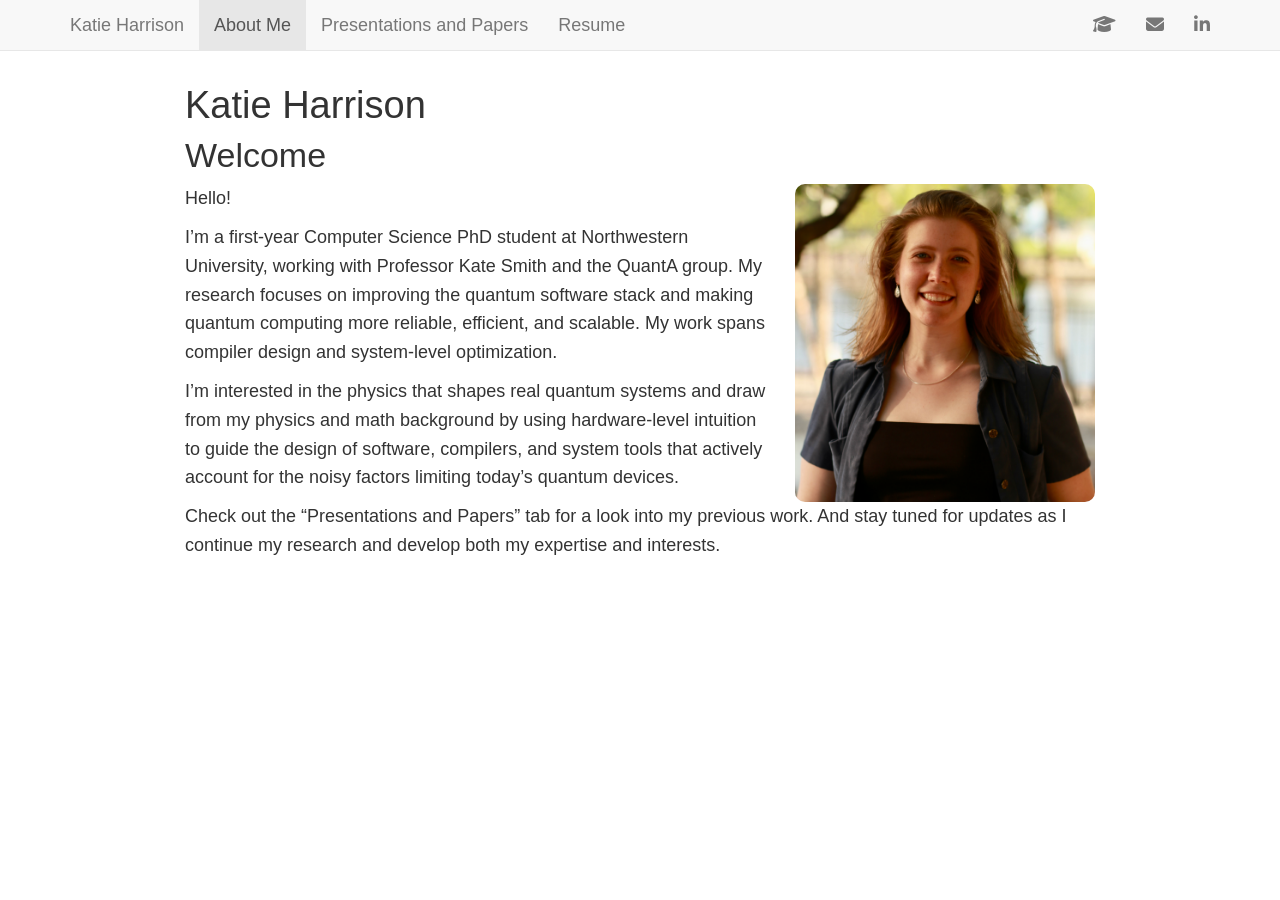
<file: index.html>
<!DOCTYPE html>

<html>

<head>

<meta charset="utf-8" />
<meta name="generator" content="pandoc" />
<meta http-equiv="X-UA-Compatible" content="IE=EDGE" />




<title>Katie Harrison</title>

<script src="site_libs/header-attrs-2.30/header-attrs.js"></script>
<script src="site_libs/jquery-3.6.0/jquery-3.6.0.min.js"></script>
<meta name="viewport" content="width=device-width, initial-scale=1" />
<link href="site_libs/bootstrap-3.3.5/css/bootstrap.min.css" rel="stylesheet" />
<script src="site_libs/bootstrap-3.3.5/js/bootstrap.min.js"></script>
<script src="site_libs/bootstrap-3.3.5/shim/html5shiv.min.js"></script>
<script src="site_libs/bootstrap-3.3.5/shim/respond.min.js"></script>
<style>h1 {font-size: 34px;}
       h1.title {font-size: 38px;}
       h2 {font-size: 30px;}
       h3 {font-size: 24px;}
       h4 {font-size: 18px;}
       h5 {font-size: 16px;}
       h6 {font-size: 12px;}
       code {color: inherit; background-color: rgba(0, 0, 0, 0.04);}
       pre:not([class]) { background-color: white }</style>
<script src="site_libs/navigation-1.1/tabsets.js"></script>
<link href="site_libs/highlightjs-9.12.0/default.css" rel="stylesheet" />
<script src="site_libs/highlightjs-9.12.0/highlight.js"></script>
<link href="site_libs/font-awesome-6.5.2/css/all.min.css" rel="stylesheet" />
<link href="site_libs/font-awesome-6.5.2/css/v4-shims.min.css" rel="stylesheet" />

<style type="text/css">
  code{white-space: pre-wrap;}
  span.smallcaps{font-variant: small-caps;}
  span.underline{text-decoration: underline;}
  div.column{display: inline-block; vertical-align: top; width: 50%;}
  div.hanging-indent{margin-left: 1.5em; text-indent: -1.5em;}
  ul.task-list{list-style: none;}
    </style>

<style type="text/css">code{white-space: pre;}</style>
<script type="text/javascript">
if (window.hljs) {
  hljs.configure({languages: []});
  hljs.initHighlightingOnLoad();
  if (document.readyState && document.readyState === "complete") {
    window.setTimeout(function() { hljs.initHighlighting(); }, 0);
  }
}
</script>






<link rel="stylesheet" href="styles.css" type="text/css" />



<style type = "text/css">
.main-container {
  max-width: 940px;
  margin-left: auto;
  margin-right: auto;
}
img {
  max-width:100%;
}
.tabbed-pane {
  padding-top: 12px;
}
.html-widget {
  margin-bottom: 20px;
}
button.code-folding-btn:focus {
  outline: none;
}
summary {
  display: list-item;
}
details > summary > p:only-child {
  display: inline;
}
pre code {
  padding: 0;
}
</style>


<style type="text/css">
.dropdown-submenu {
  position: relative;
}
.dropdown-submenu>.dropdown-menu {
  top: 0;
  left: 100%;
  margin-top: -6px;
  margin-left: -1px;
  border-radius: 0 6px 6px 6px;
}
.dropdown-submenu:hover>.dropdown-menu {
  display: block;
}
.dropdown-submenu>a:after {
  display: block;
  content: " ";
  float: right;
  width: 0;
  height: 0;
  border-color: transparent;
  border-style: solid;
  border-width: 5px 0 5px 5px;
  border-left-color: #cccccc;
  margin-top: 5px;
  margin-right: -10px;
}
.dropdown-submenu:hover>a:after {
  border-left-color: #adb5bd;
}
.dropdown-submenu.pull-left {
  float: none;
}
.dropdown-submenu.pull-left>.dropdown-menu {
  left: -100%;
  margin-left: 10px;
  border-radius: 6px 0 6px 6px;
}
</style>

<script type="text/javascript">
// manage active state of menu based on current page
$(document).ready(function () {
  // active menu anchor
  href = window.location.pathname
  href = href.substr(href.lastIndexOf('/') + 1)
  if (href === "")
    href = "index.html";
  var menuAnchor = $('a[href="' + href + '"]');

  // mark the anchor link active (and if it's in a dropdown, also mark that active)
  var dropdown = menuAnchor.closest('li.dropdown');
  if (window.bootstrap) { // Bootstrap 4+
    menuAnchor.addClass('active');
    dropdown.find('> .dropdown-toggle').addClass('active');
  } else { // Bootstrap 3
    menuAnchor.parent().addClass('active');
    dropdown.addClass('active');
  }

  // Navbar adjustments
  var navHeight = $(".navbar").first().height() + 15;
  var style = document.createElement('style');
  var pt = "padding-top: " + navHeight + "px; ";
  var mt = "margin-top: -" + navHeight + "px; ";
  var css = "";
  // offset scroll position for anchor links (for fixed navbar)
  for (var i = 1; i <= 6; i++) {
    css += ".section h" + i + "{ " + pt + mt + "}\n";
  }
  style.innerHTML = "body {" + pt + "padding-bottom: 40px; }\n" + css;
  document.head.appendChild(style);
});
</script>

<!-- tabsets -->

<style type="text/css">
.tabset-dropdown > .nav-tabs {
  display: inline-table;
  max-height: 500px;
  min-height: 44px;
  overflow-y: auto;
  border: 1px solid #ddd;
  border-radius: 4px;
}

.tabset-dropdown > .nav-tabs > li.active:before, .tabset-dropdown > .nav-tabs.nav-tabs-open:before {
  content: "\e259";
  font-family: 'Glyphicons Halflings';
  display: inline-block;
  padding: 10px;
  border-right: 1px solid #ddd;
}

.tabset-dropdown > .nav-tabs.nav-tabs-open > li.active:before {
  content: "\e258";
  font-family: 'Glyphicons Halflings';
  border: none;
}

.tabset-dropdown > .nav-tabs > li.active {
  display: block;
}

.tabset-dropdown > .nav-tabs > li > a,
.tabset-dropdown > .nav-tabs > li > a:focus,
.tabset-dropdown > .nav-tabs > li > a:hover {
  border: none;
  display: inline-block;
  border-radius: 4px;
  background-color: transparent;
}

.tabset-dropdown > .nav-tabs.nav-tabs-open > li {
  display: block;
  float: none;
}

.tabset-dropdown > .nav-tabs > li {
  display: none;
}
</style>

<!-- code folding -->




</head>

<body>


<div class="container-fluid main-container">




<div class="navbar navbar-default  navbar-fixed-top" role="navigation">
  <div class="container">
    <div class="navbar-header">
      <button type="button" class="navbar-toggle collapsed" data-toggle="collapse" data-bs-toggle="collapse" data-target="#navbar" data-bs-target="#navbar">
        <span class="icon-bar"></span>
        <span class="icon-bar"></span>
        <span class="icon-bar"></span>
      </button>
      <a class="navbar-brand" href="index.html">Katie Harrison</a>
    </div>
    <div id="navbar" class="navbar-collapse collapse">
      <ul class="nav navbar-nav">
        <li>
  <a href="index.html">About Me</a>
</li>
<li>
  <a href="Research.html">Presentations and Papers</a>
</li>
<li>
  <a href="Kaytlin_Harrison_Resume.pdf">Resume</a>
</li>
      </ul>
      <ul class="nav navbar-nav navbar-right">
        <li>
  <a href="https://scholar.google.com/citations?user=t_hOWIsAAAAJ&amp;hl=en">
    <span class="fa fa-graduation-cap"></span>
     
  </a>
</li>
<li>
  <a href="kaytlinharrison2030@u.northwestern.edu">
    <span class="fa fa-envelope"></span>
     
  </a>
</li>
<li>
  <a href="https://www.linkedin.com/in/katie-harrison-a06537241/">
    <span class="fa fa-linkedin"></span>
     
  </a>
</li>
      </ul>
    </div><!--/.nav-collapse -->
  </div><!--/.container -->
</div><!--/.navbar -->

<div id="header">



<h1 class="title toc-ignore">Katie Harrison</h1>

</div>


<div id="welcome" class="section level1">
<h1>Welcome</h1>
<p><img src="Images/Image copy.jpeg" style="float: right; width: 300px; border-radius: 10px; margin-left: 20px;" /></p>
<p>Hello!</p>
<p>I’m a first-year Computer Science PhD student at Northwestern
University, working with Professor Kate Smith and the QuantA group. My
research focuses on improving the quantum software stack and making
quantum computing more reliable, efficient, and scalable. My work spans
compiler design and system-level optimization.</p>
<p>I’m interested in the physics that shapes real quantum systems and
draw from my physics and math background by using hardware-level
intuition to guide the design of software, compilers, and system tools
that actively account for the noisy factors limiting today’s quantum
devices.</p>
<p>Check out the “Presentations and Papers” tab for a look into my
previous work. And stay tuned for updates as I continue my research and
develop both my expertise and interests.</p>
</div>




</div>

<script>

// add bootstrap table styles to pandoc tables
function bootstrapStylePandocTables() {
  $('tr.odd').parent('tbody').parent('table').addClass('table table-condensed');
}
$(document).ready(function () {
  bootstrapStylePandocTables();
});


</script>

<!-- tabsets -->

<script>
$(document).ready(function () {
  window.buildTabsets("TOC");
});

$(document).ready(function () {
  $('.tabset-dropdown > .nav-tabs > li').click(function () {
    $(this).parent().toggleClass('nav-tabs-open');
  });
});
</script>

<!-- code folding -->


<!-- dynamically load mathjax for compatibility with self-contained -->
<script>
  (function () {
    var script = document.createElement("script");
    script.type = "text/javascript";
    script.src  = "https://mathjax.rstudio.com/latest/MathJax.js?config=TeX-AMS-MML_HTMLorMML";
    document.getElementsByTagName("head")[0].appendChild(script);
  })();
</script>

</body>
</html>
</file>
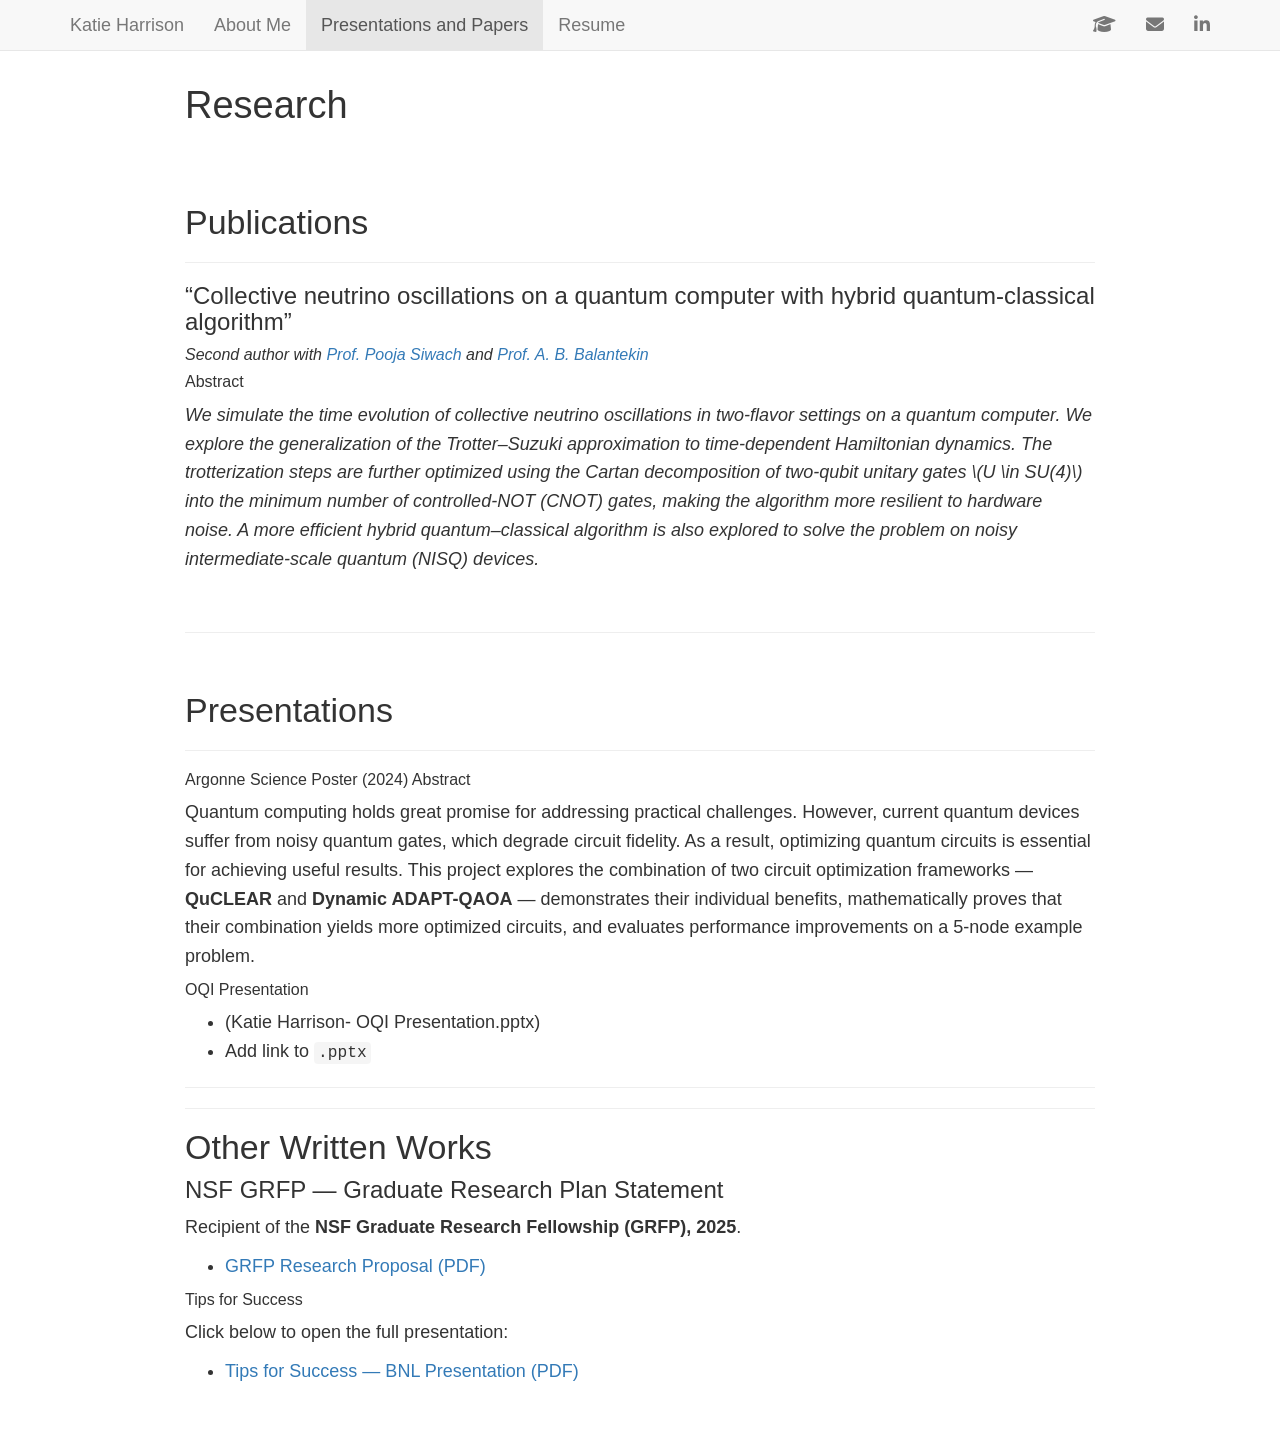
<file: index_p_p.html>
<!DOCTYPE html>

<html>

<head>

<meta charset="utf-8" />
<meta name="generator" content="pandoc" />
<meta http-equiv="X-UA-Compatible" content="IE=EDGE" />




<title>Research</title>

<script src="site_libs/header-attrs-2.30/header-attrs.js"></script>
<script src="site_libs/jquery-3.6.0/jquery-3.6.0.min.js"></script>
<meta name="viewport" content="width=device-width, initial-scale=1" />
<link href="site_libs/bootstrap-3.3.5/css/bootstrap.min.css" rel="stylesheet" />
<script src="site_libs/bootstrap-3.3.5/js/bootstrap.min.js"></script>
<script src="site_libs/bootstrap-3.3.5/shim/html5shiv.min.js"></script>
<script src="site_libs/bootstrap-3.3.5/shim/respond.min.js"></script>
<style>h1 {font-size: 34px;}
       h1.title {font-size: 38px;}
       h2 {font-size: 30px;}
       h3 {font-size: 24px;}
       h4 {font-size: 18px;}
       h5 {font-size: 16px;}
       h6 {font-size: 12px;}
       code {color: inherit; background-color: rgba(0, 0, 0, 0.04);}
       pre:not([class]) { background-color: white }</style>
<script src="site_libs/navigation-1.1/tabsets.js"></script>
<link href="site_libs/highlightjs-9.12.0/default.css" rel="stylesheet" />
<script src="site_libs/highlightjs-9.12.0/highlight.js"></script>
<link href="site_libs/font-awesome-6.5.2/css/all.min.css" rel="stylesheet" />
<link href="site_libs/font-awesome-6.5.2/css/v4-shims.min.css" rel="stylesheet" />

<style type="text/css">
  code{white-space: pre-wrap;}
  span.smallcaps{font-variant: small-caps;}
  span.underline{text-decoration: underline;}
  div.column{display: inline-block; vertical-align: top; width: 50%;}
  div.hanging-indent{margin-left: 1.5em; text-indent: -1.5em;}
  ul.task-list{list-style: none;}
    </style>

<style type="text/css">code{white-space: pre;}</style>
<script type="text/javascript">
if (window.hljs) {
  hljs.configure({languages: []});
  hljs.initHighlightingOnLoad();
  if (document.readyState && document.readyState === "complete") {
    window.setTimeout(function() { hljs.initHighlighting(); }, 0);
  }
}
</script>






<link rel="stylesheet" href="styles.css" type="text/css" />



<style type = "text/css">
.main-container {
  max-width: 940px;
  margin-left: auto;
  margin-right: auto;
}
img {
  max-width:100%;
}
.tabbed-pane {
  padding-top: 12px;
}
.html-widget {
  margin-bottom: 20px;
}
button.code-folding-btn:focus {
  outline: none;
}
summary {
  display: list-item;
}
details > summary > p:only-child {
  display: inline;
}
pre code {
  padding: 0;
}
</style>


<style type="text/css">
.dropdown-submenu {
  position: relative;
}
.dropdown-submenu>.dropdown-menu {
  top: 0;
  left: 100%;
  margin-top: -6px;
  margin-left: -1px;
  border-radius: 0 6px 6px 6px;
}
.dropdown-submenu:hover>.dropdown-menu {
  display: block;
}
.dropdown-submenu>a:after {
  display: block;
  content: " ";
  float: right;
  width: 0;
  height: 0;
  border-color: transparent;
  border-style: solid;
  border-width: 5px 0 5px 5px;
  border-left-color: #cccccc;
  margin-top: 5px;
  margin-right: -10px;
}
.dropdown-submenu:hover>a:after {
  border-left-color: #adb5bd;
}
.dropdown-submenu.pull-left {
  float: none;
}
.dropdown-submenu.pull-left>.dropdown-menu {
  left: -100%;
  margin-left: 10px;
  border-radius: 6px 0 6px 6px;
}
</style>

<script type="text/javascript">
// manage active state of menu based on current page
$(document).ready(function () {
  // active menu anchor
  href = window.location.pathname
  href = href.substr(href.lastIndexOf('/') + 1)
  if (href === "")
    href = "index.html";
  var menuAnchor = $('a[href="' + href + '"]');

  // mark the anchor link active (and if it's in a dropdown, also mark that active)
  var dropdown = menuAnchor.closest('li.dropdown');
  if (window.bootstrap) { // Bootstrap 4+
    menuAnchor.addClass('active');
    dropdown.find('> .dropdown-toggle').addClass('active');
  } else { // Bootstrap 3
    menuAnchor.parent().addClass('active');
    dropdown.addClass('active');
  }

  // Navbar adjustments
  var navHeight = $(".navbar").first().height() + 15;
  var style = document.createElement('style');
  var pt = "padding-top: " + navHeight + "px; ";
  var mt = "margin-top: -" + navHeight + "px; ";
  var css = "";
  // offset scroll position for anchor links (for fixed navbar)
  for (var i = 1; i <= 6; i++) {
    css += ".section h" + i + "{ " + pt + mt + "}\n";
  }
  style.innerHTML = "body {" + pt + "padding-bottom: 40px; }\n" + css;
  document.head.appendChild(style);
});
</script>

<!-- tabsets -->

<style type="text/css">
.tabset-dropdown > .nav-tabs {
  display: inline-table;
  max-height: 500px;
  min-height: 44px;
  overflow-y: auto;
  border: 1px solid #ddd;
  border-radius: 4px;
}

.tabset-dropdown > .nav-tabs > li.active:before, .tabset-dropdown > .nav-tabs.nav-tabs-open:before {
  content: "\e259";
  font-family: 'Glyphicons Halflings';
  display: inline-block;
  padding: 10px;
  border-right: 1px solid #ddd;
}

.tabset-dropdown > .nav-tabs.nav-tabs-open > li.active:before {
  content: "\e258";
  font-family: 'Glyphicons Halflings';
  border: none;
}

.tabset-dropdown > .nav-tabs > li.active {
  display: block;
}

.tabset-dropdown > .nav-tabs > li > a,
.tabset-dropdown > .nav-tabs > li > a:focus,
.tabset-dropdown > .nav-tabs > li > a:hover {
  border: none;
  display: inline-block;
  border-radius: 4px;
  background-color: transparent;
}

.tabset-dropdown > .nav-tabs.nav-tabs-open > li {
  display: block;
  float: none;
}

.tabset-dropdown > .nav-tabs > li {
  display: none;
}
</style>

<!-- code folding -->




</head>

<body>


<div class="container-fluid main-container">




<div class="navbar navbar-default  navbar-fixed-top" role="navigation">
  <div class="container">
    <div class="navbar-header">
      <button type="button" class="navbar-toggle collapsed" data-toggle="collapse" data-bs-toggle="collapse" data-target="#navbar" data-bs-target="#navbar">
        <span class="icon-bar"></span>
        <span class="icon-bar"></span>
        <span class="icon-bar"></span>
      </button>
      <a class="navbar-brand" href="index.html">Katie Harrison</a>
    </div>
    <div id="navbar" class="navbar-collapse collapse">
      <ul class="nav navbar-nav">
        <li>
  <a href="index.html">About Me</a>
</li>
<li>
  <a href="index_p_p.html">Presentations and Papers</a>
</li>
<li>
  <a href="Kaytlin_Harrison_Resume.pdf">Resume</a>
</li>
      </ul>
      <ul class="nav navbar-nav navbar-right">
        <li>
  <a href="https://scholar.google.com/citations?user=t_hOWIsAAAAJ&amp;hl=en">
    <span class="fa fa-graduation-cap"></span>
     
  </a>
</li>
<li>
  <a href="kaytlinharrison2030@u.northwestern.edu">
    <span class="fa fa-envelope"></span>
     
  </a>
</li>
<li>
  <a href="https://www.linkedin.com/in/katie-harrison-a06537241/">
    <span class="fa fa-linkedin"></span>
     
  </a>
</li>
      </ul>
    </div><!--/.nav-collapse -->
  </div><!--/.container -->
</div><!--/.navbar -->

<div id="header">



<h1 class="title toc-ignore">Research</h1>

</div>


<style>
  .two-columns {
    display: flex;
    flex-wrap: wrap;
  }
  .column {
    flex: 50%;
    padding: 10px;
  }
  .column img {
    width: 100%;
    height: auto;
  }
</style>
<p><br><br></p>
<div id="publications" class="section level1">
<h1>Publications</h1>
<hr>
<div
id="collective-neutrino-oscillations-on-a-quantum-computer-with-hybrid-quantum-classical-algorithm"
class="section level3">
<h3>“Collective neutrino oscillations on a quantum computer with hybrid
quantum-classical algorithm”</h3>
<div
id="second-author-with-prof.-pooja-siwach-and-prof.-a.-b.-balantekin"
class="section level5">
<h5><em>Second author with
<a href="https://www.poojasiwach.com/">Prof. Pooja Siwach</a> and
<a href="https://www.physics.wisc.edu/directory/balantekin-a-b/">Prof. A.
B. Balantekin</a></em></h5>
</div>
<div id="abstract" class="section level5">
<h5>Abstract</h5>
<p><em>We simulate the time evolution of collective neutrino
oscillations in two-flavor settings on a quantum computer. We explore
the generalization of the Trotter–Suzuki approximation to time-dependent
Hamiltonian dynamics. The trotterization steps are further optimized
using the Cartan decomposition of two-qubit unitary gates <span
class="math inline">\(U \in SU(4)\)</span> into the minimum number of
controlled-NOT (CNOT) gates, making the algorithm more resilient to
hardware noise. A more efficient hybrid quantum–classical algorithm is
also explored to solve the problem on noisy intermediate-scale quantum
(NISQ) devices.</em></p>
<br>
<hr>
<p><br></p>
</div>
</div>
</div>
<div id="presentations" class="section level1">
<h1>Presentations</h1>
<hr />
<div id="argonne-science-poster-2024-abstract" class="section level5">
<h5>Argonne Science Poster (2024) Abstract</h5>
<p>Quantum computing holds great promise for addressing practical
challenges. However, current quantum devices suffer from noisy quantum
gates, which degrade circuit fidelity. As a result, optimizing quantum
circuits is essential for achieving useful results. This project
explores the combination of two circuit optimization frameworks —
<strong>QuCLEAR</strong> and <strong>Dynamic ADAPT-QAOA</strong> —
demonstrates their individual benefits, mathematically proves that their
combination yields more optimized circuits, and evaluates performance
improvements on a 5-node example problem.</p>
<!-- Poster images -->
<p><a href="ArgonneSciencePoster_page1.jpg" width="600px"></a></p>
</div>
<div id="oqi-presentation" class="section level5">
<h5>OQI Presentation</h5>
<ul>
<li>(Katie Harrison- OQI Presentation.pptx)</li>
<li>Add link to <code>.pptx</code></li>
</ul>
<hr />
<!--
![BNL Presentation Preview](BNL_Preview.jpg){ width=600px }
-->
<hr />
</div>
</div>
<div id="other-written-works" class="section level1">
<h1>Other Written Works</h1>
<div id="nsf-grfp-graduate-research-plan-statement"
class="section level3">
<h3>NSF GRFP — Graduate Research Plan Statement</h3>
<p>Recipient of the <strong>NSF Graduate Research Fellowship (GRFP),
2025</strong>.</p>
<ul>
<li><a href="Kaytlin%20Harrison%20GRFP%20Research%20Proposal.pdf">GRFP
Research Proposal (PDF)</a></li>
</ul>
<div id="tips-for-success" class="section level5">
<h5>Tips for Success</h5>
<p>Click below to open the full presentation:</p>
<ul>
<li><a href="BNL%20Presentation%2007.09.25%20(1).pdf">Tips for Success —
BNL Presentation (PDF)</a></li>
</ul>
</div>
</div>
</div>




</div>

<script>

// add bootstrap table styles to pandoc tables
function bootstrapStylePandocTables() {
  $('tr.odd').parent('tbody').parent('table').addClass('table table-condensed');
}
$(document).ready(function () {
  bootstrapStylePandocTables();
});


</script>

<!-- tabsets -->

<script>
$(document).ready(function () {
  window.buildTabsets("TOC");
});

$(document).ready(function () {
  $('.tabset-dropdown > .nav-tabs > li').click(function () {
    $(this).parent().toggleClass('nav-tabs-open');
  });
});
</script>

<!-- code folding -->


<!-- dynamically load mathjax for compatibility with self-contained -->
<script>
  (function () {
    var script = document.createElement("script");
    script.type = "text/javascript";
    script.src  = "https://mathjax.rstudio.com/latest/MathJax.js?config=TeX-AMS-MML_HTMLorMML";
    document.getElementsByTagName("head")[0].appendChild(script);
  })();
</script>

</body>
</html>
</file>
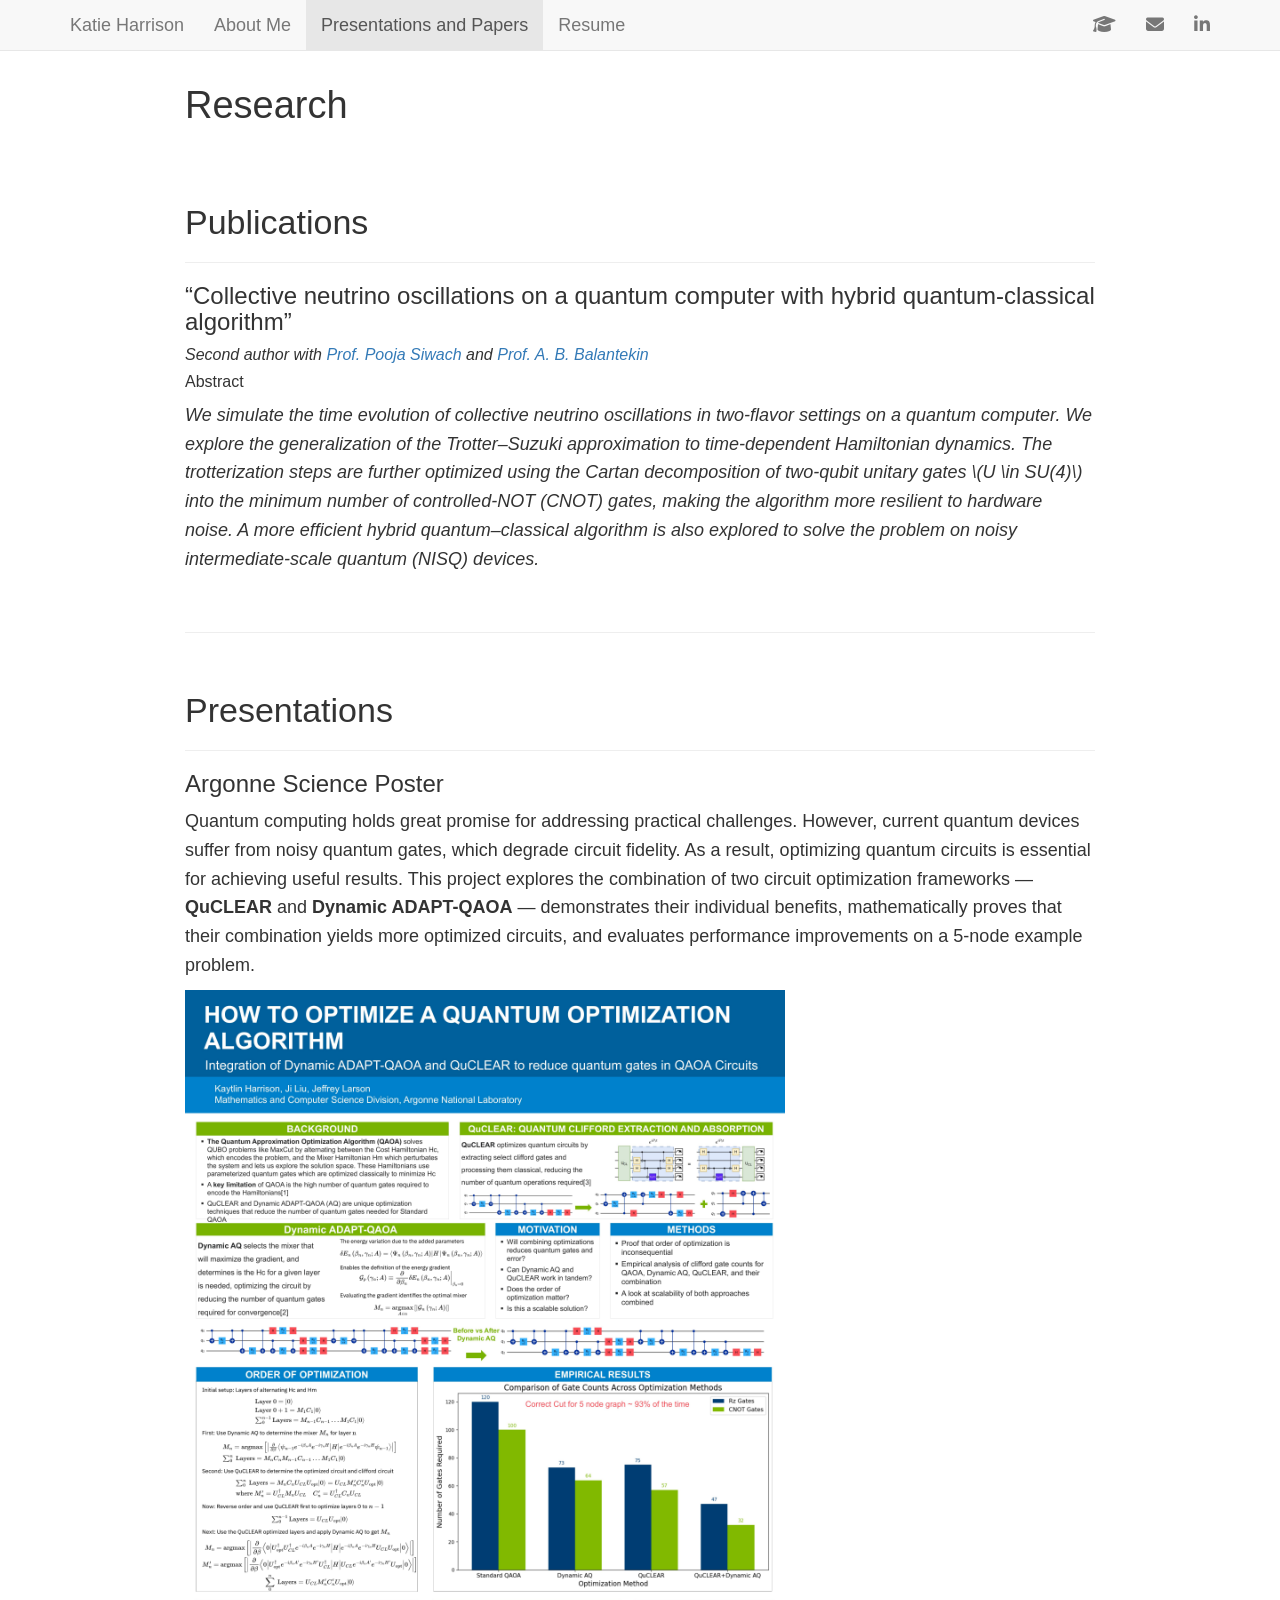
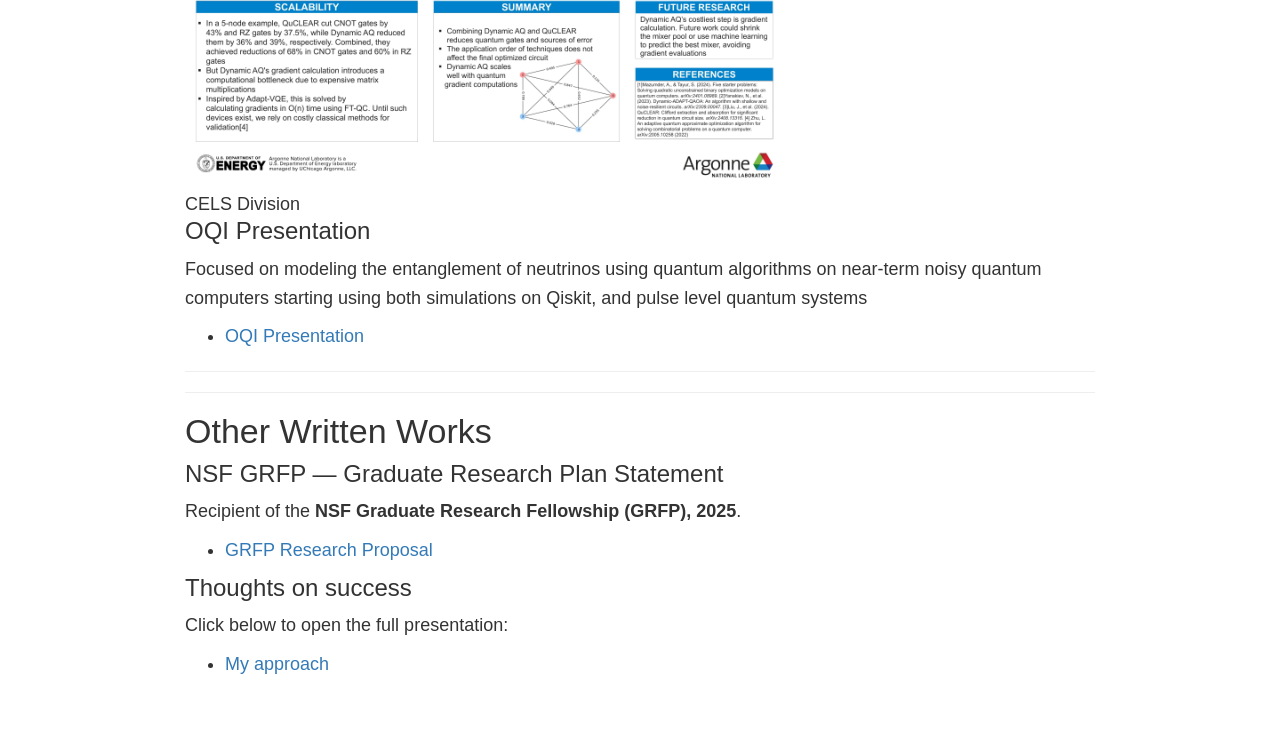
<file: Research.html>
<!DOCTYPE html>

<html>

<head>

<meta charset="utf-8" />
<meta name="generator" content="pandoc" />
<meta http-equiv="X-UA-Compatible" content="IE=EDGE" />




<title>Research</title>

<script src="site_libs/header-attrs-2.30/header-attrs.js"></script>
<script src="site_libs/jquery-3.6.0/jquery-3.6.0.min.js"></script>
<meta name="viewport" content="width=device-width, initial-scale=1" />
<link href="site_libs/bootstrap-3.3.5/css/bootstrap.min.css" rel="stylesheet" />
<script src="site_libs/bootstrap-3.3.5/js/bootstrap.min.js"></script>
<script src="site_libs/bootstrap-3.3.5/shim/html5shiv.min.js"></script>
<script src="site_libs/bootstrap-3.3.5/shim/respond.min.js"></script>
<style>h1 {font-size: 34px;}
       h1.title {font-size: 38px;}
       h2 {font-size: 30px;}
       h3 {font-size: 24px;}
       h4 {font-size: 18px;}
       h5 {font-size: 16px;}
       h6 {font-size: 12px;}
       code {color: inherit; background-color: rgba(0, 0, 0, 0.04);}
       pre:not([class]) { background-color: white }</style>
<script src="site_libs/navigation-1.1/tabsets.js"></script>
<link href="site_libs/highlightjs-9.12.0/default.css" rel="stylesheet" />
<script src="site_libs/highlightjs-9.12.0/highlight.js"></script>
<link href="site_libs/font-awesome-6.5.2/css/all.min.css" rel="stylesheet" />
<link href="site_libs/font-awesome-6.5.2/css/v4-shims.min.css" rel="stylesheet" />

<style type="text/css">
  code{white-space: pre-wrap;}
  span.smallcaps{font-variant: small-caps;}
  span.underline{text-decoration: underline;}
  div.column{display: inline-block; vertical-align: top; width: 50%;}
  div.hanging-indent{margin-left: 1.5em; text-indent: -1.5em;}
  ul.task-list{list-style: none;}
    </style>

<style type="text/css">code{white-space: pre;}</style>
<script type="text/javascript">
if (window.hljs) {
  hljs.configure({languages: []});
  hljs.initHighlightingOnLoad();
  if (document.readyState && document.readyState === "complete") {
    window.setTimeout(function() { hljs.initHighlighting(); }, 0);
  }
}
</script>






<link rel="stylesheet" href="styles.css" type="text/css" />



<style type = "text/css">
.main-container {
  max-width: 940px;
  margin-left: auto;
  margin-right: auto;
}
img {
  max-width:100%;
}
.tabbed-pane {
  padding-top: 12px;
}
.html-widget {
  margin-bottom: 20px;
}
button.code-folding-btn:focus {
  outline: none;
}
summary {
  display: list-item;
}
details > summary > p:only-child {
  display: inline;
}
pre code {
  padding: 0;
}
</style>


<style type="text/css">
.dropdown-submenu {
  position: relative;
}
.dropdown-submenu>.dropdown-menu {
  top: 0;
  left: 100%;
  margin-top: -6px;
  margin-left: -1px;
  border-radius: 0 6px 6px 6px;
}
.dropdown-submenu:hover>.dropdown-menu {
  display: block;
}
.dropdown-submenu>a:after {
  display: block;
  content: " ";
  float: right;
  width: 0;
  height: 0;
  border-color: transparent;
  border-style: solid;
  border-width: 5px 0 5px 5px;
  border-left-color: #cccccc;
  margin-top: 5px;
  margin-right: -10px;
}
.dropdown-submenu:hover>a:after {
  border-left-color: #adb5bd;
}
.dropdown-submenu.pull-left {
  float: none;
}
.dropdown-submenu.pull-left>.dropdown-menu {
  left: -100%;
  margin-left: 10px;
  border-radius: 6px 0 6px 6px;
}
</style>

<script type="text/javascript">
// manage active state of menu based on current page
$(document).ready(function () {
  // active menu anchor
  href = window.location.pathname
  href = href.substr(href.lastIndexOf('/') + 1)
  if (href === "")
    href = "index.html";
  var menuAnchor = $('a[href="' + href + '"]');

  // mark the anchor link active (and if it's in a dropdown, also mark that active)
  var dropdown = menuAnchor.closest('li.dropdown');
  if (window.bootstrap) { // Bootstrap 4+
    menuAnchor.addClass('active');
    dropdown.find('> .dropdown-toggle').addClass('active');
  } else { // Bootstrap 3
    menuAnchor.parent().addClass('active');
    dropdown.addClass('active');
  }

  // Navbar adjustments
  var navHeight = $(".navbar").first().height() + 15;
  var style = document.createElement('style');
  var pt = "padding-top: " + navHeight + "px; ";
  var mt = "margin-top: -" + navHeight + "px; ";
  var css = "";
  // offset scroll position for anchor links (for fixed navbar)
  for (var i = 1; i <= 6; i++) {
    css += ".section h" + i + "{ " + pt + mt + "}\n";
  }
  style.innerHTML = "body {" + pt + "padding-bottom: 40px; }\n" + css;
  document.head.appendChild(style);
});
</script>

<!-- tabsets -->

<style type="text/css">
.tabset-dropdown > .nav-tabs {
  display: inline-table;
  max-height: 500px;
  min-height: 44px;
  overflow-y: auto;
  border: 1px solid #ddd;
  border-radius: 4px;
}

.tabset-dropdown > .nav-tabs > li.active:before, .tabset-dropdown > .nav-tabs.nav-tabs-open:before {
  content: "\e259";
  font-family: 'Glyphicons Halflings';
  display: inline-block;
  padding: 10px;
  border-right: 1px solid #ddd;
}

.tabset-dropdown > .nav-tabs.nav-tabs-open > li.active:before {
  content: "\e258";
  font-family: 'Glyphicons Halflings';
  border: none;
}

.tabset-dropdown > .nav-tabs > li.active {
  display: block;
}

.tabset-dropdown > .nav-tabs > li > a,
.tabset-dropdown > .nav-tabs > li > a:focus,
.tabset-dropdown > .nav-tabs > li > a:hover {
  border: none;
  display: inline-block;
  border-radius: 4px;
  background-color: transparent;
}

.tabset-dropdown > .nav-tabs.nav-tabs-open > li {
  display: block;
  float: none;
}

.tabset-dropdown > .nav-tabs > li {
  display: none;
}
</style>

<!-- code folding -->




</head>

<body>


<div class="container-fluid main-container">




<div class="navbar navbar-default  navbar-fixed-top" role="navigation">
  <div class="container">
    <div class="navbar-header">
      <button type="button" class="navbar-toggle collapsed" data-toggle="collapse" data-bs-toggle="collapse" data-target="#navbar" data-bs-target="#navbar">
        <span class="icon-bar"></span>
        <span class="icon-bar"></span>
        <span class="icon-bar"></span>
      </button>
      <a class="navbar-brand" href="index.html">Katie Harrison</a>
    </div>
    <div id="navbar" class="navbar-collapse collapse">
      <ul class="nav navbar-nav">
        <li>
  <a href="index.html">About Me</a>
</li>
<li>
  <a href="Research.html">Presentations and Papers</a>
</li>
<li>
  <a href="Kaytlin_Harrison_Resume.pdf">Resume</a>
</li>
      </ul>
      <ul class="nav navbar-nav navbar-right">
        <li>
  <a href="https://scholar.google.com/citations?user=t_hOWIsAAAAJ&amp;hl=en">
    <span class="fa fa-graduation-cap"></span>
     
  </a>
</li>
<li>
  <a href="kaytlinharrison2030@u.northwestern.edu">
    <span class="fa fa-envelope"></span>
     
  </a>
</li>
<li>
  <a href="https://www.linkedin.com/in/katie-harrison-a06537241/">
    <span class="fa fa-linkedin"></span>
     
  </a>
</li>
      </ul>
    </div><!--/.nav-collapse -->
  </div><!--/.container -->
</div><!--/.navbar -->

<div id="header">



<h1 class="title toc-ignore">Research</h1>

</div>


<style>
  .two-columns {
    display: flex;
    flex-wrap: wrap;
  }
  .column {
    flex: 50%;
    padding: 10px;
  }
  .column img {
    width: 100%;
    height: auto;
  }
</style>
<p><br><br></p>
<div id="publications" class="section level1">
<h1>Publications</h1>
<hr>
<div
id="collective-neutrino-oscillations-on-a-quantum-computer-with-hybrid-quantum-classical-algorithm"
class="section level3">
<h3>“Collective neutrino oscillations on a quantum computer with hybrid
quantum-classical algorithm”</h3>
<div
id="second-author-with-prof.-pooja-siwach-and-prof.-a.-b.-balantekin"
class="section level5">
<h5><em>Second author with
<a href="https://www.poojasiwach.com/">Prof. Pooja Siwach</a> and
<a href="https://www.physics.wisc.edu/directory/balantekin-a-b/">Prof. A.
B. Balantekin</a></em></h5>
</div>
<div id="abstract" class="section level5">
<h5>Abstract</h5>
<p><em>We simulate the time evolution of collective neutrino
oscillations in two-flavor settings on a quantum computer. We explore
the generalization of the Trotter–Suzuki approximation to time-dependent
Hamiltonian dynamics. The trotterization steps are further optimized
using the Cartan decomposition of two-qubit unitary gates <span
class="math inline">\(U \in SU(4)\)</span> into the minimum number of
controlled-NOT (CNOT) gates, making the algorithm more resilient to
hardware noise. A more efficient hybrid quantum–classical algorithm is
also explored to solve the problem on noisy intermediate-scale quantum
(NISQ) devices.</em></p>
<br>
<hr>
<p><br></p>
</div>
</div>
</div>
<div id="presentations" class="section level1">
<h1>Presentations</h1>
<hr />
<div id="argonne-science-poster" class="section level3">
<h3>Argonne Science Poster</h3>
<p>Quantum computing holds great promise for addressing practical
challenges. However, current quantum devices suffer from noisy quantum
gates, which degrade circuit fidelity. As a result, optimizing quantum
circuits is essential for achieving useful results. This project
explores the combination of two circuit optimization frameworks —
<strong>QuCLEAR</strong> and <strong>Dynamic ADAPT-QAOA</strong> —
demonstrates their individual benefits, mathematically proves that their
combination yields more optimized circuits, and evaluates performance
improvements on a 5-node example problem.</p>
<!-- Poster images -->
<div class="float">
<img src="ArgonneSciencePoster_page1.jpg" width="600"
alt="CELS Division" />
<div class="figcaption">CELS Division</div>
</div>
</div>
<div id="oqi-presentation" class="section level3">
<h3>OQI Presentation</h3>
<p>Focused on modeling the entanglement of neutrinos using quantum
algorithms on near-term noisy quantum computers starting using both
simulations on Qiskit, and pulse level quantum systems</p>
<ul>
<li><a href="OQI_presentation.pdf">OQI Presentation</a></li>
</ul>
<hr />
<!--
![BNL Presentation Preview](BNL_Preview.jpg){ width=600px }
-->
<hr />
</div>
</div>
<div id="other-written-works" class="section level1">
<h1>Other Written Works</h1>
<div id="nsf-grfp-graduate-research-plan-statement"
class="section level3">
<h3>NSF GRFP — Graduate Research Plan Statement</h3>
<p>Recipient of the <strong>NSF Graduate Research Fellowship (GRFP),
2025</strong>.</p>
<ul>
<li><a href="GRFP_research_proposal.pdf">GRFP Research Proposal</a></li>
</ul>
</div>
<div id="thoughts-on-success" class="section level3">
<h3>Thoughts on success</h3>
<p>Click below to open the full presentation:</p>
<ul>
<li><a href="success.pdf">My approach</a></li>
</ul>
</div>
</div>




</div>

<script>

// add bootstrap table styles to pandoc tables
function bootstrapStylePandocTables() {
  $('tr.odd').parent('tbody').parent('table').addClass('table table-condensed');
}
$(document).ready(function () {
  bootstrapStylePandocTables();
});


</script>

<!-- tabsets -->

<script>
$(document).ready(function () {
  window.buildTabsets("TOC");
});

$(document).ready(function () {
  $('.tabset-dropdown > .nav-tabs > li').click(function () {
    $(this).parent().toggleClass('nav-tabs-open');
  });
});
</script>

<!-- code folding -->


<!-- dynamically load mathjax for compatibility with self-contained -->
<script>
  (function () {
    var script = document.createElement("script");
    script.type = "text/javascript";
    script.src  = "https://mathjax.rstudio.com/latest/MathJax.js?config=TeX-AMS-MML_HTMLorMML";
    document.getElementsByTagName("head")[0].appendChild(script);
  })();
</script>

</body>
</html>
</file>
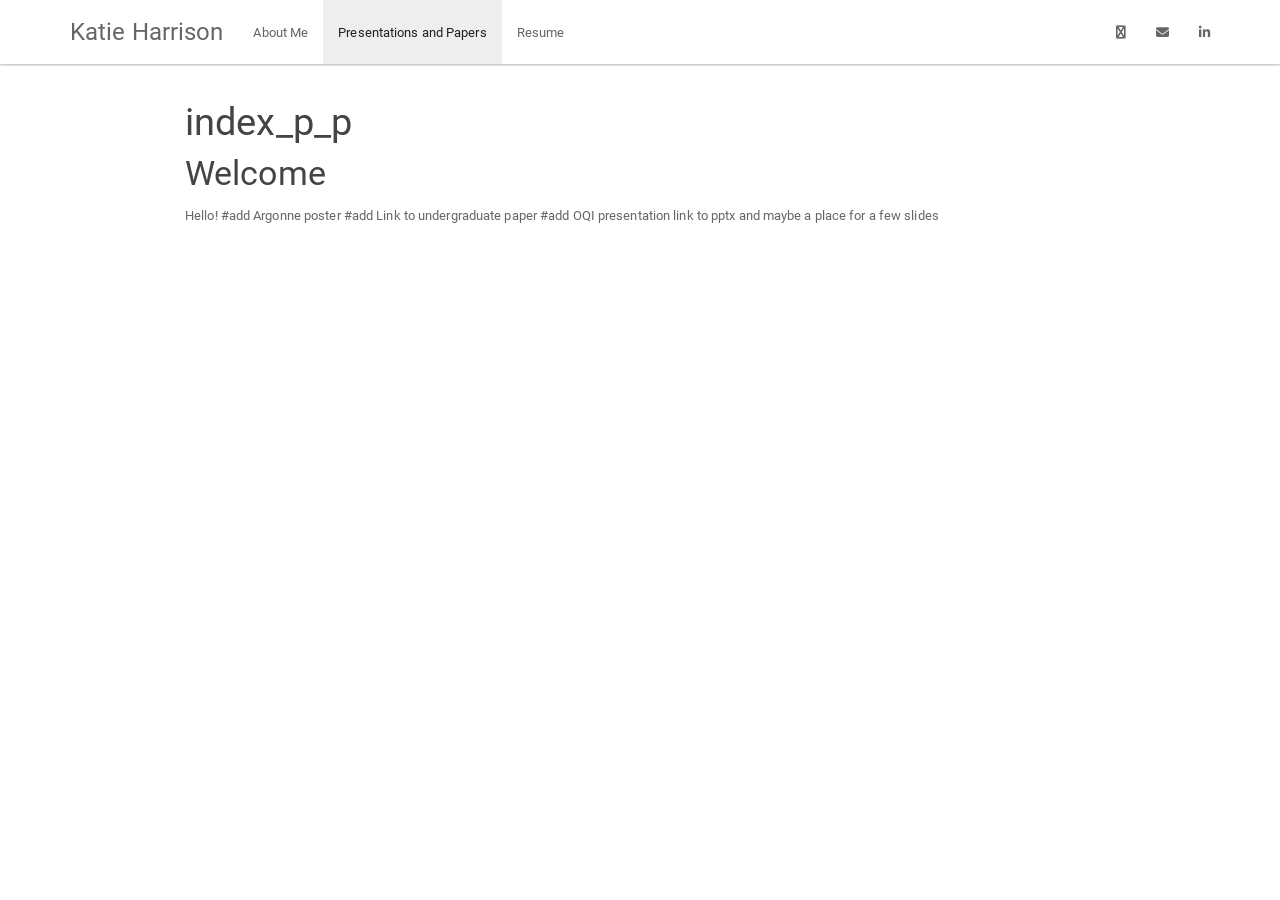
<file: list(css = "styles.css")/index_p_p.html>
<!DOCTYPE html>

<html>

<head>

<meta charset="utf-8" />
<meta name="generator" content="pandoc" />
<meta http-equiv="X-UA-Compatible" content="IE=EDGE" />




<title>index_p_p</title>

<script src="site_libs/header-attrs-2.30/header-attrs.js"></script>
<script src="site_libs/jquery-3.6.0/jquery-3.6.0.min.js"></script>
<meta name="viewport" content="width=device-width, initial-scale=1" />
<link href="site_libs/bootstrap-3.3.5/css/paper.min.css" rel="stylesheet" />
<script src="site_libs/bootstrap-3.3.5/js/bootstrap.min.js"></script>
<script src="site_libs/bootstrap-3.3.5/shim/html5shiv.min.js"></script>
<script src="site_libs/bootstrap-3.3.5/shim/respond.min.js"></script>
<style>h1 {font-size: 34px;}
       h1.title {font-size: 38px;}
       h2 {font-size: 30px;}
       h3 {font-size: 24px;}
       h4 {font-size: 18px;}
       h5 {font-size: 16px;}
       h6 {font-size: 12px;}
       code {color: inherit; background-color: rgba(0, 0, 0, 0.04);}
       pre:not([class]) { background-color: white }</style>
<script src="site_libs/navigation-1.1/tabsets.js"></script>
<link href="site_libs/highlightjs-9.12.0/default.css" rel="stylesheet" />
<script src="site_libs/highlightjs-9.12.0/highlight.js"></script>
<link href="site_libs/font-awesome-6.5.2/css/all.min.css" rel="stylesheet" />
<link href="site_libs/font-awesome-6.5.2/css/v4-shims.min.css" rel="stylesheet" />

<style type="text/css">
  code{white-space: pre-wrap;}
  span.smallcaps{font-variant: small-caps;}
  span.underline{text-decoration: underline;}
  div.column{display: inline-block; vertical-align: top; width: 50%;}
  div.hanging-indent{margin-left: 1.5em; text-indent: -1.5em;}
  ul.task-list{list-style: none;}
    </style>

<style type="text/css">code{white-space: pre;}</style>
<script type="text/javascript">
if (window.hljs) {
  hljs.configure({languages: []});
  hljs.initHighlightingOnLoad();
  if (document.readyState && document.readyState === "complete") {
    window.setTimeout(function() { hljs.initHighlighting(); }, 0);
  }
}
</script>









<style type = "text/css">
.main-container {
  max-width: 940px;
  margin-left: auto;
  margin-right: auto;
}
img {
  max-width:100%;
}
.tabbed-pane {
  padding-top: 12px;
}
.html-widget {
  margin-bottom: 20px;
}
button.code-folding-btn:focus {
  outline: none;
}
summary {
  display: list-item;
}
details > summary > p:only-child {
  display: inline;
}
pre code {
  padding: 0;
}
</style>


<style type="text/css">
.dropdown-submenu {
  position: relative;
}
.dropdown-submenu>.dropdown-menu {
  top: 0;
  left: 100%;
  margin-top: -6px;
  margin-left: -1px;
  border-radius: 0 6px 6px 6px;
}
.dropdown-submenu:hover>.dropdown-menu {
  display: block;
}
.dropdown-submenu>a:after {
  display: block;
  content: " ";
  float: right;
  width: 0;
  height: 0;
  border-color: transparent;
  border-style: solid;
  border-width: 5px 0 5px 5px;
  border-left-color: #cccccc;
  margin-top: 5px;
  margin-right: -10px;
}
.dropdown-submenu:hover>a:after {
  border-left-color: #adb5bd;
}
.dropdown-submenu.pull-left {
  float: none;
}
.dropdown-submenu.pull-left>.dropdown-menu {
  left: -100%;
  margin-left: 10px;
  border-radius: 6px 0 6px 6px;
}
</style>

<script type="text/javascript">
// manage active state of menu based on current page
$(document).ready(function () {
  // active menu anchor
  href = window.location.pathname
  href = href.substr(href.lastIndexOf('/') + 1)
  if (href === "")
    href = "index.html";
  var menuAnchor = $('a[href="' + href + '"]');

  // mark the anchor link active (and if it's in a dropdown, also mark that active)
  var dropdown = menuAnchor.closest('li.dropdown');
  if (window.bootstrap) { // Bootstrap 4+
    menuAnchor.addClass('active');
    dropdown.find('> .dropdown-toggle').addClass('active');
  } else { // Bootstrap 3
    menuAnchor.parent().addClass('active');
    dropdown.addClass('active');
  }

  // Navbar adjustments
  var navHeight = $(".navbar").first().height() + 15;
  var style = document.createElement('style');
  var pt = "padding-top: " + navHeight + "px; ";
  var mt = "margin-top: -" + navHeight + "px; ";
  var css = "";
  // offset scroll position for anchor links (for fixed navbar)
  for (var i = 1; i <= 6; i++) {
    css += ".section h" + i + "{ " + pt + mt + "}\n";
  }
  style.innerHTML = "body {" + pt + "padding-bottom: 40px; }\n" + css;
  document.head.appendChild(style);
});
</script>

<!-- tabsets -->

<style type="text/css">
.tabset-dropdown > .nav-tabs {
  display: inline-table;
  max-height: 500px;
  min-height: 44px;
  overflow-y: auto;
  border: 1px solid #ddd;
  border-radius: 4px;
}

.tabset-dropdown > .nav-tabs > li.active:before, .tabset-dropdown > .nav-tabs.nav-tabs-open:before {
  content: "\e259";
  font-family: 'Glyphicons Halflings';
  display: inline-block;
  padding: 10px;
  border-right: 1px solid #ddd;
}

.tabset-dropdown > .nav-tabs.nav-tabs-open > li.active:before {
  content: "\e258";
  font-family: 'Glyphicons Halflings';
  border: none;
}

.tabset-dropdown > .nav-tabs > li.active {
  display: block;
}

.tabset-dropdown > .nav-tabs > li > a,
.tabset-dropdown > .nav-tabs > li > a:focus,
.tabset-dropdown > .nav-tabs > li > a:hover {
  border: none;
  display: inline-block;
  border-radius: 4px;
  background-color: transparent;
}

.tabset-dropdown > .nav-tabs.nav-tabs-open > li {
  display: block;
  float: none;
}

.tabset-dropdown > .nav-tabs > li {
  display: none;
}
</style>

<!-- code folding -->




</head>

<body>


<div class="container-fluid main-container">




<div class="navbar navbar-default  navbar-fixed-top" role="navigation">
  <div class="container">
    <div class="navbar-header">
      <button type="button" class="navbar-toggle collapsed" data-toggle="collapse" data-bs-toggle="collapse" data-target="#navbar" data-bs-target="#navbar">
        <span class="icon-bar"></span>
        <span class="icon-bar"></span>
        <span class="icon-bar"></span>
      </button>
      <a class="navbar-brand" href="index.html">Katie Harrison</a>
    </div>
    <div id="navbar" class="navbar-collapse collapse">
      <ul class="nav navbar-nav">
        <li>
  <a href="index.html">About Me</a>
</li>
<li>
  <a href="index_p_p.html">Presentations and Papers</a>
</li>
<li>
  <a href="Kaytlin_Harrison_Resume.pdf">Resume</a>
</li>
      </ul>
      <ul class="nav navbar-nav navbar-right">
        <li>
  <a href="https://scholar.google.com/citations?user=t_hOWIsAAAAJ&amp;hl=en">
    <span class="fa fa-google-scholar"></span>
     
  </a>
</li>
<li>
  <a href="kaytlinharrison2030@u.northwestern.edu">
    <span class="fa fa-envelope"></span>
     
  </a>
</li>
<li>
  <a href="https://www.linkedin.com/in/katie-harrison-a06537241/">
    <span class="fa fa-linkedin"></span>
     
  </a>
</li>
      </ul>
    </div><!--/.nav-collapse -->
  </div><!--/.container -->
</div><!--/.navbar -->

<div id="header">



<h1 class="title toc-ignore">index_p_p</h1>

</div>


<div id="welcome" class="section level1">
<h1>Welcome</h1>
<p>Hello! #add Argonne poster #add Link to undergraduate paper #add OQI
presentation link to pptx and maybe a place for a few slides</p>
</div>




</div>

<script>

// add bootstrap table styles to pandoc tables
function bootstrapStylePandocTables() {
  $('tr.odd').parent('tbody').parent('table').addClass('table table-condensed');
}
$(document).ready(function () {
  bootstrapStylePandocTables();
});


</script>

<!-- tabsets -->

<script>
$(document).ready(function () {
  window.buildTabsets("TOC");
});

$(document).ready(function () {
  $('.tabset-dropdown > .nav-tabs > li').click(function () {
    $(this).parent().toggleClass('nav-tabs-open');
  });
});
</script>

<!-- code folding -->


<!-- dynamically load mathjax for compatibility with self-contained -->
<script>
  (function () {
    var script = document.createElement("script");
    script.type = "text/javascript";
    script.src  = "https://mathjax.rstudio.com/latest/MathJax.js?config=TeX-AMS-MML_HTMLorMML";
    document.getElementsByTagName("head")[0].appendChild(script);
  })();
</script>

</body>
</html>
</file>
<file: site_libs/highlightjs-9.12.0/default.css>
.hljs-literal {
  color: #990073;
}

.hljs-number {
  color: #099;
}

.hljs-comment {
  color: #998;
  font-style: italic;
}

.hljs-keyword {
  color: #900;
  font-weight: bold;
}

.hljs-string {
  color: #d14;
}
</file>
<file: styles.css>
body {
  font-size: 18px;    /* change to 19–20px if you want larger */
  line-height: 1.6;
}
</file>
<file: list(css = "styles.css")/site_libs/highlightjs-9.12.0/default.css>
.hljs-literal {
  color: #990073;
}

.hljs-number {
  color: #099;
}

.hljs-comment {
  color: #998;
  font-style: italic;
}

.hljs-keyword {
  color: #900;
  font-weight: bold;
}

.hljs-string {
  color: #d14;
}
</file>
<file: site_libs/font-awesome-6.5.2/css/v4-shims.min.css>
/*!
 * Font Awesome Free 6.5.2 by @fontawesome - https://fontawesome.com
 * License - https://fontawesome.com/license/free (Icons: CC BY 4.0, Fonts: SIL OFL 1.1, Code: MIT License)
 * Copyright 2024 Fonticons, Inc.
 */
.fa.fa-glass:before{content:"\f000"}.fa.fa-envelope-o{font-family:"Font Awesome 6 Free";font-weight:400}.fa.fa-envelope-o:before{content:"\f0e0"}.fa.fa-star-o{font-family:"Font Awesome 6 Free";font-weight:400}.fa.fa-star-o:before{content:"\f005"}.fa.fa-close:before,.fa.fa-remove:before{content:"\f00d"}.fa.fa-gear:before{content:"\f013"}.fa.fa-trash-o{font-family:"Font Awesome 6 Free";font-weight:400}.fa.fa-trash-o:before{content:"\f2ed"}.fa.fa-home:before{content:"\f015"}.fa.fa-file-o{font-family:"Font Awesome 6 Free";font-weight:400}.fa.fa-file-o:before{content:"\f15b"}.fa.fa-clock-o{font-family:"Font Awesome 6 Free";font-weight:400}.fa.fa-clock-o:before{content:"\f017"}.fa.fa-arrow-circle-o-down{font-family:"Font Awesome 6 Free";font-weight:400}.fa.fa-arrow-circle-o-down:before{content:"\f358"}.fa.fa-arrow-circle-o-up{font-family:"Font Awesome 6 Free";font-weight:400}.fa.fa-arrow-circle-o-up:before{content:"\f35b"}.fa.fa-play-circle-o{font-family:"Font Awesome 6 Free";font-weight:400}.fa.fa-play-circle-o:before{content:"\f144"}.fa.fa-repeat:before,.fa.fa-rotate-right:before{content:"\f01e"}.fa.fa-refresh:before{content:"\f021"}.fa.fa-list-alt{font-family:"Font Awesome 6 Free";font-weight:400}.fa.fa-list-alt:before{content:"\f022"}.fa.fa-dedent:before{content:"\f03b"}.fa.fa-video-camera:before{content:"\f03d"}.fa.fa-picture-o{font-family:"Font Awesome 6 Free";font-weight:400}.fa.fa-picture-o:before{content:"\f03e"}.fa.fa-photo{font-family:"Font Awesome 6 Free";font-weight:400}.fa.fa-photo:before{content:"\f03e"}.fa.fa-image{font-family:"Font Awesome 6 Free";font-weight:400}.fa.fa-image:before{content:"\f03e"}.fa.fa-map-marker:before{content:"\f3c5"}.fa.fa-pencil-square-o{font-family:"Font Awesome 6 Free";font-weight:400}.fa.fa-pencil-square-o:before{content:"\f044"}.fa.fa-edit{font-family:"Font Awesome 6 Free";font-weight:400}.fa.fa-edit:before{content:"\f044"}.fa.fa-share-square-o:before{content:"\f14d"}.fa.fa-check-square-o{font-family:"Font Awesome 6 Free";font-weight:400}.fa.fa-check-square-o:before{content:"\f14a"}.fa.fa-arrows:before{content:"\f0b2"}.fa.fa-times-circle-o{font-family:"Font Awesome 6 Free";font-weight:400}.fa.fa-times-circle-o:before{content:"\f057"}.fa.fa-check-circle-o{font-family:"Font Awesome 6 Free";font-weight:400}.fa.fa-check-circle-o:before{content:"\f058"}.fa.fa-mail-forward:before{content:"\f064"}.fa.fa-expand:before{content:"\f424"}.fa.fa-compress:before{content:"\f422"}.fa.fa-eye,.fa.fa-eye-slash{font-family:"Font Awesome 6 Free";font-weight:400}.fa.fa-warning:before{content:"\f071"}.fa.fa-calendar:before{content:"\f073"}.fa.fa-arrows-v:before{content:"\f338"}.fa.fa-arrows-h:before{content:"\f337"}.fa.fa-bar-chart-o:before,.fa.fa-bar-chart:before{content:"\e0e3"}.fa.fa-twitter-square{font-family:"Font Awesome 6 Brands";font-weight:400}.fa.fa-twitter-square:before{content:"\f081"}.fa.fa-facebook-square{font-family:"Font Awesome 6 Brands";font-weight:400}.fa.fa-facebook-square:before{content:"\f082"}.fa.fa-gears:before{content:"\f085"}.fa.fa-thumbs-o-up{font-family:"Font Awesome 6 Free";font-weight:400}.fa.fa-thumbs-o-up:before{content:"\f164"}.fa.fa-thumbs-o-down{font-family:"Font Awesome 6 Free";font-weight:400}.fa.fa-thumbs-o-down:before{content:"\f165"}.fa.fa-heart-o{font-family:"Font Awesome 6 Free";font-weight:400}.fa.fa-heart-o:before{content:"\f004"}.fa.fa-sign-out:before{content:"\f2f5"}.fa.fa-linkedin-square{font-family:"Font Awesome 6 Brands";font-weight:400}.fa.fa-linkedin-square:before{content:"\f08c"}.fa.fa-thumb-tack:before{content:"\f08d"}.fa.fa-external-link:before{content:"\f35d"}.fa.fa-sign-in:before{content:"\f2f6"}.fa.fa-github-square{font-family:"Font Awesome 6 Brands";font-weight:400}.fa.fa-github-square:before{content:"\f092"}.fa.fa-lemon-o{font-family:"Font Awesome 6 Free";font-weight:400}.fa.fa-lemon-o:before{content:"\f094"}.fa.fa-square-o{font-family:"Font Awesome 6 Free";font-weight:400}.fa.fa-square-o:before{content:"\f0c8"}.fa.fa-bookmark-o{font-family:"Font Awesome 6 Free";font-weight:400}.fa.fa-bookmark-o:before{content:"\f02e"}.fa.fa-facebook,.fa.fa-twitter{font-family:"Font Awesome 6 Brands";font-weight:400}.fa.fa-facebook:before{content:"\f39e"}.fa.fa-facebook-f{font-family:"Font Awesome 6 Brands";font-weight:400}.fa.fa-facebook-f:before{content:"\f39e"}.fa.fa-github{font-family:"Font Awesome 6 Brands";font-weight:400}.fa.fa-credit-card{font-family:"Font Awesome 6 Free";font-weight:400}.fa.fa-feed:before{content:"\f09e"}.fa.fa-hdd-o{font-family:"Font Awesome 6 Free";font-weight:400}.fa.fa-hdd-o:before{content:"\f0a0"}.fa.fa-hand-o-right{font-family:"Font Awesome 6 Free";font-weight:400}.fa.fa-hand-o-right:before{content:"\f0a4"}.fa.fa-hand-o-left{font-family:"Font Awesome 6 Free";font-weight:400}.fa.fa-hand-o-left:before{content:"\f0a5"}.fa.fa-hand-o-up{font-family:"Font Awesome 6 Free";font-weight:400}.fa.fa-hand-o-up:before{content:"\f0a6"}.fa.fa-hand-o-down{font-family:"Font Awesome 6 Free";font-weight:400}.fa.fa-hand-o-down:before{content:"\f0a7"}.fa.fa-globe:before{content:"\f57d"}.fa.fa-tasks:before{content:"\f828"}.fa.fa-arrows-alt:before{content:"\f31e"}.fa.fa-group:before{content:"\f0c0"}.fa.fa-chain:before{content:"\f0c1"}.fa.fa-cut:before{content:"\f0c4"}.fa.fa-files-o{font-family:"Font Awesome 6 Free";font-weight:400}.fa.fa-files-o:before{content:"\f0c5"}.fa.fa-floppy-o{font-family:"Font Awesome 6 Free";font-weight:400}.fa.fa-floppy-o:before{content:"\f0c7"}.fa.fa-save{font-family:"Font Awesome 6 Free";font-weight:400}.fa.fa-save:before{content:"\f0c7"}.fa.fa-navicon:before,.fa.fa-reorder:before{content:"\f0c9"}.fa.fa-magic:before{content:"\e2ca"}.fa.fa-pinterest,.fa.fa-pinterest-square{font-family:"Font Awesome 6 Brands";font-weight:400}.fa.fa-pinterest-square:before{content:"\f0d3"}.fa.fa-google-plus-square{font-family:"Font Awesome 6 Brands";font-weight:400}.fa.fa-google-plus-square:before{content:"\f0d4"}.fa.fa-google-plus{font-family:"Font Awesome 6 Brands";font-weight:400}.fa.fa-google-plus:before{content:"\f0d5"}.fa.fa-money:before{content:"\f3d1"}.fa.fa-unsorted:before{content:"\f0dc"}.fa.fa-sort-desc:before{content:"\f0dd"}.fa.fa-sort-asc:before{content:"\f0de"}.fa.fa-linkedin{font-family:"Font Awesome 6 Brands";font-weight:400}.fa.fa-linkedin:before{content:"\f0e1"}.fa.fa-rotate-left:before{content:"\f0e2"}.fa.fa-legal:before{content:"\f0e3"}.fa.fa-dashboard:before,.fa.fa-tachometer:before{content:"\f625"}.fa.fa-comment-o{font-family:"Font Awesome 6 Free";font-weight:400}.fa.fa-comment-o:before{content:"\f075"}.fa.fa-comments-o{font-family:"Font Awesome 6 Free";font-weight:400}.fa.fa-comments-o:before{content:"\f086"}.fa.fa-flash:before{content:"\f0e7"}.fa.fa-clipboard:before{content:"\f0ea"}.fa.fa-lightbulb-o{font-family:"Font Awesome 6 Free";font-weight:400}.fa.fa-lightbulb-o:before{content:"\f0eb"}.fa.fa-exchange:before{content:"\f362"}.fa.fa-cloud-download:before{content:"\f0ed"}.fa.fa-cloud-upload:before{content:"\f0ee"}.fa.fa-bell-o{font-family:"Font Awesome 6 Free";font-weight:400}.fa.fa-bell-o:before{content:"\f0f3"}.fa.fa-cutlery:before{content:"\f2e7"}.fa.fa-file-text-o{font-family:"Font Awesome 6 Free";font-weight:400}.fa.fa-file-text-o:before{content:"\f15c"}.fa.fa-building-o{font-family:"Font Awesome 6 Free";font-weight:400}.fa.fa-building-o:before{content:"\f1ad"}.fa.fa-hospital-o{font-family:"Font Awesome 6 Free";font-weight:400}.fa.fa-hospital-o:before{content:"\f0f8"}.fa.fa-tablet:before{content:"\f3fa"}.fa.fa-mobile-phone:before,.fa.fa-mobile:before{content:"\f3cd"}.fa.fa-circle-o{font-family:"Font Awesome 6 Free";font-weight:400}.fa.fa-circle-o:before{content:"\f111"}.fa.fa-mail-reply:before{content:"\f3e5"}.fa.fa-github-alt{font-family:"Font Awesome 6 Brands";font-weight:400}.fa.fa-folder-o{font-family:"Font Awesome 6 Free";font-weight:400}.fa.fa-folder-o:before{content:"\f07b"}.fa.fa-folder-open-o{font-family:"Font Awesome 6 Free";font-weight:400}.fa.fa-folder-open-o:before{content:"\f07c"}.fa.fa-smile-o{font-family:"Font Awesome 6 Free";font-weight:400}.fa.fa-smile-o:before{content:"\f118"}.fa.fa-frown-o{font-family:"Font Awesome 6 Free";font-weight:400}.fa.fa-frown-o:before{content:"\f119"}.fa.fa-meh-o{font-family:"Font Awesome 6 Free";font-weight:400}.fa.fa-meh-o:before{content:"\f11a"}.fa.fa-keyboard-o{font-family:"Font Awesome 6 Free";font-weight:400}.fa.fa-keyboard-o:before{content:"\f11c"}.fa.fa-flag-o{font-family:"Font Awesome 6 Free";font-weight:400}.fa.fa-flag-o:before{content:"\f024"}.fa.fa-mail-reply-all:before{content:"\f122"}.fa.fa-star-half-o{font-family:"Font Awesome 6 Free";font-weight:400}.fa.fa-star-half-o:before{content:"\f5c0"}.fa.fa-star-half-empty{font-family:"Font Awesome 6 Free";font-weight:400}.fa.fa-star-half-empty:before{content:"\f5c0"}.fa.fa-star-half-full{font-family:"Font Awesome 6 Free";font-weight:400}.fa.fa-star-half-full:before{content:"\f5c0"}.fa.fa-code-fork:before{content:"\f126"}.fa.fa-chain-broken:before,.fa.fa-unlink:before{content:"\f127"}.fa.fa-calendar-o{font-family:"Font Awesome 6 Free";font-weight:400}.fa.fa-calendar-o:before{content:"\f133"}.fa.fa-css3,.fa.fa-html5,.fa.fa-maxcdn{font-family:"Font Awesome 6 Brands";font-weight:400}.fa.fa-unlock-alt:before{content:"\f09c"}.fa.fa-minus-square-o{font-family:"Font Awesome 6 Free";font-weight:400}.fa.fa-minus-square-o:before{content:"\f146"}.fa.fa-level-up:before{content:"\f3bf"}.fa.fa-level-down:before{content:"\f3be"}.fa.fa-pencil-square:before{content:"\f14b"}.fa.fa-external-link-square:before{content:"\f360"}.fa.fa-compass{font-family:"Font Awesome 6 Free";font-weight:400}.fa.fa-caret-square-o-down{font-family:"Font Awesome 6 Free";font-weight:400}.fa.fa-caret-square-o-down:before{content:"\f150"}.fa.fa-toggle-down{font-family:"Font Awesome 6 Free";font-weight:400}.fa.fa-toggle-down:before{content:"\f150"}.fa.fa-caret-square-o-up{font-family:"Font Awesome 6 Free";font-weight:400}.fa.fa-caret-square-o-up:before{content:"\f151"}.fa.fa-toggle-up{font-family:"Font Awesome 6 Free";font-weight:400}.fa.fa-toggle-up:before{content:"\f151"}.fa.fa-caret-square-o-right{font-family:"Font Awesome 6 Free";font-weight:400}.fa.fa-caret-square-o-right:before{content:"\f152"}.fa.fa-toggle-right{font-family:"Font Awesome 6 Free";font-weight:400}.fa.fa-toggle-right:before{content:"\f152"}.fa.fa-eur:before,.fa.fa-euro:before{content:"\f153"}.fa.fa-gbp:before{content:"\f154"}.fa.fa-dollar:before,.fa.fa-usd:before{content:"\24"}.fa.fa-inr:before,.fa.fa-rupee:before{content:"\e1bc"}.fa.fa-cny:before,.fa.fa-jpy:before,.fa.fa-rmb:before,.fa.fa-yen:before{content:"\f157"}.fa.fa-rouble:before,.fa.fa-rub:before,.fa.fa-ruble:before{content:"\f158"}.fa.fa-krw:before,.fa.fa-won:before{content:"\f159"}.fa.fa-bitcoin,.fa.fa-btc{font-family:"Font Awesome 6 Brands";font-weight:400}.fa.fa-bitcoin:before{content:"\f15a"}.fa.fa-file-text:before{content:"\f15c"}.fa.fa-sort-alpha-asc:before{content:"\f15d"}.fa.fa-sort-alpha-desc:before{content:"\f881"}.fa.fa-sort-amount-asc:before{content:"\f884"}.fa.fa-sort-amount-desc:before{content:"\f160"}.fa.fa-sort-numeric-asc:before{content:"\f162"}.fa.fa-sort-numeric-desc:before{content:"\f886"}.fa.fa-youtube-square{font-family:"Font Awesome 6 Brands";font-weight:400}.fa.fa-youtube-square:before{content:"\f431"}.fa.fa-xing,.fa.fa-xing-square,.fa.fa-youtube{font-family:"Font Awesome 6 Brands";font-weight:400}.fa.fa-xing-square:before{content:"\f169"}.fa.fa-youtube-play{font-family:"Font Awesome 6 Brands";font-weight:400}.fa.fa-youtube-play:before{content:"\f167"}.fa.fa-adn,.fa.fa-bitbucket,.fa.fa-bitbucket-square,.fa.fa-dropbox,.fa.fa-flickr,.fa.fa-instagram,.fa.fa-stack-overflow{font-family:"Font Awesome 6 Brands";font-weight:400}.fa.fa-bitbucket-square:before{content:"\f171"}.fa.fa-tumblr,.fa.fa-tumblr-square{font-family:"Font Awesome 6 Brands";font-weight:400}.fa.fa-tumblr-square:before{content:"\f174"}.fa.fa-long-arrow-down:before{content:"\f309"}.fa.fa-long-arrow-up:before{content:"\f30c"}.fa.fa-long-arrow-left:before{content:"\f30a"}.fa.fa-long-arrow-right:before{content:"\f30b"}.fa.fa-android,.fa.fa-apple,.fa.fa-dribbble,.fa.fa-foursquare,.fa.fa-gittip,.fa.fa-gratipay,.fa.fa-linux,.fa.fa-skype,.fa.fa-trello,.fa.fa-windows{font-family:"Font Awesome 6 Brands";font-weight:400}.fa.fa-gittip:before{content:"\f184"}.fa.fa-sun-o{font-family:"Font Awesome 6 Free";font-weight:400}.fa.fa-sun-o:before{content:"\f185"}.fa.fa-moon-o{font-family:"Font Awesome 6 Free";font-weight:400}.fa.fa-moon-o:before{content:"\f186"}.fa.fa-pagelines,.fa.fa-renren,.fa.fa-stack-exchange,.fa.fa-vk,.fa.fa-weibo{font-family:"Font Awesome 6 Brands";font-weight:400}.fa.fa-arrow-circle-o-right{font-family:"Font Awesome 6 Free";font-weight:400}.fa.fa-arrow-circle-o-right:before{content:"\f35a"}.fa.fa-arrow-circle-o-left{font-family:"Font Awesome 6 Free";font-weight:400}.fa.fa-arrow-circle-o-left:before{content:"\f359"}.fa.fa-caret-square-o-left{font-family:"Font Awesome 6 Free";font-weight:400}.fa.fa-caret-square-o-left:before{content:"\f191"}.fa.fa-toggle-left{font-family:"Font Awesome 6 Free";font-weight:400}.fa.fa-toggle-left:before{content:"\f191"}.fa.fa-dot-circle-o{font-family:"Font Awesome 6 Free";font-weight:400}.fa.fa-dot-circle-o:before{content:"\f192"}.fa.fa-vimeo-square{font-family:"Font Awesome 6 Brands";font-weight:400}.fa.fa-vimeo-square:before{content:"\f194"}.fa.fa-try:before,.fa.fa-turkish-lira:before{content:"\e2bb"}.fa.fa-plus-square-o{font-family:"Font Awesome 6 Free";font-weight:400}.fa.fa-plus-square-o:before{content:"\f0fe"}.fa.fa-openid,.fa.fa-slack,.fa.fa-wordpress{font-family:"Font Awesome 6 Brands";font-weight:400}.fa.fa-bank:before,.fa.fa-institution:before{content:"\f19c"}.fa.fa-mortar-board:before{content:"\f19d"}.fa.fa-google,.fa.fa-reddit,.fa.fa-reddit-square,.fa.fa-yahoo{font-family:"Font Awesome 6 Brands";font-weight:400}.fa.fa-reddit-square:before{content:"\f1a2"}.fa.fa-behance,.fa.fa-behance-square,.fa.fa-delicious,.fa.fa-digg,.fa.fa-drupal,.fa.fa-joomla,.fa.fa-pied-piper-alt,.fa.fa-pied-piper-pp,.fa.fa-stumbleupon,.fa.fa-stumbleupon-circle{font-family:"Font Awesome 6 Brands";font-weight:400}.fa.fa-behance-square:before{content:"\f1b5"}.fa.fa-steam,.fa.fa-steam-square{font-family:"Font Awesome 6 Brands";font-weight:400}.fa.fa-steam-square:before{content:"\f1b7"}.fa.fa-automobile:before{content:"\f1b9"}.fa.fa-cab:before{content:"\f1ba"}.fa.fa-deviantart,.fa.fa-soundcloud,.fa.fa-spotify{font-family:"Font Awesome 6 Brands";font-weight:400}.fa.fa-file-pdf-o{font-family:"Font Awesome 6 Free";font-weight:400}.fa.fa-file-pdf-o:before{content:"\f1c1"}.fa.fa-file-word-o{font-family:"Font Awesome 6 Free";font-weight:400}.fa.fa-file-word-o:before{content:"\f1c2"}.fa.fa-file-excel-o{font-family:"Font Awesome 6 Free";font-weight:400}.fa.fa-file-excel-o:before{content:"\f1c3"}.fa.fa-file-powerpoint-o{font-family:"Font Awesome 6 Free";font-weight:400}.fa.fa-file-powerpoint-o:before{content:"\f1c4"}.fa.fa-file-image-o{font-family:"Font Awesome 6 Free";font-weight:400}.fa.fa-file-image-o:before{content:"\f1c5"}.fa.fa-file-photo-o{font-family:"Font Awesome 6 Free";font-weight:400}.fa.fa-file-photo-o:before{content:"\f1c5"}.fa.fa-file-picture-o{font-family:"Font Awesome 6 Free";font-weight:400}.fa.fa-file-picture-o:before{content:"\f1c5"}.fa.fa-file-archive-o{font-family:"Font Awesome 6 Free";font-weight:400}.fa.fa-file-archive-o:before{content:"\f1c6"}.fa.fa-file-zip-o{font-family:"Font Awesome 6 Free";font-weight:400}.fa.fa-file-zip-o:before{content:"\f1c6"}.fa.fa-file-audio-o{font-family:"Font Awesome 6 Free";font-weight:400}.fa.fa-file-audio-o:before{content:"\f1c7"}.fa.fa-file-sound-o{font-family:"Font Awesome 6 Free";font-weight:400}.fa.fa-file-sound-o:before{content:"\f1c7"}.fa.fa-file-video-o{font-family:"Font Awesome 6 Free";font-weight:400}.fa.fa-file-video-o:before{content:"\f1c8"}.fa.fa-file-movie-o{font-family:"Font Awesome 6 Free";font-weight:400}.fa.fa-file-movie-o:before{content:"\f1c8"}.fa.fa-file-code-o{font-family:"Font Awesome 6 Free";font-weight:400}.fa.fa-file-code-o:before{content:"\f1c9"}.fa.fa-codepen,.fa.fa-jsfiddle,.fa.fa-vine{font-family:"Font Awesome 6 Brands";font-weight:400}.fa.fa-life-bouy:before,.fa.fa-life-buoy:before,.fa.fa-life-saver:before,.fa.fa-support:before{content:"\f1cd"}.fa.fa-circle-o-notch:before{content:"\f1ce"}.fa.fa-ra,.fa.fa-rebel{font-family:"Font Awesome 6 Brands";font-weight:400}.fa.fa-ra:before{content:"\f1d0"}.fa.fa-resistance{font-family:"Font Awesome 6 Brands";font-weight:400}.fa.fa-resistance:before{content:"\f1d0"}.fa.fa-empire,.fa.fa-ge{font-family:"Font Awesome 6 Brands";font-weight:400}.fa.fa-ge:before{content:"\f1d1"}.fa.fa-git-square{font-family:"Font Awesome 6 Brands";font-weight:400}.fa.fa-git-square:before{content:"\f1d2"}.fa.fa-git,.fa.fa-hacker-news,.fa.fa-y-combinator-square{font-family:"Font Awesome 6 Brands";font-weight:400}.fa.fa-y-combinator-square:before{content:"\f1d4"}.fa.fa-yc-square{font-family:"Font Awesome 6 Brands";font-weight:400}.fa.fa-yc-square:before{content:"\f1d4"}.fa.fa-qq,.fa.fa-tencent-weibo,.fa.fa-wechat,.fa.fa-weixin{font-family:"Font Awesome 6 Brands";font-weight:400}.fa.fa-wechat:before{content:"\f1d7"}.fa.fa-send:before{content:"\f1d8"}.fa.fa-paper-plane-o{font-family:"Font Awesome 6 Free";font-weight:400}.fa.fa-paper-plane-o:before{content:"\f1d8"}.fa.fa-send-o{font-family:"Font Awesome 6 Free";font-weight:400}.fa.fa-send-o:before{content:"\f1d8"}.fa.fa-circle-thin{font-family:"Font Awesome 6 Free";font-weight:400}.fa.fa-circle-thin:before{content:"\f111"}.fa.fa-header:before{content:"\f1dc"}.fa.fa-futbol-o{font-family:"Font Awesome 6 Free";font-weight:400}.fa.fa-futbol-o:before{content:"\f1e3"}.fa.fa-soccer-ball-o{font-family:"Font Awesome 6 Free";font-weight:400}.fa.fa-soccer-ball-o:before{content:"\f1e3"}.fa.fa-slideshare,.fa.fa-twitch,.fa.fa-yelp{font-family:"Font Awesome 6 Brands";font-weight:400}.fa.fa-newspaper-o{font-family:"Font Awesome 6 Free";font-weight:400}.fa.fa-newspaper-o:before{content:"\f1ea"}.fa.fa-cc-amex,.fa.fa-cc-discover,.fa.fa-cc-mastercard,.fa.fa-cc-paypal,.fa.fa-cc-stripe,.fa.fa-cc-visa,.fa.fa-google-wallet,.fa.fa-paypal{font-family:"Font Awesome 6 Brands";font-weight:400}.fa.fa-bell-slash-o{font-family:"Font Awesome 6 Free";font-weight:400}.fa.fa-bell-slash-o:before{content:"\f1f6"}.fa.fa-trash:before{content:"\f2ed"}.fa.fa-copyright{font-family:"Font Awesome 6 Free";font-weight:400}.fa.fa-eyedropper:before{content:"\f1fb"}.fa.fa-area-chart:before{content:"\f1fe"}.fa.fa-pie-chart:before{content:"\f200"}.fa.fa-line-chart:before{content:"\f201"}.fa.fa-lastfm,.fa.fa-lastfm-square{font-family:"Font Awesome 6 Brands";font-weight:400}.fa.fa-lastfm-square:before{content:"\f203"}.fa.fa-angellist,.fa.fa-ioxhost{font-family:"Font Awesome 6 Brands";font-weight:400}.fa.fa-cc{font-family:"Font Awesome 6 Free";font-weight:400}.fa.fa-cc:before{content:"\f20a"}.fa.fa-ils:before,.fa.fa-shekel:before,.fa.fa-sheqel:before{content:"\f20b"}.fa.fa-buysellads,.fa.fa-connectdevelop,.fa.fa-dashcube,.fa.fa-forumbee,.fa.fa-leanpub,.fa.fa-sellsy,.fa.fa-shirtsinbulk,.fa.fa-simplybuilt,.fa.fa-skyatlas{font-family:"Font Awesome 6 Brands";font-weight:400}.fa.fa-diamond{font-family:"Font Awesome 6 Free";font-weight:400}.fa.fa-diamond:before{content:"\f3a5"}.fa.fa-intersex:before,.fa.fa-transgender:before{content:"\f224"}.fa.fa-transgender-alt:before{content:"\f225"}.fa.fa-facebook-official{font-family:"Font Awesome 6 Brands";font-weight:400}.fa.fa-facebook-official:before{content:"\f09a"}.fa.fa-pinterest-p,.fa.fa-whatsapp{font-family:"Font Awesome 6 Brands";font-weight:400}.fa.fa-hotel:before{content:"\f236"}.fa.fa-medium,.fa.fa-viacoin,.fa.fa-y-combinator,.fa.fa-yc{font-family:"Font Awesome 6 Brands";font-weight:400}.fa.fa-yc:before{content:"\f23b"}.fa.fa-expeditedssl,.fa.fa-opencart,.fa.fa-optin-monster{font-family:"Font Awesome 6 Brands";font-weight:400}.fa.fa-battery-4:before,.fa.fa-battery:before{content:"\f240"}.fa.fa-battery-3:before{content:"\f241"}.fa.fa-battery-2:before{content:"\f242"}.fa.fa-battery-1:before{content:"\f243"}.fa.fa-battery-0:before{content:"\f244"}.fa.fa-object-group,.fa.fa-object-ungroup,.fa.fa-sticky-note-o{font-family:"Font Awesome 6 Free";font-weight:400}.fa.fa-sticky-note-o:before{content:"\f249"}.fa.fa-cc-diners-club,.fa.fa-cc-jcb{font-family:"Font Awesome 6 Brands";font-weight:400}.fa.fa-clone{font-family:"Font Awesome 6 Free";font-weight:400}.fa.fa-hourglass-o:before{content:"\f254"}.fa.fa-hourglass-1:before{content:"\f251"}.fa.fa-hourglass-2:before{content:"\f252"}.fa.fa-hourglass-3:before{content:"\f253"}.fa.fa-hand-rock-o{font-family:"Font Awesome 6 Free";font-weight:400}.fa.fa-hand-rock-o:before{content:"\f255"}.fa.fa-hand-grab-o{font-family:"Font Awesome 6 Free";font-weight:400}.fa.fa-hand-grab-o:before{content:"\f255"}.fa.fa-hand-paper-o{font-family:"Font Awesome 6 Free";font-weight:400}.fa.fa-hand-paper-o:before{content:"\f256"}.fa.fa-hand-stop-o{font-family:"Font Awesome 6 Free";font-weight:400}.fa.fa-hand-stop-o:before{content:"\f256"}.fa.fa-hand-scissors-o{font-family:"Font Awesome 6 Free";font-weight:400}.fa.fa-hand-scissors-o:before{content:"\f257"}.fa.fa-hand-lizard-o{font-family:"Font Awesome 6 Free";font-weight:400}.fa.fa-hand-lizard-o:before{content:"\f258"}.fa.fa-hand-spock-o{font-family:"Font Awesome 6 Free";font-weight:400}.fa.fa-hand-spock-o:before{content:"\f259"}.fa.fa-hand-pointer-o{font-family:"Font Awesome 6 Free";font-weight:400}.fa.fa-hand-pointer-o:before{content:"\f25a"}.fa.fa-hand-peace-o{font-family:"Font Awesome 6 Free";font-weight:400}.fa.fa-hand-peace-o:before{content:"\f25b"}.fa.fa-registered{font-family:"Font Awesome 6 Free";font-weight:400}.fa.fa-creative-commons,.fa.fa-gg,.fa.fa-gg-circle,.fa.fa-odnoklassniki,.fa.fa-odnoklassniki-square{font-family:"Font Awesome 6 Brands";font-weight:400}.fa.fa-odnoklassniki-square:before{content:"\f264"}.fa.fa-chrome,.fa.fa-firefox,.fa.fa-get-pocket,.fa.fa-internet-explorer,.fa.fa-opera,.fa.fa-safari,.fa.fa-wikipedia-w{font-family:"Font Awesome 6 Brands";font-weight:400}.fa.fa-television:before{content:"\f26c"}.fa.fa-500px,.fa.fa-amazon,.fa.fa-contao{font-family:"Font Awesome 6 Brands";font-weight:400}.fa.fa-calendar-plus-o{font-family:"Font Awesome 6 Free";font-weight:400}.fa.fa-calendar-plus-o:before{content:"\f271"}.fa.fa-calendar-minus-o{font-family:"Font Awesome 6 Free";font-weight:400}.fa.fa-calendar-minus-o:before{content:"\f272"}.fa.fa-calendar-times-o{font-family:"Font Awesome 6 Free";font-weight:400}.fa.fa-calendar-times-o:before{content:"\f273"}.fa.fa-calendar-check-o{font-family:"Font Awesome 6 Free";font-weight:400}.fa.fa-calendar-check-o:before{content:"\f274"}.fa.fa-map-o{font-family:"Font Awesome 6 Free";font-weight:400}.fa.fa-map-o:before{content:"\f279"}.fa.fa-commenting:before{content:"\f4ad"}.fa.fa-commenting-o{font-family:"Font Awesome 6 Free";font-weight:400}.fa.fa-commenting-o:before{content:"\f4ad"}.fa.fa-houzz,.fa.fa-vimeo{font-family:"Font Awesome 6 Brands";font-weight:400}.fa.fa-vimeo:before{content:"\f27d"}.fa.fa-black-tie,.fa.fa-edge,.fa.fa-fonticons,.fa.fa-reddit-alien{font-family:"Font Awesome 6 Brands";font-weight:400}.fa.fa-credit-card-alt:before{content:"\f09d"}.fa.fa-codiepie,.fa.fa-fort-awesome,.fa.fa-mixcloud,.fa.fa-modx,.fa.fa-product-hunt,.fa.fa-scribd,.fa.fa-usb{font-family:"Font Awesome 6 Brands";font-weight:400}.fa.fa-pause-circle-o{font-family:"Font Awesome 6 Free";font-weight:400}.fa.fa-pause-circle-o:before{content:"\f28b"}.fa.fa-stop-circle-o{font-family:"Font Awesome 6 Free";font-weight:400}.fa.fa-stop-circle-o:before{content:"\f28d"}.fa.fa-bluetooth,.fa.fa-bluetooth-b,.fa.fa-envira,.fa.fa-gitlab,.fa.fa-wheelchair-alt,.fa.fa-wpbeginner,.fa.fa-wpforms{font-family:"Font Awesome 6 Brands";font-weight:400}.fa.fa-wheelchair-alt:before{content:"\f368"}.fa.fa-question-circle-o{font-family:"Font Awesome 6 Free";font-weight:400}.fa.fa-question-circle-o:before{content:"\f059"}.fa.fa-volume-control-phone:before{content:"\f2a0"}.fa.fa-asl-interpreting:before{content:"\f2a3"}.fa.fa-deafness:before,.fa.fa-hard-of-hearing:before{content:"\f2a4"}.fa.fa-glide,.fa.fa-glide-g{font-family:"Font Awesome 6 Brands";font-weight:400}.fa.fa-signing:before{content:"\f2a7"}.fa.fa-viadeo,.fa.fa-viadeo-square{font-family:"Font Awesome 6 Brands";font-weight:400}.fa.fa-viadeo-square:before{content:"\f2aa"}.fa.fa-snapchat,.fa.fa-snapchat-ghost{font-family:"Font Awesome 6 Brands";font-weight:400}.fa.fa-snapchat-ghost:before{content:"\f2ab"}.fa.fa-snapchat-square{font-family:"Font Awesome 6 Brands";font-weight:400}.fa.fa-snapchat-square:before{content:"\f2ad"}.fa.fa-first-order,.fa.fa-google-plus-official,.fa.fa-pied-piper,.fa.fa-themeisle,.fa.fa-yoast{font-family:"Font Awesome 6 Brands";font-weight:400}.fa.fa-google-plus-official:before{content:"\f2b3"}.fa.fa-google-plus-circle{font-family:"Font Awesome 6 Brands";font-weight:400}.fa.fa-google-plus-circle:before{content:"\f2b3"}.fa.fa-fa,.fa.fa-font-awesome{font-family:"Font Awesome 6 Brands";font-weight:400}.fa.fa-fa:before{content:"\f2b4"}.fa.fa-handshake-o{font-family:"Font Awesome 6 Free";font-weight:400}.fa.fa-handshake-o:before{content:"\f2b5"}.fa.fa-envelope-open-o{font-family:"Font Awesome 6 Free";font-weight:400}.fa.fa-envelope-open-o:before{content:"\f2b6"}.fa.fa-linode{font-family:"Font Awesome 6 Brands";font-weight:400}.fa.fa-address-book-o{font-family:"Font Awesome 6 Free";font-weight:400}.fa.fa-address-book-o:before{content:"\f2b9"}.fa.fa-vcard:before{content:"\f2bb"}.fa.fa-address-card-o{font-family:"Font Awesome 6 Free";font-weight:400}.fa.fa-address-card-o:before{content:"\f2bb"}.fa.fa-vcard-o{font-family:"Font Awesome 6 Free";font-weight:400}.fa.fa-vcard-o:before{content:"\f2bb"}.fa.fa-user-circle-o{font-family:"Font Awesome 6 Free";font-weight:400}.fa.fa-user-circle-o:before{content:"\f2bd"}.fa.fa-user-o{font-family:"Font Awesome 6 Free";font-weight:400}.fa.fa-user-o:before{content:"\f007"}.fa.fa-id-badge{font-family:"Font Awesome 6 Free";font-weight:400}.fa.fa-drivers-license:before{content:"\f2c2"}.fa.fa-id-card-o{font-family:"Font Awesome 6 Free";font-weight:400}.fa.fa-id-card-o:before{content:"\f2c2"}.fa.fa-drivers-license-o{font-family:"Font Awesome 6 Free";font-weight:400}.fa.fa-drivers-license-o:before{content:"\f2c2"}.fa.fa-free-code-camp,.fa.fa-quora,.fa.fa-telegram{font-family:"Font Awesome 6 Brands";font-weight:400}.fa.fa-thermometer-4:before,.fa.fa-thermometer:before{content:"\f2c7"}.fa.fa-thermometer-3:before{content:"\f2c8"}.fa.fa-thermometer-2:before{content:"\f2c9"}.fa.fa-thermometer-1:before{content:"\f2ca"}.fa.fa-thermometer-0:before{content:"\f2cb"}.fa.fa-bathtub:before,.fa.fa-s15:before{content:"\f2cd"}.fa.fa-window-maximize,.fa.fa-window-restore{font-family:"Font Awesome 6 Free";font-weight:400}.fa.fa-times-rectangle:before{content:"\f410"}.fa.fa-window-close-o{font-family:"Font Awesome 6 Free";font-weight:400}.fa.fa-window-close-o:before{content:"\f410"}.fa.fa-times-rectangle-o{font-family:"Font Awesome 6 Free";font-weight:400}.fa.fa-times-rectangle-o:before{content:"\f410"}.fa.fa-bandcamp,.fa.fa-eercast,.fa.fa-etsy,.fa.fa-grav,.fa.fa-imdb,.fa.fa-ravelry{font-family:"Font Awesome 6 Brands";font-weight:400}.fa.fa-eercast:before{content:"\f2da"}.fa.fa-snowflake-o{font-family:"Font Awesome 6 Free";font-weight:400}.fa.fa-snowflake-o:before{content:"\f2dc"}.fa.fa-meetup,.fa.fa-superpowers,.fa.fa-wpexplorer{font-family:"Font Awesome 6 Brands";font-weight:400}
</file>
<file: list(css = "styles.css")/site_libs/bootstrap-3.3.5/css/paper.min.css>
@font-face {
  font-family: 'Roboto';
  font-style: normal;
  font-weight: 300;
  src: url(fonts/RobotoLight.ttf) format('truetype');
}
@font-face {
  font-family: 'Roboto';
  font-style: normal;
  font-weight: 400;
  src: url(fonts/Roboto.ttf) format('truetype');
}
@font-face {
  font-family: 'Roboto';
  font-style: normal;
  font-weight: 500;
  src: url(fonts/RobotoMedium.ttf) format('truetype');
}
@font-face {
  font-family: 'Roboto';
  font-style: normal;
  font-weight: 700;
  src: url(fonts/RobotoBold.ttf) format('truetype');
}

/*!
 * bootswatch v3.3.6
 * Homepage: http://bootswatch.com
 * Copyright 2012-2015 Thomas Park
 * Licensed under MIT
 * Based on Bootstrap
*//*!
 * Bootstrap v3.3.6 (http://getbootstrap.com)
 * Copyright 2011-2015 Twitter, Inc.
 * Licensed under MIT (https://github.com/twbs/bootstrap/blob/master/LICENSE)
 *//*! normalize.css v3.0.3 | MIT License | github.com/necolas/normalize.css */html{font-family:sans-serif;-ms-text-size-adjust:100%;-webkit-text-size-adjust:100%}body{margin:0}article,aside,details,figcaption,figure,footer,header,hgroup,main,menu,nav,section,summary{display:block}audio,canvas,progress,video{display:inline-block;vertical-align:baseline}audio:not([controls]){display:none;height:0}[hidden],template{display:none}a{background-color:transparent}a:active,a:hover{outline:0}abbr[title]{border-bottom:1px dotted}b,strong{font-weight:bold}dfn{font-style:italic}h1{font-size:2em;margin:0.67em 0}mark{background:#ff0;color:#000}small{font-size:80%}sub,sup{font-size:75%;line-height:0;position:relative;vertical-align:baseline}sup{top:-0.5em}sub{bottom:-0.25em}img{border:0}svg:not(:root){overflow:hidden}figure{margin:1em 40px}hr{-webkit-box-sizing:content-box;-moz-box-sizing:content-box;box-sizing:content-box;height:0}pre{overflow:auto}code,kbd,pre,samp{font-family:monospace, monospace;font-size:1em}button,input,optgroup,select,textarea{color:inherit;font:inherit;margin:0}button{overflow:visible}button,select{text-transform:none}button,html input[type="button"],input[type="reset"],input[type="submit"]{-webkit-appearance:button;cursor:pointer}button[disabled],html input[disabled]{cursor:default}button::-moz-focus-inner,input::-moz-focus-inner{border:0;padding:0}input{line-height:normal}input[type="checkbox"],input[type="radio"]{-webkit-box-sizing:border-box;-moz-box-sizing:border-box;box-sizing:border-box;padding:0}input[type="number"]::-webkit-inner-spin-button,input[type="number"]::-webkit-outer-spin-button{height:auto}input[type="search"]{-webkit-appearance:textfield;-webkit-box-sizing:content-box;-moz-box-sizing:content-box;box-sizing:content-box}input[type="search"]::-webkit-search-cancel-button,input[type="search"]::-webkit-search-decoration{-webkit-appearance:none}fieldset{border:1px solid #c0c0c0;margin:0 2px;padding:0.35em 0.625em 0.75em}legend{border:0;padding:0}textarea{overflow:auto}optgroup{font-weight:bold}table{border-collapse:collapse;border-spacing:0}td,th{padding:0}/*! Source: https://github.com/h5bp/html5-boilerplate/blob/master/src/css/main.css */@media print{*,*:before,*:after{background:transparent !important;color:#000 !important;-webkit-box-shadow:none !important;box-shadow:none !important;text-shadow:none !important}a,a:visited{text-decoration:underline}a[href]:after{content:" (" attr(href) ")"}abbr[title]:after{content:" (" attr(title) ")"}a[href^="#"]:after,a[href^="javascript:"]:after{content:""}pre,blockquote{border:1px solid #999;page-break-inside:avoid}thead{display:table-header-group}tr,img{page-break-inside:avoid}img{max-width:100% !important}p,h2,h3{orphans:3;widows:3}h2,h3{page-break-after:avoid}.navbar{display:none}.btn>.caret,.dropup>.btn>.caret{border-top-color:#000 !important}.label{border:1px solid #000}.table{border-collapse:collapse !important}.table td,.table th{background-color:#fff !important}.table-bordered th,.table-bordered td{border:1px solid #ddd !important}}@font-face{font-family:'Glyphicons Halflings';src:url('../fonts/glyphicons-halflings-regular.eot');src:url('../fonts/glyphicons-halflings-regular.eot?#iefix') format('embedded-opentype'),url('../fonts/glyphicons-halflings-regular.woff') format('woff'),url('../fonts/glyphicons-halflings-regular.ttf') format('truetype'),url('../fonts/glyphicons-halflings-regular.svg#glyphicons_halflingsregular') format('svg')}.glyphicon{position:relative;top:1px;display:inline-block;font-family:'Glyphicons Halflings';font-style:normal;font-weight:normal;line-height:1;-webkit-font-smoothing:antialiased;-moz-osx-font-smoothing:grayscale}.glyphicon-asterisk:before{content:"\002a"}.glyphicon-plus:before{content:"\002b"}.glyphicon-euro:before,.glyphicon-eur:before{content:"\20ac"}.glyphicon-minus:before{content:"\2212"}.glyphicon-cloud:before{content:"\2601"}.glyphicon-envelope:before{content:"\2709"}.glyphicon-pencil:before{content:"\270f"}.glyphicon-glass:before{content:"\e001"}.glyphicon-music:before{content:"\e002"}.glyphicon-search:before{content:"\e003"}.glyphicon-heart:before{content:"\e005"}.glyphicon-star:before{content:"\e006"}.glyphicon-star-empty:before{content:"\e007"}.glyphicon-user:before{content:"\e008"}.glyphicon-film:before{content:"\e009"}.glyphicon-th-large:before{content:"\e010"}.glyphicon-th:before{content:"\e011"}.glyphicon-th-list:before{content:"\e012"}.glyphicon-ok:before{content:"\e013"}.glyphicon-remove:before{content:"\e014"}.glyphicon-zoom-in:before{content:"\e015"}.glyphicon-zoom-out:before{content:"\e016"}.glyphicon-off:before{content:"\e017"}.glyphicon-signal:before{content:"\e018"}.glyphicon-cog:before{content:"\e019"}.glyphicon-trash:before{content:"\e020"}.glyphicon-home:before{content:"\e021"}.glyphicon-file:before{content:"\e022"}.glyphicon-time:before{content:"\e023"}.glyphicon-road:before{content:"\e024"}.glyphicon-download-alt:before{content:"\e025"}.glyphicon-download:before{content:"\e026"}.glyphicon-upload:before{content:"\e027"}.glyphicon-inbox:before{content:"\e028"}.glyphicon-play-circle:before{content:"\e029"}.glyphicon-repeat:before{content:"\e030"}.glyphicon-refresh:before{content:"\e031"}.glyphicon-list-alt:before{content:"\e032"}.glyphicon-lock:before{content:"\e033"}.glyphicon-flag:before{content:"\e034"}.glyphicon-headphones:before{content:"\e035"}.glyphicon-volume-off:before{content:"\e036"}.glyphicon-volume-down:before{content:"\e037"}.glyphicon-volume-up:before{content:"\e038"}.glyphicon-qrcode:before{content:"\e039"}.glyphicon-barcode:before{content:"\e040"}.glyphicon-tag:before{content:"\e041"}.glyphicon-tags:before{content:"\e042"}.glyphicon-book:before{content:"\e043"}.glyphicon-bookmark:before{content:"\e044"}.glyphicon-print:before{content:"\e045"}.glyphicon-camera:before{content:"\e046"}.glyphicon-font:before{content:"\e047"}.glyphicon-bold:before{content:"\e048"}.glyphicon-italic:before{content:"\e049"}.glyphicon-text-height:before{content:"\e050"}.glyphicon-text-width:before{content:"\e051"}.glyphicon-align-left:before{content:"\e052"}.glyphicon-align-center:before{content:"\e053"}.glyphicon-align-right:before{content:"\e054"}.glyphicon-align-justify:before{content:"\e055"}.glyphicon-list:before{content:"\e056"}.glyphicon-indent-left:before{content:"\e057"}.glyphicon-indent-right:before{content:"\e058"}.glyphicon-facetime-video:before{content:"\e059"}.glyphicon-picture:before{content:"\e060"}.glyphicon-map-marker:before{content:"\e062"}.glyphicon-adjust:before{content:"\e063"}.glyphicon-tint:before{content:"\e064"}.glyphicon-edit:before{content:"\e065"}.glyphicon-share:before{content:"\e066"}.glyphicon-check:before{content:"\e067"}.glyphicon-move:before{content:"\e068"}.glyphicon-step-backward:before{content:"\e069"}.glyphicon-fast-backward:before{content:"\e070"}.glyphicon-backward:before{content:"\e071"}.glyphicon-play:before{content:"\e072"}.glyphicon-pause:before{content:"\e073"}.glyphicon-stop:before{content:"\e074"}.glyphicon-forward:before{content:"\e075"}.glyphicon-fast-forward:before{content:"\e076"}.glyphicon-step-forward:before{content:"\e077"}.glyphicon-eject:before{content:"\e078"}.glyphicon-chevron-left:before{content:"\e079"}.glyphicon-chevron-right:before{content:"\e080"}.glyphicon-plus-sign:before{content:"\e081"}.glyphicon-minus-sign:before{content:"\e082"}.glyphicon-remove-sign:before{content:"\e083"}.glyphicon-ok-sign:before{content:"\e084"}.glyphicon-question-sign:before{content:"\e085"}.glyphicon-info-sign:before{content:"\e086"}.glyphicon-screenshot:before{content:"\e087"}.glyphicon-remove-circle:before{content:"\e088"}.glyphicon-ok-circle:before{content:"\e089"}.glyphicon-ban-circle:before{content:"\e090"}.glyphicon-arrow-left:before{content:"\e091"}.glyphicon-arrow-right:before{content:"\e092"}.glyphicon-arrow-up:before{content:"\e093"}.glyphicon-arrow-down:before{content:"\e094"}.glyphicon-share-alt:before{content:"\e095"}.glyphicon-resize-full:before{content:"\e096"}.glyphicon-resize-small:before{content:"\e097"}.glyphicon-exclamation-sign:before{content:"\e101"}.glyphicon-gift:before{content:"\e102"}.glyphicon-leaf:before{content:"\e103"}.glyphicon-fire:before{content:"\e104"}.glyphicon-eye-open:before{content:"\e105"}.glyphicon-eye-close:before{content:"\e106"}.glyphicon-warning-sign:before{content:"\e107"}.glyphicon-plane:before{content:"\e108"}.glyphicon-calendar:before{content:"\e109"}.glyphicon-random:before{content:"\e110"}.glyphicon-comment:before{content:"\e111"}.glyphicon-magnet:before{content:"\e112"}.glyphicon-chevron-up:before{content:"\e113"}.glyphicon-chevron-down:before{content:"\e114"}.glyphicon-retweet:before{content:"\e115"}.glyphicon-shopping-cart:before{content:"\e116"}.glyphicon-folder-close:before{content:"\e117"}.glyphicon-folder-open:before{content:"\e118"}.glyphicon-resize-vertical:before{content:"\e119"}.glyphicon-resize-horizontal:before{content:"\e120"}.glyphicon-hdd:before{content:"\e121"}.glyphicon-bullhorn:before{content:"\e122"}.glyphicon-bell:before{content:"\e123"}.glyphicon-certificate:before{content:"\e124"}.glyphicon-thumbs-up:before{content:"\e125"}.glyphicon-thumbs-down:before{content:"\e126"}.glyphicon-hand-right:before{content:"\e127"}.glyphicon-hand-left:before{content:"\e128"}.glyphicon-hand-up:before{content:"\e129"}.glyphicon-hand-down:before{content:"\e130"}.glyphicon-circle-arrow-right:before{content:"\e131"}.glyphicon-circle-arrow-left:before{content:"\e132"}.glyphicon-circle-arrow-up:before{content:"\e133"}.glyphicon-circle-arrow-down:before{content:"\e134"}.glyphicon-globe:before{content:"\e135"}.glyphicon-wrench:before{content:"\e136"}.glyphicon-tasks:before{content:"\e137"}.glyphicon-filter:before{content:"\e138"}.glyphicon-briefcase:before{content:"\e139"}.glyphicon-fullscreen:before{content:"\e140"}.glyphicon-dashboard:before{content:"\e141"}.glyphicon-paperclip:before{content:"\e142"}.glyphicon-heart-empty:before{content:"\e143"}.glyphicon-link:before{content:"\e144"}.glyphicon-phone:before{content:"\e145"}.glyphicon-pushpin:before{content:"\e146"}.glyphicon-usd:before{content:"\e148"}.glyphicon-gbp:before{content:"\e149"}.glyphicon-sort:before{content:"\e150"}.glyphicon-sort-by-alphabet:before{content:"\e151"}.glyphicon-sort-by-alphabet-alt:before{content:"\e152"}.glyphicon-sort-by-order:before{content:"\e153"}.glyphicon-sort-by-order-alt:before{content:"\e154"}.glyphicon-sort-by-attributes:before{content:"\e155"}.glyphicon-sort-by-attributes-alt:before{content:"\e156"}.glyphicon-unchecked:before{content:"\e157"}.glyphicon-expand:before{content:"\e158"}.glyphicon-collapse-down:before{content:"\e159"}.glyphicon-collapse-up:before{content:"\e160"}.glyphicon-log-in:before{content:"\e161"}.glyphicon-flash:before{content:"\e162"}.glyphicon-log-out:before{content:"\e163"}.glyphicon-new-window:before{content:"\e164"}.glyphicon-record:before{content:"\e165"}.glyphicon-save:before{content:"\e166"}.glyphicon-open:before{content:"\e167"}.glyphicon-saved:before{content:"\e168"}.glyphicon-import:before{content:"\e169"}.glyphicon-export:before{content:"\e170"}.glyphicon-send:before{content:"\e171"}.glyphicon-floppy-disk:before{content:"\e172"}.glyphicon-floppy-saved:before{content:"\e173"}.glyphicon-floppy-remove:before{content:"\e174"}.glyphicon-floppy-save:before{content:"\e175"}.glyphicon-floppy-open:before{content:"\e176"}.glyphicon-credit-card:before{content:"\e177"}.glyphicon-transfer:before{content:"\e178"}.glyphicon-cutlery:before{content:"\e179"}.glyphicon-header:before{content:"\e180"}.glyphicon-compressed:before{content:"\e181"}.glyphicon-earphone:before{content:"\e182"}.glyphicon-phone-alt:before{content:"\e183"}.glyphicon-tower:before{content:"\e184"}.glyphicon-stats:before{content:"\e185"}.glyphicon-sd-video:before{content:"\e186"}.glyphicon-hd-video:before{content:"\e187"}.glyphicon-subtitles:before{content:"\e188"}.glyphicon-sound-stereo:before{content:"\e189"}.glyphicon-sound-dolby:before{content:"\e190"}.glyphicon-sound-5-1:before{content:"\e191"}.glyphicon-sound-6-1:before{content:"\e192"}.glyphicon-sound-7-1:before{content:"\e193"}.glyphicon-copyright-mark:before{content:"\e194"}.glyphicon-registration-mark:before{content:"\e195"}.glyphicon-cloud-download:before{content:"\e197"}.glyphicon-cloud-upload:before{content:"\e198"}.glyphicon-tree-conifer:before{content:"\e199"}.glyphicon-tree-deciduous:before{content:"\e200"}.glyphicon-cd:before{content:"\e201"}.glyphicon-save-file:before{content:"\e202"}.glyphicon-open-file:before{content:"\e203"}.glyphicon-level-up:before{content:"\e204"}.glyphicon-copy:before{content:"\e205"}.glyphicon-paste:before{content:"\e206"}.glyphicon-alert:before{content:"\e209"}.glyphicon-equalizer:before{content:"\e210"}.glyphicon-king:before{content:"\e211"}.glyphicon-queen:before{content:"\e212"}.glyphicon-pawn:before{content:"\e213"}.glyphicon-bishop:before{content:"\e214"}.glyphicon-knight:before{content:"\e215"}.glyphicon-baby-formula:before{content:"\e216"}.glyphicon-tent:before{content:"\26fa"}.glyphicon-blackboard:before{content:"\e218"}.glyphicon-bed:before{content:"\e219"}.glyphicon-apple:before{content:"\f8ff"}.glyphicon-erase:before{content:"\e221"}.glyphicon-hourglass:before{content:"\231b"}.glyphicon-lamp:before{content:"\e223"}.glyphicon-duplicate:before{content:"\e224"}.glyphicon-piggy-bank:before{content:"\e225"}.glyphicon-scissors:before{content:"\e226"}.glyphicon-bitcoin:before{content:"\e227"}.glyphicon-btc:before{content:"\e227"}.glyphicon-xbt:before{content:"\e227"}.glyphicon-yen:before{content:"\00a5"}.glyphicon-jpy:before{content:"\00a5"}.glyphicon-ruble:before{content:"\20bd"}.glyphicon-rub:before{content:"\20bd"}.glyphicon-scale:before{content:"\e230"}.glyphicon-ice-lolly:before{content:"\e231"}.glyphicon-ice-lolly-tasted:before{content:"\e232"}.glyphicon-education:before{content:"\e233"}.glyphicon-option-horizontal:before{content:"\e234"}.glyphicon-option-vertical:before{content:"\e235"}.glyphicon-menu-hamburger:before{content:"\e236"}.glyphicon-modal-window:before{content:"\e237"}.glyphicon-oil:before{content:"\e238"}.glyphicon-grain:before{content:"\e239"}.glyphicon-sunglasses:before{content:"\e240"}.glyphicon-text-size:before{content:"\e241"}.glyphicon-text-color:before{content:"\e242"}.glyphicon-text-background:before{content:"\e243"}.glyphicon-object-align-top:before{content:"\e244"}.glyphicon-object-align-bottom:before{content:"\e245"}.glyphicon-object-align-horizontal:before{content:"\e246"}.glyphicon-object-align-left:before{content:"\e247"}.glyphicon-object-align-vertical:before{content:"\e248"}.glyphicon-object-align-right:before{content:"\e249"}.glyphicon-triangle-right:before{content:"\e250"}.glyphicon-triangle-left:before{content:"\e251"}.glyphicon-triangle-bottom:before{content:"\e252"}.glyphicon-triangle-top:before{content:"\e253"}.glyphicon-console:before{content:"\e254"}.glyphicon-superscript:before{content:"\e255"}.glyphicon-subscript:before{content:"\e256"}.glyphicon-menu-left:before{content:"\e257"}.glyphicon-menu-right:before{content:"\e258"}.glyphicon-menu-down:before{content:"\e259"}.glyphicon-menu-up:before{content:"\e260"}*{-webkit-box-sizing:border-box;-moz-box-sizing:border-box;box-sizing:border-box}*:before,*:after{-webkit-box-sizing:border-box;-moz-box-sizing:border-box;box-sizing:border-box}html{font-size:10px;-webkit-tap-highlight-color:rgba(0,0,0,0)}body{font-family:"Roboto","Helvetica Neue",Helvetica,Arial,sans-serif;font-size:13px;line-height:1.846;color:#666666;background-color:#ffffff}input,button,select,textarea{font-family:inherit;font-size:inherit;line-height:inherit}a{color:#2196f3;text-decoration:none}a:hover,a:focus{color:#0a6ebd;text-decoration:underline}a:focus{outline:thin dotted;outline:5px auto -webkit-focus-ring-color;outline-offset:-2px}figure{margin:0}img{vertical-align:middle}.img-responsive,.thumbnail>img,.thumbnail a>img,.carousel-inner>.item>img,.carousel-inner>.item>a>img{display:block;max-width:100%;height:auto}.img-rounded{border-radius:3px}.img-thumbnail{padding:4px;line-height:1.846;background-color:#ffffff;border:1px solid #dddddd;border-radius:3px;-webkit-transition:all .2s ease-in-out;-o-transition:all .2s ease-in-out;transition:all .2s ease-in-out;display:inline-block;max-width:100%;height:auto}.img-circle{border-radius:50%}hr{margin-top:23px;margin-bottom:23px;border:0;border-top:1px solid #eeeeee}.sr-only{position:absolute;width:1px;height:1px;margin:-1px;padding:0;overflow:hidden;clip:rect(0, 0, 0, 0);border:0}.sr-only-focusable:active,.sr-only-focusable:focus{position:static;width:auto;height:auto;margin:0;overflow:visible;clip:auto}[role="button"]{cursor:pointer}h1,h2,h3,h4,h5,h6,.h1,.h2,.h3,.h4,.h5,.h6{font-family:inherit;font-weight:400;line-height:1.1;color:#444444}h1 small,h2 small,h3 small,h4 small,h5 small,h6 small,.h1 small,.h2 small,.h3 small,.h4 small,.h5 small,.h6 small,h1 .small,h2 .small,h3 .small,h4 .small,h5 .small,h6 .small,.h1 .small,.h2 .small,.h3 .small,.h4 .small,.h5 .small,.h6 .small{font-weight:normal;line-height:1;color:#bbbbbb}h1,.h1,h2,.h2,h3,.h3{margin-top:23px;margin-bottom:11.5px}h1 small,.h1 small,h2 small,.h2 small,h3 small,.h3 small,h1 .small,.h1 .small,h2 .small,.h2 .small,h3 .small,.h3 .small{font-size:65%}h4,.h4,h5,.h5,h6,.h6{margin-top:11.5px;margin-bottom:11.5px}h4 small,.h4 small,h5 small,.h5 small,h6 small,.h6 small,h4 .small,.h4 .small,h5 .small,.h5 .small,h6 .small,.h6 .small{font-size:75%}h1,.h1{font-size:56px}h2,.h2{font-size:45px}h3,.h3{font-size:34px}h4,.h4{font-size:24px}h5,.h5{font-size:20px}h6,.h6{font-size:14px}p{margin:0 0 11.5px}.lead{margin-bottom:23px;font-size:14px;font-weight:300;line-height:1.4}@media (min-width:768px){.lead{font-size:19.5px}}small,.small{font-size:92%}mark,.mark{background-color:#ffe0b2;padding:.2em}.text-left{text-align:left}.text-right{text-align:right}.text-center{text-align:center}.text-justify{text-align:justify}.text-nowrap{white-space:nowrap}.text-lowercase{text-transform:lowercase}.text-uppercase{text-transform:uppercase}.text-capitalize{text-transform:capitalize}.text-muted{color:#bbbbbb}.text-primary{color:#2196f3}a.text-primary:hover,a.text-primary:focus{color:#0c7cd5}.text-success{color:#4caf50}a.text-success:hover,a.text-success:focus{color:#3d8b40}.text-info{color:#9c27b0}a.text-info:hover,a.text-info:focus{color:#771e86}.text-warning{color:#ff9800}a.text-warning:hover,a.text-warning:focus{color:#cc7a00}.text-danger{color:#e51c23}a.text-danger:hover,a.text-danger:focus{color:#b9151b}.bg-primary{color:#fff;background-color:#2196f3}a.bg-primary:hover,a.bg-primary:focus{background-color:#0c7cd5}.bg-success{background-color:#dff0d8}a.bg-success:hover,a.bg-success:focus{background-color:#c1e2b3}.bg-info{background-color:#e1bee7}a.bg-info:hover,a.bg-info:focus{background-color:#d099d9}.bg-warning{background-color:#ffe0b2}a.bg-warning:hover,a.bg-warning:focus{background-color:#ffcb7f}.bg-danger{background-color:#f9bdbb}a.bg-danger:hover,a.bg-danger:focus{background-color:#f5908c}.page-header{padding-bottom:10.5px;margin:46px 0 23px;border-bottom:1px solid #eeeeee}ul,ol{margin-top:0;margin-bottom:11.5px}ul ul,ol ul,ul ol,ol ol{margin-bottom:0}.list-unstyled{padding-left:0;list-style:none}.list-inline{padding-left:0;list-style:none;margin-left:-5px}.list-inline>li{display:inline-block;padding-left:5px;padding-right:5px}dl{margin-top:0;margin-bottom:23px}dt,dd{line-height:1.846}dt{font-weight:bold}dd{margin-left:0}@media (min-width:768px){.dl-horizontal dt{float:left;width:160px;clear:left;text-align:right;overflow:hidden;text-overflow:ellipsis;white-space:nowrap}.dl-horizontal dd{margin-left:180px}}abbr[title],abbr[data-original-title]{cursor:help;border-bottom:1px dotted #bbbbbb}.initialism{font-size:90%;text-transform:uppercase}blockquote{padding:11.5px 23px;margin:0 0 23px;font-size:16.25px;border-left:5px solid #eeeeee}blockquote p:last-child,blockquote ul:last-child,blockquote ol:last-child{margin-bottom:0}blockquote footer,blockquote small,blockquote .small{display:block;font-size:80%;line-height:1.846;color:#bbbbbb}blockquote footer:before,blockquote small:before,blockquote .small:before{content:'\2014 \00A0'}.blockquote-reverse,blockquote.pull-right{padding-right:15px;padding-left:0;border-right:5px solid #eeeeee;border-left:0;text-align:right}.blockquote-reverse footer:before,blockquote.pull-right footer:before,.blockquote-reverse small:before,blockquote.pull-right small:before,.blockquote-reverse .small:before,blockquote.pull-right .small:before{content:''}.blockquote-reverse footer:after,blockquote.pull-right footer:after,.blockquote-reverse small:after,blockquote.pull-right small:after,.blockquote-reverse .small:after,blockquote.pull-right .small:after{content:'\00A0 \2014'}address{margin-bottom:23px;font-style:normal;line-height:1.846}code,kbd,pre,samp{font-family:monospace}code{padding:2px 4px;font-size:90%;color:#c7254e;background-color:#f9f2f4;border-radius:3px}kbd{padding:2px 4px;font-size:90%;color:#ffffff;background-color:#333333;border-radius:3px;-webkit-box-shadow:inset 0 -1px 0 rgba(0,0,0,0.25);box-shadow:inset 0 -1px 0 rgba(0,0,0,0.25)}kbd kbd{padding:0;font-size:100%;font-weight:bold;-webkit-box-shadow:none;box-shadow:none}pre{display:block;padding:11px;margin:0 0 11.5px;font-size:12px;line-height:1.846;word-break:break-all;word-wrap:break-word;color:#212121;background-color:#f5f5f5;border:1px solid #cccccc;border-radius:3px}pre code{padding:0;font-size:inherit;color:inherit;white-space:pre-wrap;background-color:transparent;border-radius:0}.pre-scrollable{max-height:340px;overflow-y:scroll}.container{margin-right:auto;margin-left:auto;padding-left:15px;padding-right:15px}@media (min-width:768px){.container{width:750px}}@media (min-width:992px){.container{width:970px}}@media (min-width:1200px){.container{width:1170px}}.container-fluid{margin-right:auto;margin-left:auto;padding-left:15px;padding-right:15px}.row{margin-left:-15px;margin-right:-15px}.col-xs-1,.col-sm-1,.col-md-1,.col-lg-1,.col-xs-2,.col-sm-2,.col-md-2,.col-lg-2,.col-xs-3,.col-sm-3,.col-md-3,.col-lg-3,.col-xs-4,.col-sm-4,.col-md-4,.col-lg-4,.col-xs-5,.col-sm-5,.col-md-5,.col-lg-5,.col-xs-6,.col-sm-6,.col-md-6,.col-lg-6,.col-xs-7,.col-sm-7,.col-md-7,.col-lg-7,.col-xs-8,.col-sm-8,.col-md-8,.col-lg-8,.col-xs-9,.col-sm-9,.col-md-9,.col-lg-9,.col-xs-10,.col-sm-10,.col-md-10,.col-lg-10,.col-xs-11,.col-sm-11,.col-md-11,.col-lg-11,.col-xs-12,.col-sm-12,.col-md-12,.col-lg-12{position:relative;min-height:1px;padding-left:15px;padding-right:15px}.col-xs-1,.col-xs-2,.col-xs-3,.col-xs-4,.col-xs-5,.col-xs-6,.col-xs-7,.col-xs-8,.col-xs-9,.col-xs-10,.col-xs-11,.col-xs-12{float:left}.col-xs-12{width:100%}.col-xs-11{width:91.66666667%}.col-xs-10{width:83.33333333%}.col-xs-9{width:75%}.col-xs-8{width:66.66666667%}.col-xs-7{width:58.33333333%}.col-xs-6{width:50%}.col-xs-5{width:41.66666667%}.col-xs-4{width:33.33333333%}.col-xs-3{width:25%}.col-xs-2{width:16.66666667%}.col-xs-1{width:8.33333333%}.col-xs-pull-12{right:100%}.col-xs-pull-11{right:91.66666667%}.col-xs-pull-10{right:83.33333333%}.col-xs-pull-9{right:75%}.col-xs-pull-8{right:66.66666667%}.col-xs-pull-7{right:58.33333333%}.col-xs-pull-6{right:50%}.col-xs-pull-5{right:41.66666667%}.col-xs-pull-4{right:33.33333333%}.col-xs-pull-3{right:25%}.col-xs-pull-2{right:16.66666667%}.col-xs-pull-1{right:8.33333333%}.col-xs-pull-0{right:auto}.col-xs-push-12{left:100%}.col-xs-push-11{left:91.66666667%}.col-xs-push-10{left:83.33333333%}.col-xs-push-9{left:75%}.col-xs-push-8{left:66.66666667%}.col-xs-push-7{left:58.33333333%}.col-xs-push-6{left:50%}.col-xs-push-5{left:41.66666667%}.col-xs-push-4{left:33.33333333%}.col-xs-push-3{left:25%}.col-xs-push-2{left:16.66666667%}.col-xs-push-1{left:8.33333333%}.col-xs-push-0{left:auto}.col-xs-offset-12{margin-left:100%}.col-xs-offset-11{margin-left:91.66666667%}.col-xs-offset-10{margin-left:83.33333333%}.col-xs-offset-9{margin-left:75%}.col-xs-offset-8{margin-left:66.66666667%}.col-xs-offset-7{margin-left:58.33333333%}.col-xs-offset-6{margin-left:50%}.col-xs-offset-5{margin-left:41.66666667%}.col-xs-offset-4{margin-left:33.33333333%}.col-xs-offset-3{margin-left:25%}.col-xs-offset-2{margin-left:16.66666667%}.col-xs-offset-1{margin-left:8.33333333%}.col-xs-offset-0{margin-left:0%}@media (min-width:768px){.col-sm-1,.col-sm-2,.col-sm-3,.col-sm-4,.col-sm-5,.col-sm-6,.col-sm-7,.col-sm-8,.col-sm-9,.col-sm-10,.col-sm-11,.col-sm-12{float:left}.col-sm-12{width:100%}.col-sm-11{width:91.66666667%}.col-sm-10{width:83.33333333%}.col-sm-9{width:75%}.col-sm-8{width:66.66666667%}.col-sm-7{width:58.33333333%}.col-sm-6{width:50%}.col-sm-5{width:41.66666667%}.col-sm-4{width:33.33333333%}.col-sm-3{width:25%}.col-sm-2{width:16.66666667%}.col-sm-1{width:8.33333333%}.col-sm-pull-12{right:100%}.col-sm-pull-11{right:91.66666667%}.col-sm-pull-10{right:83.33333333%}.col-sm-pull-9{right:75%}.col-sm-pull-8{right:66.66666667%}.col-sm-pull-7{right:58.33333333%}.col-sm-pull-6{right:50%}.col-sm-pull-5{right:41.66666667%}.col-sm-pull-4{right:33.33333333%}.col-sm-pull-3{right:25%}.col-sm-pull-2{right:16.66666667%}.col-sm-pull-1{right:8.33333333%}.col-sm-pull-0{right:auto}.col-sm-push-12{left:100%}.col-sm-push-11{left:91.66666667%}.col-sm-push-10{left:83.33333333%}.col-sm-push-9{left:75%}.col-sm-push-8{left:66.66666667%}.col-sm-push-7{left:58.33333333%}.col-sm-push-6{left:50%}.col-sm-push-5{left:41.66666667%}.col-sm-push-4{left:33.33333333%}.col-sm-push-3{left:25%}.col-sm-push-2{left:16.66666667%}.col-sm-push-1{left:8.33333333%}.col-sm-push-0{left:auto}.col-sm-offset-12{margin-left:100%}.col-sm-offset-11{margin-left:91.66666667%}.col-sm-offset-10{margin-left:83.33333333%}.col-sm-offset-9{margin-left:75%}.col-sm-offset-8{margin-left:66.66666667%}.col-sm-offset-7{margin-left:58.33333333%}.col-sm-offset-6{margin-left:50%}.col-sm-offset-5{margin-left:41.66666667%}.col-sm-offset-4{margin-left:33.33333333%}.col-sm-offset-3{margin-left:25%}.col-sm-offset-2{margin-left:16.66666667%}.col-sm-offset-1{margin-left:8.33333333%}.col-sm-offset-0{margin-left:0%}}@media (min-width:992px){.col-md-1,.col-md-2,.col-md-3,.col-md-4,.col-md-5,.col-md-6,.col-md-7,.col-md-8,.col-md-9,.col-md-10,.col-md-11,.col-md-12{float:left}.col-md-12{width:100%}.col-md-11{width:91.66666667%}.col-md-10{width:83.33333333%}.col-md-9{width:75%}.col-md-8{width:66.66666667%}.col-md-7{width:58.33333333%}.col-md-6{width:50%}.col-md-5{width:41.66666667%}.col-md-4{width:33.33333333%}.col-md-3{width:25%}.col-md-2{width:16.66666667%}.col-md-1{width:8.33333333%}.col-md-pull-12{right:100%}.col-md-pull-11{right:91.66666667%}.col-md-pull-10{right:83.33333333%}.col-md-pull-9{right:75%}.col-md-pull-8{right:66.66666667%}.col-md-pull-7{right:58.33333333%}.col-md-pull-6{right:50%}.col-md-pull-5{right:41.66666667%}.col-md-pull-4{right:33.33333333%}.col-md-pull-3{right:25%}.col-md-pull-2{right:16.66666667%}.col-md-pull-1{right:8.33333333%}.col-md-pull-0{right:auto}.col-md-push-12{left:100%}.col-md-push-11{left:91.66666667%}.col-md-push-10{left:83.33333333%}.col-md-push-9{left:75%}.col-md-push-8{left:66.66666667%}.col-md-push-7{left:58.33333333%}.col-md-push-6{left:50%}.col-md-push-5{left:41.66666667%}.col-md-push-4{left:33.33333333%}.col-md-push-3{left:25%}.col-md-push-2{left:16.66666667%}.col-md-push-1{left:8.33333333%}.col-md-push-0{left:auto}.col-md-offset-12{margin-left:100%}.col-md-offset-11{margin-left:91.66666667%}.col-md-offset-10{margin-left:83.33333333%}.col-md-offset-9{margin-left:75%}.col-md-offset-8{margin-left:66.66666667%}.col-md-offset-7{margin-left:58.33333333%}.col-md-offset-6{margin-left:50%}.col-md-offset-5{margin-left:41.66666667%}.col-md-offset-4{margin-left:33.33333333%}.col-md-offset-3{margin-left:25%}.col-md-offset-2{margin-left:16.66666667%}.col-md-offset-1{margin-left:8.33333333%}.col-md-offset-0{margin-left:0%}}@media (min-width:1200px){.col-lg-1,.col-lg-2,.col-lg-3,.col-lg-4,.col-lg-5,.col-lg-6,.col-lg-7,.col-lg-8,.col-lg-9,.col-lg-10,.col-lg-11,.col-lg-12{float:left}.col-lg-12{width:100%}.col-lg-11{width:91.66666667%}.col-lg-10{width:83.33333333%}.col-lg-9{width:75%}.col-lg-8{width:66.66666667%}.col-lg-7{width:58.33333333%}.col-lg-6{width:50%}.col-lg-5{width:41.66666667%}.col-lg-4{width:33.33333333%}.col-lg-3{width:25%}.col-lg-2{width:16.66666667%}.col-lg-1{width:8.33333333%}.col-lg-pull-12{right:100%}.col-lg-pull-11{right:91.66666667%}.col-lg-pull-10{right:83.33333333%}.col-lg-pull-9{right:75%}.col-lg-pull-8{right:66.66666667%}.col-lg-pull-7{right:58.33333333%}.col-lg-pull-6{right:50%}.col-lg-pull-5{right:41.66666667%}.col-lg-pull-4{right:33.33333333%}.col-lg-pull-3{right:25%}.col-lg-pull-2{right:16.66666667%}.col-lg-pull-1{right:8.33333333%}.col-lg-pull-0{right:auto}.col-lg-push-12{left:100%}.col-lg-push-11{left:91.66666667%}.col-lg-push-10{left:83.33333333%}.col-lg-push-9{left:75%}.col-lg-push-8{left:66.66666667%}.col-lg-push-7{left:58.33333333%}.col-lg-push-6{left:50%}.col-lg-push-5{left:41.66666667%}.col-lg-push-4{left:33.33333333%}.col-lg-push-3{left:25%}.col-lg-push-2{left:16.66666667%}.col-lg-push-1{left:8.33333333%}.col-lg-push-0{left:auto}.col-lg-offset-12{margin-left:100%}.col-lg-offset-11{margin-left:91.66666667%}.col-lg-offset-10{margin-left:83.33333333%}.col-lg-offset-9{margin-left:75%}.col-lg-offset-8{margin-left:66.66666667%}.col-lg-offset-7{margin-left:58.33333333%}.col-lg-offset-6{margin-left:50%}.col-lg-offset-5{margin-left:41.66666667%}.col-lg-offset-4{margin-left:33.33333333%}.col-lg-offset-3{margin-left:25%}.col-lg-offset-2{margin-left:16.66666667%}.col-lg-offset-1{margin-left:8.33333333%}.col-lg-offset-0{margin-left:0%}}table{background-color:transparent}caption{padding-top:8px;padding-bottom:8px;color:#bbbbbb;text-align:left}th{}.table{width:100%;max-width:100%;margin-bottom:23px}.table>thead>tr>th,.table>tbody>tr>th,.table>tfoot>tr>th,.table>thead>tr>td,.table>tbody>tr>td,.table>tfoot>tr>td{padding:8px;line-height:1.846;vertical-align:top;border-top:1px solid #dddddd}.table>thead>tr>th{vertical-align:bottom;border-bottom:2px solid #dddddd}.table>caption+thead>tr:first-child>th,.table>colgroup+thead>tr:first-child>th,.table>thead:first-child>tr:first-child>th,.table>caption+thead>tr:first-child>td,.table>colgroup+thead>tr:first-child>td,.table>thead:first-child>tr:first-child>td{border-top:0}.table>tbody+tbody{border-top:2px solid #dddddd}.table .table{background-color:#ffffff}.table-condensed>thead>tr>th,.table-condensed>tbody>tr>th,.table-condensed>tfoot>tr>th,.table-condensed>thead>tr>td,.table-condensed>tbody>tr>td,.table-condensed>tfoot>tr>td{padding:5px}.table-bordered{border:1px solid #dddddd}.table-bordered>thead>tr>th,.table-bordered>tbody>tr>th,.table-bordered>tfoot>tr>th,.table-bordered>thead>tr>td,.table-bordered>tbody>tr>td,.table-bordered>tfoot>tr>td{border:1px solid #dddddd}.table-bordered>thead>tr>th,.table-bordered>thead>tr>td{border-bottom-width:2px}.table-striped>tbody>tr:nth-of-type(odd){background-color:#f9f9f9}.table-hover>tbody>tr:hover{background-color:#f5f5f5}table col[class*="col-"]{position:static;float:none;display:table-column}table td[class*="col-"],table th[class*="col-"]{position:static;float:none;display:table-cell}.table>thead>tr>td.active,.table>tbody>tr>td.active,.table>tfoot>tr>td.active,.table>thead>tr>th.active,.table>tbody>tr>th.active,.table>tfoot>tr>th.active,.table>thead>tr.active>td,.table>tbody>tr.active>td,.table>tfoot>tr.active>td,.table>thead>tr.active>th,.table>tbody>tr.active>th,.table>tfoot>tr.active>th{background-color:#f5f5f5}.table-hover>tbody>tr>td.active:hover,.table-hover>tbody>tr>th.active:hover,.table-hover>tbody>tr.active:hover>td,.table-hover>tbody>tr:hover>.active,.table-hover>tbody>tr.active:hover>th{background-color:#e8e8e8}.table>thead>tr>td.success,.table>tbody>tr>td.success,.table>tfoot>tr>td.success,.table>thead>tr>th.success,.table>tbody>tr>th.success,.table>tfoot>tr>th.success,.table>thead>tr.success>td,.table>tbody>tr.success>td,.table>tfoot>tr.success>td,.table>thead>tr.success>th,.table>tbody>tr.success>th,.table>tfoot>tr.success>th{background-color:#dff0d8}.table-hover>tbody>tr>td.success:hover,.table-hover>tbody>tr>th.success:hover,.table-hover>tbody>tr.success:hover>td,.table-hover>tbody>tr:hover>.success,.table-hover>tbody>tr.success:hover>th{background-color:#d0e9c6}.table>thead>tr>td.info,.table>tbody>tr>td.info,.table>tfoot>tr>td.info,.table>thead>tr>th.info,.table>tbody>tr>th.info,.table>tfoot>tr>th.info,.table>thead>tr.info>td,.table>tbody>tr.info>td,.table>tfoot>tr.info>td,.table>thead>tr.info>th,.table>tbody>tr.info>th,.table>tfoot>tr.info>th{background-color:#e1bee7}.table-hover>tbody>tr>td.info:hover,.table-hover>tbody>tr>th.info:hover,.table-hover>tbody>tr.info:hover>td,.table-hover>tbody>tr:hover>.info,.table-hover>tbody>tr.info:hover>th{background-color:#d8abe0}.table>thead>tr>td.warning,.table>tbody>tr>td.warning,.table>tfoot>tr>td.warning,.table>thead>tr>th.warning,.table>tbody>tr>th.warning,.table>tfoot>tr>th.warning,.table>thead>tr.warning>td,.table>tbody>tr.warning>td,.table>tfoot>tr.warning>td,.table>thead>tr.warning>th,.table>tbody>tr.warning>th,.table>tfoot>tr.warning>th{background-color:#ffe0b2}.table-hover>tbody>tr>td.warning:hover,.table-hover>tbody>tr>th.warning:hover,.table-hover>tbody>tr.warning:hover>td,.table-hover>tbody>tr:hover>.warning,.table-hover>tbody>tr.warning:hover>th{background-color:#ffd699}.table>thead>tr>td.danger,.table>tbody>tr>td.danger,.table>tfoot>tr>td.danger,.table>thead>tr>th.danger,.table>tbody>tr>th.danger,.table>tfoot>tr>th.danger,.table>thead>tr.danger>td,.table>tbody>tr.danger>td,.table>tfoot>tr.danger>td,.table>thead>tr.danger>th,.table>tbody>tr.danger>th,.table>tfoot>tr.danger>th{background-color:#f9bdbb}.table-hover>tbody>tr>td.danger:hover,.table-hover>tbody>tr>th.danger:hover,.table-hover>tbody>tr.danger:hover>td,.table-hover>tbody>tr:hover>.danger,.table-hover>tbody>tr.danger:hover>th{background-color:#f7a6a4}.table-responsive{overflow-x:auto;min-height:0.01%}@media screen and (max-width:767px){.table-responsive{width:100%;margin-bottom:17.25px;overflow-y:hidden;-ms-overflow-style:-ms-autohiding-scrollbar;border:1px solid #dddddd}.table-responsive>.table{margin-bottom:0}.table-responsive>.table>thead>tr>th,.table-responsive>.table>tbody>tr>th,.table-responsive>.table>tfoot>tr>th,.table-responsive>.table>thead>tr>td,.table-responsive>.table>tbody>tr>td,.table-responsive>.table>tfoot>tr>td{white-space:nowrap}.table-responsive>.table-bordered{border:0}.table-responsive>.table-bordered>thead>tr>th:first-child,.table-responsive>.table-bordered>tbody>tr>th:first-child,.table-responsive>.table-bordered>tfoot>tr>th:first-child,.table-responsive>.table-bordered>thead>tr>td:first-child,.table-responsive>.table-bordered>tbody>tr>td:first-child,.table-responsive>.table-bordered>tfoot>tr>td:first-child{border-left:0}.table-responsive>.table-bordered>thead>tr>th:last-child,.table-responsive>.table-bordered>tbody>tr>th:last-child,.table-responsive>.table-bordered>tfoot>tr>th:last-child,.table-responsive>.table-bordered>thead>tr>td:last-child,.table-responsive>.table-bordered>tbody>tr>td:last-child,.table-responsive>.table-bordered>tfoot>tr>td:last-child{border-right:0}.table-responsive>.table-bordered>tbody>tr:last-child>th,.table-responsive>.table-bordered>tfoot>tr:last-child>th,.table-responsive>.table-bordered>tbody>tr:last-child>td,.table-responsive>.table-bordered>tfoot>tr:last-child>td{border-bottom:0}}fieldset{padding:0;margin:0;border:0;min-width:0}legend{display:block;width:100%;padding:0;margin-bottom:23px;font-size:19.5px;line-height:inherit;color:#212121;border:0;border-bottom:1px solid #e5e5e5}label{display:inline-block;max-width:100%;margin-bottom:5px;font-weight:bold}input[type="search"]{-webkit-box-sizing:border-box;-moz-box-sizing:border-box;box-sizing:border-box}input[type="radio"],input[type="checkbox"]{margin:4px 0 0;margin-top:1px \9;line-height:normal}input[type="file"]{display:block}input[type="range"]{display:block;width:100%}select[multiple],select[size]{height:auto}input[type="file"]:focus,input[type="radio"]:focus,input[type="checkbox"]:focus{outline:thin dotted;outline:5px auto -webkit-focus-ring-color;outline-offset:-2px}output{display:block;padding-top:7px;font-size:13px;line-height:1.846;color:#666666}.form-control{display:block;width:100%;height:37px;padding:6px 16px;font-size:13px;line-height:1.846;color:#666666;background-color:transparent;background-image:none;border:1px solid transparent;border-radius:3px;-webkit-box-shadow:inset 0 1px 1px rgba(0,0,0,0.075);box-shadow:inset 0 1px 1px rgba(0,0,0,0.075);-webkit-transition:border-color ease-in-out .15s,-webkit-box-shadow ease-in-out .15s;-o-transition:border-color ease-in-out .15s,box-shadow ease-in-out .15s;transition:border-color ease-in-out .15s,box-shadow ease-in-out .15s}.form-control:focus{border-color:#66afe9;outline:0;-webkit-box-shadow:inset 0 1px 1px rgba(0,0,0,0.075),0 0 8px rgba(102,175,233,0.6);box-shadow:inset 0 1px 1px rgba(0,0,0,0.075),0 0 8px rgba(102,175,233,0.6)}.form-control::-moz-placeholder{color:#bbbbbb;opacity:1}.form-control:-ms-input-placeholder{color:#bbbbbb}.form-control::-webkit-input-placeholder{color:#bbbbbb}.form-control::-ms-expand{border:0;background-color:transparent}.form-control[disabled],.form-control[readonly],fieldset[disabled] .form-control{background-color:transparent;opacity:1}.form-control[disabled],fieldset[disabled] .form-control{cursor:not-allowed}textarea.form-control{height:auto}input[type="search"]{-webkit-appearance:none}@media screen and (-webkit-min-device-pixel-ratio:0){input[type="date"].form-control,input[type="time"].form-control,input[type="datetime-local"].form-control,input[type="month"].form-control{line-height:37px}input[type="date"].input-sm,input[type="time"].input-sm,input[type="datetime-local"].input-sm,input[type="month"].input-sm,.input-group-sm input[type="date"],.input-group-sm input[type="time"],.input-group-sm input[type="datetime-local"],.input-group-sm input[type="month"]{line-height:30px}input[type="date"].input-lg,input[type="time"].input-lg,input[type="datetime-local"].input-lg,input[type="month"].input-lg,.input-group-lg input[type="date"],.input-group-lg input[type="time"],.input-group-lg input[type="datetime-local"],.input-group-lg input[type="month"]{line-height:45px}}.form-group{margin-bottom:15px}.radio,.checkbox{position:relative;display:block;margin-top:10px;margin-bottom:10px}.radio label,.checkbox label{min-height:23px;padding-left:20px;margin-bottom:0;font-weight:normal;cursor:pointer}.radio input[type="radio"],.radio-inline input[type="radio"],.checkbox input[type="checkbox"],.checkbox-inline input[type="checkbox"]{position:absolute;margin-left:-20px;margin-top:4px \9}.radio+.radio,.checkbox+.checkbox{margin-top:-5px}.radio-inline,.checkbox-inline{position:relative;display:inline-block;padding-left:20px;margin-bottom:0;vertical-align:middle;font-weight:normal;cursor:pointer}.radio-inline+.radio-inline,.checkbox-inline+.checkbox-inline{margin-top:0;margin-left:10px}input[type="radio"][disabled],input[type="checkbox"][disabled],input[type="radio"].disabled,input[type="checkbox"].disabled,fieldset[disabled] input[type="radio"],fieldset[disabled] input[type="checkbox"]{cursor:not-allowed}.radio-inline.disabled,.checkbox-inline.disabled,fieldset[disabled] .radio-inline,fieldset[disabled] .checkbox-inline{cursor:not-allowed}.radio.disabled label,.checkbox.disabled label,fieldset[disabled] .radio label,fieldset[disabled] .checkbox label{cursor:not-allowed}.form-control-static{padding-top:7px;padding-bottom:7px;margin-bottom:0;min-height:36px}.form-control-static.input-lg,.form-control-static.input-sm{padding-left:0;padding-right:0}.input-sm{height:30px;padding:5px 10px;font-size:12px;line-height:1.5;border-radius:3px}select.input-sm{height:30px;line-height:30px}textarea.input-sm,select[multiple].input-sm{height:auto}.form-group-sm .form-control{height:30px;padding:5px 10px;font-size:12px;line-height:1.5;border-radius:3px}.form-group-sm select.form-control{height:30px;line-height:30px}.form-group-sm textarea.form-control,.form-group-sm select[multiple].form-control{height:auto}.form-group-sm .form-control-static{height:30px;min-height:35px;padding:6px 10px;font-size:12px;line-height:1.5}.input-lg{height:45px;padding:10px 16px;font-size:17px;line-height:1.3333333;border-radius:3px}select.input-lg{height:45px;line-height:45px}textarea.input-lg,select[multiple].input-lg{height:auto}.form-group-lg .form-control{height:45px;padding:10px 16px;font-size:17px;line-height:1.3333333;border-radius:3px}.form-group-lg select.form-control{height:45px;line-height:45px}.form-group-lg textarea.form-control,.form-group-lg select[multiple].form-control{height:auto}.form-group-lg .form-control-static{height:45px;min-height:40px;padding:11px 16px;font-size:17px;line-height:1.3333333}.has-feedback{position:relative}.has-feedback .form-control{padding-right:46.25px}.form-control-feedback{position:absolute;top:0;right:0;z-index:2;display:block;width:37px;height:37px;line-height:37px;text-align:center;pointer-events:none}.input-lg+.form-control-feedback,.input-group-lg+.form-control-feedback,.form-group-lg .form-control+.form-control-feedback{width:45px;height:45px;line-height:45px}.input-sm+.form-control-feedback,.input-group-sm+.form-control-feedback,.form-group-sm .form-control+.form-control-feedback{width:30px;height:30px;line-height:30px}.has-success .help-block,.has-success .control-label,.has-success .radio,.has-success .checkbox,.has-success .radio-inline,.has-success .checkbox-inline,.has-success.radio label,.has-success.checkbox label,.has-success.radio-inline label,.has-success.checkbox-inline label{color:#4caf50}.has-success .form-control{border-color:#4caf50;-webkit-box-shadow:inset 0 1px 1px rgba(0,0,0,0.075);box-shadow:inset 0 1px 1px rgba(0,0,0,0.075)}.has-success .form-control:focus{border-color:#3d8b40;-webkit-box-shadow:inset 0 1px 1px rgba(0,0,0,0.075),0 0 6px #92cf94;box-shadow:inset 0 1px 1px rgba(0,0,0,0.075),0 0 6px #92cf94}.has-success .input-group-addon{color:#4caf50;border-color:#4caf50;background-color:#dff0d8}.has-success .form-control-feedback{color:#4caf50}.has-warning .help-block,.has-warning .control-label,.has-warning .radio,.has-warning .checkbox,.has-warning .radio-inline,.has-warning .checkbox-inline,.has-warning.radio label,.has-warning.checkbox label,.has-warning.radio-inline label,.has-warning.checkbox-inline label{color:#ff9800}.has-warning .form-control{border-color:#ff9800;-webkit-box-shadow:inset 0 1px 1px rgba(0,0,0,0.075);box-shadow:inset 0 1px 1px rgba(0,0,0,0.075)}.has-warning .form-control:focus{border-color:#cc7a00;-webkit-box-shadow:inset 0 1px 1px rgba(0,0,0,0.075),0 0 6px #ffc166;box-shadow:inset 0 1px 1px rgba(0,0,0,0.075),0 0 6px #ffc166}.has-warning .input-group-addon{color:#ff9800;border-color:#ff9800;background-color:#ffe0b2}.has-warning .form-control-feedback{color:#ff9800}.has-error .help-block,.has-error .control-label,.has-error .radio,.has-error .checkbox,.has-error .radio-inline,.has-error .checkbox-inline,.has-error.radio label,.has-error.checkbox label,.has-error.radio-inline label,.has-error.checkbox-inline label{color:#e51c23}.has-error .form-control{border-color:#e51c23;-webkit-box-shadow:inset 0 1px 1px rgba(0,0,0,0.075);box-shadow:inset 0 1px 1px rgba(0,0,0,0.075)}.has-error .form-control:focus{border-color:#b9151b;-webkit-box-shadow:inset 0 1px 1px rgba(0,0,0,0.075),0 0 6px #ef787c;box-shadow:inset 0 1px 1px rgba(0,0,0,0.075),0 0 6px #ef787c}.has-error .input-group-addon{color:#e51c23;border-color:#e51c23;background-color:#f9bdbb}.has-error .form-control-feedback{color:#e51c23}.has-feedback label~.form-control-feedback{top:28px}.has-feedback label.sr-only~.form-control-feedback{top:0}.help-block{display:block;margin-top:5px;margin-bottom:10px;color:#a6a6a6}@media (min-width:768px){.form-inline .form-group{display:inline-block;margin-bottom:0;vertical-align:middle}.form-inline .form-control{display:inline-block;width:auto;vertical-align:middle}.form-inline .form-control-static{display:inline-block}.form-inline .input-group{display:inline-table;vertical-align:middle}.form-inline .input-group .input-group-addon,.form-inline .input-group .input-group-btn,.form-inline .input-group .form-control{width:auto}.form-inline .input-group>.form-control{width:100%}.form-inline .control-label{margin-bottom:0;vertical-align:middle}.form-inline .radio,.form-inline .checkbox{display:inline-block;margin-top:0;margin-bottom:0;vertical-align:middle}.form-inline .radio label,.form-inline .checkbox label{padding-left:0}.form-inline .radio input[type="radio"],.form-inline .checkbox input[type="checkbox"]{position:relative;margin-left:0}.form-inline .has-feedback .form-control-feedback{top:0}}.form-horizontal .radio,.form-horizontal .checkbox,.form-horizontal .radio-inline,.form-horizontal .checkbox-inline{margin-top:0;margin-bottom:0;padding-top:7px}.form-horizontal .radio,.form-horizontal .checkbox{min-height:30px}.form-horizontal .form-group{margin-left:-15px;margin-right:-15px}@media (min-width:768px){.form-horizontal .control-label{text-align:right;margin-bottom:0;padding-top:7px}}.form-horizontal .has-feedback .form-control-feedback{right:15px}@media (min-width:768px){.form-horizontal .form-group-lg .control-label{padding-top:11px;font-size:17px}}@media (min-width:768px){.form-horizontal .form-group-sm .control-label{padding-top:6px;font-size:12px}}.btn{display:inline-block;margin-bottom:0;font-weight:normal;text-align:center;vertical-align:middle;-ms-touch-action:manipulation;touch-action:manipulation;cursor:pointer;background-image:none;border:1px solid transparent;white-space:nowrap;padding:6px 16px;font-size:13px;line-height:1.846;border-radius:3px;-webkit-user-select:none;-moz-user-select:none;-ms-user-select:none;user-select:none}.btn:focus,.btn:active:focus,.btn.active:focus,.btn.focus,.btn:active.focus,.btn.active.focus{outline:thin dotted;outline:5px auto -webkit-focus-ring-color;outline-offset:-2px}.btn:hover,.btn:focus,.btn.focus{color:#444444;text-decoration:none}.btn:active,.btn.active{outline:0;background-image:none;-webkit-box-shadow:inset 0 3px 5px rgba(0,0,0,0.125);box-shadow:inset 0 3px 5px rgba(0,0,0,0.125)}.btn.disabled,.btn[disabled],fieldset[disabled] .btn{cursor:not-allowed;opacity:0.65;filter:alpha(opacity=65);-webkit-box-shadow:none;box-shadow:none}a.btn.disabled,fieldset[disabled] a.btn{pointer-events:none}.btn-default{color:#444444;background-color:#ffffff;border-color:transparent}.btn-default:focus,.btn-default.focus{color:#444444;background-color:#e6e6e6;border-color:rgba(0,0,0,0)}.btn-default:hover{color:#444444;background-color:#e6e6e6;border-color:rgba(0,0,0,0)}.btn-default:active,.btn-default.active,.open>.dropdown-toggle.btn-default{color:#444444;background-color:#e6e6e6;border-color:rgba(0,0,0,0)}.btn-default:active:hover,.btn-default.active:hover,.open>.dropdown-toggle.btn-default:hover,.btn-default:active:focus,.btn-default.active:focus,.open>.dropdown-toggle.btn-default:focus,.btn-default:active.focus,.btn-default.active.focus,.open>.dropdown-toggle.btn-default.focus{color:#444444;background-color:#d4d4d4;border-color:rgba(0,0,0,0)}.btn-default:active,.btn-default.active,.open>.dropdown-toggle.btn-default{background-image:none}.btn-default.disabled:hover,.btn-default[disabled]:hover,fieldset[disabled] .btn-default:hover,.btn-default.disabled:focus,.btn-default[disabled]:focus,fieldset[disabled] .btn-default:focus,.btn-default.disabled.focus,.btn-default[disabled].focus,fieldset[disabled] .btn-default.focus{background-color:#ffffff;border-color:transparent}.btn-default .badge{color:#ffffff;background-color:#444444}.btn-primary{color:#ffffff;background-color:#2196f3;border-color:transparent}.btn-primary:focus,.btn-primary.focus{color:#ffffff;background-color:#0c7cd5;border-color:rgba(0,0,0,0)}.btn-primary:hover{color:#ffffff;background-color:#0c7cd5;border-color:rgba(0,0,0,0)}.btn-primary:active,.btn-primary.active,.open>.dropdown-toggle.btn-primary{color:#ffffff;background-color:#0c7cd5;border-color:rgba(0,0,0,0)}.btn-primary:active:hover,.btn-primary.active:hover,.open>.dropdown-toggle.btn-primary:hover,.btn-primary:active:focus,.btn-primary.active:focus,.open>.dropdown-toggle.btn-primary:focus,.btn-primary:active.focus,.btn-primary.active.focus,.open>.dropdown-toggle.btn-primary.focus{color:#ffffff;background-color:#0a68b4;border-color:rgba(0,0,0,0)}.btn-primary:active,.btn-primary.active,.open>.dropdown-toggle.btn-primary{background-image:none}.btn-primary.disabled:hover,.btn-primary[disabled]:hover,fieldset[disabled] .btn-primary:hover,.btn-primary.disabled:focus,.btn-primary[disabled]:focus,fieldset[disabled] .btn-primary:focus,.btn-primary.disabled.focus,.btn-primary[disabled].focus,fieldset[disabled] .btn-primary.focus{background-color:#2196f3;border-color:transparent}.btn-primary .badge{color:#2196f3;background-color:#ffffff}.btn-success{color:#ffffff;background-color:#4caf50;border-color:transparent}.btn-success:focus,.btn-success.focus{color:#ffffff;background-color:#3d8b40;border-color:rgba(0,0,0,0)}.btn-success:hover{color:#ffffff;background-color:#3d8b40;border-color:rgba(0,0,0,0)}.btn-success:active,.btn-success.active,.open>.dropdown-toggle.btn-success{color:#ffffff;background-color:#3d8b40;border-color:rgba(0,0,0,0)}.btn-success:active:hover,.btn-success.active:hover,.open>.dropdown-toggle.btn-success:hover,.btn-success:active:focus,.btn-success.active:focus,.open>.dropdown-toggle.btn-success:focus,.btn-success:active.focus,.btn-success.active.focus,.open>.dropdown-toggle.btn-success.focus{color:#ffffff;background-color:#327334;border-color:rgba(0,0,0,0)}.btn-success:active,.btn-success.active,.open>.dropdown-toggle.btn-success{background-image:none}.btn-success.disabled:hover,.btn-success[disabled]:hover,fieldset[disabled] .btn-success:hover,.btn-success.disabled:focus,.btn-success[disabled]:focus,fieldset[disabled] .btn-success:focus,.btn-success.disabled.focus,.btn-success[disabled].focus,fieldset[disabled] .btn-success.focus{background-color:#4caf50;border-color:transparent}.btn-success .badge{color:#4caf50;background-color:#ffffff}.btn-info{color:#ffffff;background-color:#9c27b0;border-color:transparent}.btn-info:focus,.btn-info.focus{color:#ffffff;background-color:#771e86;border-color:rgba(0,0,0,0)}.btn-info:hover{color:#ffffff;background-color:#771e86;border-color:rgba(0,0,0,0)}.btn-info:active,.btn-info.active,.open>.dropdown-toggle.btn-info{color:#ffffff;background-color:#771e86;border-color:rgba(0,0,0,0)}.btn-info:active:hover,.btn-info.active:hover,.open>.dropdown-toggle.btn-info:hover,.btn-info:active:focus,.btn-info.active:focus,.open>.dropdown-toggle.btn-info:focus,.btn-info:active.focus,.btn-info.active.focus,.open>.dropdown-toggle.btn-info.focus{color:#ffffff;background-color:#5d1769;border-color:rgba(0,0,0,0)}.btn-info:active,.btn-info.active,.open>.dropdown-toggle.btn-info{background-image:none}.btn-info.disabled:hover,.btn-info[disabled]:hover,fieldset[disabled] .btn-info:hover,.btn-info.disabled:focus,.btn-info[disabled]:focus,fieldset[disabled] .btn-info:focus,.btn-info.disabled.focus,.btn-info[disabled].focus,fieldset[disabled] .btn-info.focus{background-color:#9c27b0;border-color:transparent}.btn-info .badge{color:#9c27b0;background-color:#ffffff}.btn-warning{color:#ffffff;background-color:#ff9800;border-color:transparent}.btn-warning:focus,.btn-warning.focus{color:#ffffff;background-color:#cc7a00;border-color:rgba(0,0,0,0)}.btn-warning:hover{color:#ffffff;background-color:#cc7a00;border-color:rgba(0,0,0,0)}.btn-warning:active,.btn-warning.active,.open>.dropdown-toggle.btn-warning{color:#ffffff;background-color:#cc7a00;border-color:rgba(0,0,0,0)}.btn-warning:active:hover,.btn-warning.active:hover,.open>.dropdown-toggle.btn-warning:hover,.btn-warning:active:focus,.btn-warning.active:focus,.open>.dropdown-toggle.btn-warning:focus,.btn-warning:active.focus,.btn-warning.active.focus,.open>.dropdown-toggle.btn-warning.focus{color:#ffffff;background-color:#a86400;border-color:rgba(0,0,0,0)}.btn-warning:active,.btn-warning.active,.open>.dropdown-toggle.btn-warning{background-image:none}.btn-warning.disabled:hover,.btn-warning[disabled]:hover,fieldset[disabled] .btn-warning:hover,.btn-warning.disabled:focus,.btn-warning[disabled]:focus,fieldset[disabled] .btn-warning:focus,.btn-warning.disabled.focus,.btn-warning[disabled].focus,fieldset[disabled] .btn-warning.focus{background-color:#ff9800;border-color:transparent}.btn-warning .badge{color:#ff9800;background-color:#ffffff}.btn-danger{color:#ffffff;background-color:#e51c23;border-color:transparent}.btn-danger:focus,.btn-danger.focus{color:#ffffff;background-color:#b9151b;border-color:rgba(0,0,0,0)}.btn-danger:hover{color:#ffffff;background-color:#b9151b;border-color:rgba(0,0,0,0)}.btn-danger:active,.btn-danger.active,.open>.dropdown-toggle.btn-danger{color:#ffffff;background-color:#b9151b;border-color:rgba(0,0,0,0)}.btn-danger:active:hover,.btn-danger.active:hover,.open>.dropdown-toggle.btn-danger:hover,.btn-danger:active:focus,.btn-danger.active:focus,.open>.dropdown-toggle.btn-danger:focus,.btn-danger:active.focus,.btn-danger.active.focus,.open>.dropdown-toggle.btn-danger.focus{color:#ffffff;background-color:#991216;border-color:rgba(0,0,0,0)}.btn-danger:active,.btn-danger.active,.open>.dropdown-toggle.btn-danger{background-image:none}.btn-danger.disabled:hover,.btn-danger[disabled]:hover,fieldset[disabled] .btn-danger:hover,.btn-danger.disabled:focus,.btn-danger[disabled]:focus,fieldset[disabled] .btn-danger:focus,.btn-danger.disabled.focus,.btn-danger[disabled].focus,fieldset[disabled] .btn-danger.focus{background-color:#e51c23;border-color:transparent}.btn-danger .badge{color:#e51c23;background-color:#ffffff}.btn-link{color:#2196f3;font-weight:normal;border-radius:0}.btn-link,.btn-link:active,.btn-link.active,.btn-link[disabled],fieldset[disabled] .btn-link{background-color:transparent;-webkit-box-shadow:none;box-shadow:none}.btn-link,.btn-link:hover,.btn-link:focus,.btn-link:active{border-color:transparent}.btn-link:hover,.btn-link:focus{color:#0a6ebd;text-decoration:underline;background-color:transparent}.btn-link[disabled]:hover,fieldset[disabled] .btn-link:hover,.btn-link[disabled]:focus,fieldset[disabled] .btn-link:focus{color:#bbbbbb;text-decoration:none}.btn-lg,.btn-group-lg>.btn{padding:10px 16px;font-size:17px;line-height:1.3333333;border-radius:3px}.btn-sm,.btn-group-sm>.btn{padding:5px 10px;font-size:12px;line-height:1.5;border-radius:3px}.btn-xs,.btn-group-xs>.btn{padding:1px 5px;font-size:12px;line-height:1.5;border-radius:3px}.btn-block{display:block;width:100%}.btn-block+.btn-block{margin-top:5px}input[type="submit"].btn-block,input[type="reset"].btn-block,input[type="button"].btn-block{width:100%}.fade{opacity:0;-webkit-transition:opacity 0.15s linear;-o-transition:opacity 0.15s linear;transition:opacity 0.15s linear}.fade.in{opacity:1}.collapse{display:none}.collapse.in{display:block}tr.collapse.in{display:table-row}tbody.collapse.in{display:table-row-group}.collapsing{position:relative;height:0;overflow:hidden;-webkit-transition-property:height, visibility;-o-transition-property:height, visibility;transition-property:height, visibility;-webkit-transition-duration:0.35s;-o-transition-duration:0.35s;transition-duration:0.35s;-webkit-transition-timing-function:ease;-o-transition-timing-function:ease;transition-timing-function:ease}.caret{display:inline-block;width:0;height:0;margin-left:2px;vertical-align:middle;border-top:4px dashed;border-top:4px solid \9;border-right:4px solid transparent;border-left:4px solid transparent}.dropup,.dropdown{position:relative}.dropdown-toggle:focus{outline:0}.dropdown-menu{position:absolute;top:100%;left:0;z-index:1000;display:none;float:left;min-width:160px;padding:5px 0;margin:2px 0 0;list-style:none;font-size:13px;text-align:left;background-color:#ffffff;border:1px solid #cccccc;border:1px solid rgba(0,0,0,0.15);border-radius:3px;-webkit-box-shadow:0 6px 12px rgba(0,0,0,0.175);box-shadow:0 6px 12px rgba(0,0,0,0.175);-webkit-background-clip:padding-box;background-clip:padding-box}.dropdown-menu.pull-right{right:0;left:auto}.dropdown-menu .divider{height:1px;margin:10.5px 0;overflow:hidden;background-color:#e5e5e5}.dropdown-menu>li>a{display:block;padding:3px 20px;clear:both;font-weight:normal;line-height:1.846;color:#666666;white-space:nowrap}.dropdown-menu>li>a:hover,.dropdown-menu>li>a:focus{text-decoration:none;color:#141414;background-color:#eeeeee}.dropdown-menu>.active>a,.dropdown-menu>.active>a:hover,.dropdown-menu>.active>a:focus{color:#ffffff;text-decoration:none;outline:0;background-color:#2196f3}.dropdown-menu>.disabled>a,.dropdown-menu>.disabled>a:hover,.dropdown-menu>.disabled>a:focus{color:#bbbbbb}.dropdown-menu>.disabled>a:hover,.dropdown-menu>.disabled>a:focus{text-decoration:none;background-color:transparent;background-image:none;filter:progid:DXImageTransform.Microsoft.gradient(enabled=false);cursor:not-allowed}.open>.dropdown-menu{display:block}.open>a{outline:0}.dropdown-menu-right{left:auto;right:0}.dropdown-menu-left{left:0;right:auto}.dropdown-header{display:block;padding:3px 20px;font-size:12px;line-height:1.846;color:#bbbbbb;white-space:nowrap}.dropdown-backdrop{position:fixed;left:0;right:0;bottom:0;top:0;z-index:990}.pull-right>.dropdown-menu{right:0;left:auto}.dropup .caret,.navbar-fixed-bottom .dropdown .caret{border-top:0;border-bottom:4px dashed;border-bottom:4px solid \9;content:""}.dropup .dropdown-menu,.navbar-fixed-bottom .dropdown .dropdown-menu{top:auto;bottom:100%;margin-bottom:2px}@media (min-width:768px){.navbar-right .dropdown-menu{left:auto;right:0}.navbar-right .dropdown-menu-left{left:0;right:auto}}.btn-group,.btn-group-vertical{position:relative;display:inline-block;vertical-align:middle}.btn-group>.btn,.btn-group-vertical>.btn{position:relative;float:left}.btn-group>.btn:hover,.btn-group-vertical>.btn:hover,.btn-group>.btn:focus,.btn-group-vertical>.btn:focus,.btn-group>.btn:active,.btn-group-vertical>.btn:active,.btn-group>.btn.active,.btn-group-vertical>.btn.active{z-index:2}.btn-group .btn+.btn,.btn-group .btn+.btn-group,.btn-group .btn-group+.btn,.btn-group .btn-group+.btn-group{margin-left:-1px}.btn-toolbar{margin-left:-5px}.btn-toolbar .btn,.btn-toolbar .btn-group,.btn-toolbar .input-group{float:left}.btn-toolbar>.btn,.btn-toolbar>.btn-group,.btn-toolbar>.input-group{margin-left:5px}.btn-group>.btn:not(:first-child):not(:last-child):not(.dropdown-toggle){border-radius:0}.btn-group>.btn:first-child{margin-left:0}.btn-group>.btn:first-child:not(:last-child):not(.dropdown-toggle){border-bottom-right-radius:0;border-top-right-radius:0}.btn-group>.btn:last-child:not(:first-child),.btn-group>.dropdown-toggle:not(:first-child){border-bottom-left-radius:0;border-top-left-radius:0}.btn-group>.btn-group{float:left}.btn-group>.btn-group:not(:first-child):not(:last-child)>.btn{border-radius:0}.btn-group>.btn-group:first-child:not(:last-child)>.btn:last-child,.btn-group>.btn-group:first-child:not(:last-child)>.dropdown-toggle{border-bottom-right-radius:0;border-top-right-radius:0}.btn-group>.btn-group:last-child:not(:first-child)>.btn:first-child{border-bottom-left-radius:0;border-top-left-radius:0}.btn-group .dropdown-toggle:active,.btn-group.open .dropdown-toggle{outline:0}.btn-group>.btn+.dropdown-toggle{padding-left:8px;padding-right:8px}.btn-group>.btn-lg+.dropdown-toggle{padding-left:12px;padding-right:12px}.btn-group.open .dropdown-toggle{-webkit-box-shadow:inset 0 3px 5px rgba(0,0,0,0.125);box-shadow:inset 0 3px 5px rgba(0,0,0,0.125)}.btn-group.open .dropdown-toggle.btn-link{-webkit-box-shadow:none;box-shadow:none}.btn .caret{margin-left:0}.btn-lg .caret{border-width:5px 5px 0;border-bottom-width:0}.dropup .btn-lg .caret{border-width:0 5px 5px}.btn-group-vertical>.btn,.btn-group-vertical>.btn-group,.btn-group-vertical>.btn-group>.btn{display:block;float:none;width:100%;max-width:100%}.btn-group-vertical>.btn-group>.btn{float:none}.btn-group-vertical>.btn+.btn,.btn-group-vertical>.btn+.btn-group,.btn-group-vertical>.btn-group+.btn,.btn-group-vertical>.btn-group+.btn-group{margin-top:-1px;margin-left:0}.btn-group-vertical>.btn:not(:first-child):not(:last-child){border-radius:0}.btn-group-vertical>.btn:first-child:not(:last-child){border-top-right-radius:3px;border-top-left-radius:3px;border-bottom-right-radius:0;border-bottom-left-radius:0}.btn-group-vertical>.btn:last-child:not(:first-child){border-top-right-radius:0;border-top-left-radius:0;border-bottom-right-radius:3px;border-bottom-left-radius:3px}.btn-group-vertical>.btn-group:not(:first-child):not(:last-child)>.btn{border-radius:0}.btn-group-vertical>.btn-group:first-child:not(:last-child)>.btn:last-child,.btn-group-vertical>.btn-group:first-child:not(:last-child)>.dropdown-toggle{border-bottom-right-radius:0;border-bottom-left-radius:0}.btn-group-vertical>.btn-group:last-child:not(:first-child)>.btn:first-child{border-top-right-radius:0;border-top-left-radius:0}.btn-group-justified{display:table;width:100%;table-layout:fixed;border-collapse:separate}.btn-group-justified>.btn,.btn-group-justified>.btn-group{float:none;display:table-cell;width:1%}.btn-group-justified>.btn-group .btn{width:100%}.btn-group-justified>.btn-group .dropdown-menu{left:auto}[data-toggle="buttons"]>.btn input[type="radio"],[data-toggle="buttons"]>.btn-group>.btn input[type="radio"],[data-toggle="buttons"]>.btn input[type="checkbox"],[data-toggle="buttons"]>.btn-group>.btn input[type="checkbox"]{position:absolute;clip:rect(0, 0, 0, 0);pointer-events:none}.input-group{position:relative;display:table;border-collapse:separate}.input-group[class*="col-"]{float:none;padding-left:0;padding-right:0}.input-group .form-control{position:relative;z-index:2;float:left;width:100%;margin-bottom:0}.input-group .form-control:focus{z-index:3}.input-group-lg>.form-control,.input-group-lg>.input-group-addon,.input-group-lg>.input-group-btn>.btn{height:45px;padding:10px 16px;font-size:17px;line-height:1.3333333;border-radius:3px}select.input-group-lg>.form-control,select.input-group-lg>.input-group-addon,select.input-group-lg>.input-group-btn>.btn{height:45px;line-height:45px}textarea.input-group-lg>.form-control,textarea.input-group-lg>.input-group-addon,textarea.input-group-lg>.input-group-btn>.btn,select[multiple].input-group-lg>.form-control,select[multiple].input-group-lg>.input-group-addon,select[multiple].input-group-lg>.input-group-btn>.btn{height:auto}.input-group-sm>.form-control,.input-group-sm>.input-group-addon,.input-group-sm>.input-group-btn>.btn{height:30px;padding:5px 10px;font-size:12px;line-height:1.5;border-radius:3px}select.input-group-sm>.form-control,select.input-group-sm>.input-group-addon,select.input-group-sm>.input-group-btn>.btn{height:30px;line-height:30px}textarea.input-group-sm>.form-control,textarea.input-group-sm>.input-group-addon,textarea.input-group-sm>.input-group-btn>.btn,select[multiple].input-group-sm>.form-control,select[multiple].input-group-sm>.input-group-addon,select[multiple].input-group-sm>.input-group-btn>.btn{height:auto}.input-group-addon,.input-group-btn,.input-group .form-control{display:table-cell}.input-group-addon:not(:first-child):not(:last-child),.input-group-btn:not(:first-child):not(:last-child),.input-group .form-control:not(:first-child):not(:last-child){border-radius:0}.input-group-addon,.input-group-btn{width:1%;white-space:nowrap;vertical-align:middle}.input-group-addon{padding:6px 16px;font-size:13px;font-weight:normal;line-height:1;color:#666666;text-align:center;background-color:transparent;border:1px solid transparent;border-radius:3px}.input-group-addon.input-sm{padding:5px 10px;font-size:12px;border-radius:3px}.input-group-addon.input-lg{padding:10px 16px;font-size:17px;border-radius:3px}.input-group-addon input[type="radio"],.input-group-addon input[type="checkbox"]{margin-top:0}.input-group .form-control:first-child,.input-group-addon:first-child,.input-group-btn:first-child>.btn,.input-group-btn:first-child>.btn-group>.btn,.input-group-btn:first-child>.dropdown-toggle,.input-group-btn:last-child>.btn:not(:last-child):not(.dropdown-toggle),.input-group-btn:last-child>.btn-group:not(:last-child)>.btn{border-bottom-right-radius:0;border-top-right-radius:0}.input-group-addon:first-child{border-right:0}.input-group .form-control:last-child,.input-group-addon:last-child,.input-group-btn:last-child>.btn,.input-group-btn:last-child>.btn-group>.btn,.input-group-btn:last-child>.dropdown-toggle,.input-group-btn:first-child>.btn:not(:first-child),.input-group-btn:first-child>.btn-group:not(:first-child)>.btn{border-bottom-left-radius:0;border-top-left-radius:0}.input-group-addon:last-child{border-left:0}.input-group-btn{position:relative;font-size:0;white-space:nowrap}.input-group-btn>.btn{position:relative}.input-group-btn>.btn+.btn{margin-left:-1px}.input-group-btn>.btn:hover,.input-group-btn>.btn:focus,.input-group-btn>.btn:active{z-index:2}.input-group-btn:first-child>.btn,.input-group-btn:first-child>.btn-group{margin-right:-1px}.input-group-btn:last-child>.btn,.input-group-btn:last-child>.btn-group{z-index:2;margin-left:-1px}.nav{margin-bottom:0;padding-left:0;list-style:none}.nav>li{position:relative;display:block}.nav>li>a{position:relative;display:block;padding:10px 15px}.nav>li>a:hover,.nav>li>a:focus{text-decoration:none;background-color:#eeeeee}.nav>li.disabled>a{color:#bbbbbb}.nav>li.disabled>a:hover,.nav>li.disabled>a:focus{color:#bbbbbb;text-decoration:none;background-color:transparent;cursor:not-allowed}.nav .open>a,.nav .open>a:hover,.nav .open>a:focus{background-color:#eeeeee;border-color:#2196f3}.nav .nav-divider{height:1px;margin:10.5px 0;overflow:hidden;background-color:#e5e5e5}.nav>li>a>img{max-width:none}.nav-tabs{border-bottom:1px solid transparent}.nav-tabs>li{float:left;margin-bottom:-1px}.nav-tabs>li>a{margin-right:2px;line-height:1.846;border:1px solid transparent;border-radius:3px 3px 0 0}.nav-tabs>li>a:hover{border-color:#eeeeee #eeeeee transparent}.nav-tabs>li.active>a,.nav-tabs>li.active>a:hover,.nav-tabs>li.active>a:focus{color:#666666;background-color:transparent;border:1px solid transparent;border-bottom-color:transparent;cursor:default}.nav-tabs.nav-justified{width:100%;border-bottom:0}.nav-tabs.nav-justified>li{float:none}.nav-tabs.nav-justified>li>a{text-align:center;margin-bottom:5px}.nav-tabs.nav-justified>.dropdown .dropdown-menu{top:auto;left:auto}@media (min-width:768px){.nav-tabs.nav-justified>li{display:table-cell;width:1%}.nav-tabs.nav-justified>li>a{margin-bottom:0}}.nav-tabs.nav-justified>li>a{margin-right:0;border-radius:3px}.nav-tabs.nav-justified>.active>a,.nav-tabs.nav-justified>.active>a:hover,.nav-tabs.nav-justified>.active>a:focus{border:1px solid transparent}@media (min-width:768px){.nav-tabs.nav-justified>li>a{border-bottom:1px solid transparent;border-radius:3px 3px 0 0}.nav-tabs.nav-justified>.active>a,.nav-tabs.nav-justified>.active>a:hover,.nav-tabs.nav-justified>.active>a:focus{border-bottom-color:#ffffff}}.nav-pills>li{float:left}.nav-pills>li>a{border-radius:3px}.nav-pills>li+li{margin-left:2px}.nav-pills>li.active>a,.nav-pills>li.active>a:hover,.nav-pills>li.active>a:focus{color:#ffffff;background-color:#2196f3}.nav-stacked>li{float:none}.nav-stacked>li+li{margin-top:2px;margin-left:0}.nav-justified{width:100%}.nav-justified>li{float:none}.nav-justified>li>a{text-align:center;margin-bottom:5px}.nav-justified>.dropdown .dropdown-menu{top:auto;left:auto}@media (min-width:768px){.nav-justified>li{display:table-cell;width:1%}.nav-justified>li>a{margin-bottom:0}}.nav-tabs-justified{border-bottom:0}.nav-tabs-justified>li>a{margin-right:0;border-radius:3px}.nav-tabs-justified>.active>a,.nav-tabs-justified>.active>a:hover,.nav-tabs-justified>.active>a:focus{border:1px solid transparent}@media (min-width:768px){.nav-tabs-justified>li>a{border-bottom:1px solid transparent;border-radius:3px 3px 0 0}.nav-tabs-justified>.active>a,.nav-tabs-justified>.active>a:hover,.nav-tabs-justified>.active>a:focus{border-bottom-color:#ffffff}}.tab-content>.tab-pane{display:none}.tab-content>.active{display:block}.nav-tabs .dropdown-menu{margin-top:-1px;border-top-right-radius:0;border-top-left-radius:0}.navbar{position:relative;min-height:64px;margin-bottom:23px;border:1px solid transparent}@media (min-width:768px){.navbar{border-radius:3px}}@media (min-width:768px){.navbar-header{float:left}}.navbar-collapse{overflow-x:visible;padding-right:15px;padding-left:15px;border-top:1px solid transparent;-webkit-box-shadow:inset 0 1px 0 rgba(255,255,255,0.1);box-shadow:inset 0 1px 0 rgba(255,255,255,0.1);-webkit-overflow-scrolling:touch}.navbar-collapse.in{overflow-y:auto}@media (min-width:768px){.navbar-collapse{width:auto;border-top:0;-webkit-box-shadow:none;box-shadow:none}.navbar-collapse.collapse{display:block !important;height:auto !important;padding-bottom:0;overflow:visible !important}.navbar-collapse.in{overflow-y:visible}.navbar-fixed-top .navbar-collapse,.navbar-static-top .navbar-collapse,.navbar-fixed-bottom .navbar-collapse{padding-left:0;padding-right:0}}.navbar-fixed-top .navbar-collapse,.navbar-fixed-bottom .navbar-collapse{max-height:340px}@media (max-device-width:480px) and (orientation:landscape){.navbar-fixed-top .navbar-collapse,.navbar-fixed-bottom .navbar-collapse{max-height:200px}}.container>.navbar-header,.container-fluid>.navbar-header,.container>.navbar-collapse,.container-fluid>.navbar-collapse{margin-right:-15px;margin-left:-15px}@media (min-width:768px){.container>.navbar-header,.container-fluid>.navbar-header,.container>.navbar-collapse,.container-fluid>.navbar-collapse{margin-right:0;margin-left:0}}.navbar-static-top{z-index:1000;border-width:0 0 1px}@media (min-width:768px){.navbar-static-top{border-radius:0}}.navbar-fixed-top,.navbar-fixed-bottom{position:fixed;right:0;left:0;z-index:1030}@media (min-width:768px){.navbar-fixed-top,.navbar-fixed-bottom{border-radius:0}}.navbar-fixed-top{top:0;border-width:0 0 1px}.navbar-fixed-bottom{bottom:0;margin-bottom:0;border-width:1px 0 0}.navbar-brand{float:left;padding:20.5px 15px;font-size:17px;line-height:23px;height:64px}.navbar-brand:hover,.navbar-brand:focus{text-decoration:none}.navbar-brand>img{display:block}@media (min-width:768px){.navbar>.container .navbar-brand,.navbar>.container-fluid .navbar-brand{margin-left:-15px}}.navbar-toggle{position:relative;float:right;margin-right:15px;padding:9px 10px;margin-top:15px;margin-bottom:15px;background-color:transparent;background-image:none;border:1px solid transparent;border-radius:3px}.navbar-toggle:focus{outline:0}.navbar-toggle .icon-bar{display:block;width:22px;height:2px;border-radius:1px}.navbar-toggle .icon-bar+.icon-bar{margin-top:4px}@media (min-width:768px){.navbar-toggle{display:none}}.navbar-nav{margin:10.25px -15px}.navbar-nav>li>a{padding-top:10px;padding-bottom:10px;line-height:23px}@media (max-width:767px){.navbar-nav .open .dropdown-menu{position:static;float:none;width:auto;margin-top:0;background-color:transparent;border:0;-webkit-box-shadow:none;box-shadow:none}.navbar-nav .open .dropdown-menu>li>a,.navbar-nav .open .dropdown-menu .dropdown-header{padding:5px 15px 5px 25px}.navbar-nav .open .dropdown-menu>li>a{line-height:23px}.navbar-nav .open .dropdown-menu>li>a:hover,.navbar-nav .open .dropdown-menu>li>a:focus{background-image:none}}@media (min-width:768px){.navbar-nav{float:left;margin:0}.navbar-nav>li{float:left}.navbar-nav>li>a{padding-top:20.5px;padding-bottom:20.5px}}.navbar-form{margin-left:-15px;margin-right:-15px;padding:10px 15px;border-top:1px solid transparent;border-bottom:1px solid transparent;-webkit-box-shadow:inset 0 1px 0 rgba(255,255,255,0.1),0 1px 0 rgba(255,255,255,0.1);box-shadow:inset 0 1px 0 rgba(255,255,255,0.1),0 1px 0 rgba(255,255,255,0.1);margin-top:13.5px;margin-bottom:13.5px}@media (min-width:768px){.navbar-form .form-group{display:inline-block;margin-bottom:0;vertical-align:middle}.navbar-form .form-control{display:inline-block;width:auto;vertical-align:middle}.navbar-form .form-control-static{display:inline-block}.navbar-form .input-group{display:inline-table;vertical-align:middle}.navbar-form .input-group .input-group-addon,.navbar-form .input-group .input-group-btn,.navbar-form .input-group .form-control{width:auto}.navbar-form .input-group>.form-control{width:100%}.navbar-form .control-label{margin-bottom:0;vertical-align:middle}.navbar-form .radio,.navbar-form .checkbox{display:inline-block;margin-top:0;margin-bottom:0;vertical-align:middle}.navbar-form .radio label,.navbar-form .checkbox label{padding-left:0}.navbar-form .radio input[type="radio"],.navbar-form .checkbox input[type="checkbox"]{position:relative;margin-left:0}.navbar-form .has-feedback .form-control-feedback{top:0}}@media (max-width:767px){.navbar-form .form-group{margin-bottom:5px}.navbar-form .form-group:last-child{margin-bottom:0}}@media (min-width:768px){.navbar-form{width:auto;border:0;margin-left:0;margin-right:0;padding-top:0;padding-bottom:0;-webkit-box-shadow:none;box-shadow:none}}.navbar-nav>li>.dropdown-menu{margin-top:0;border-top-right-radius:0;border-top-left-radius:0}.navbar-fixed-bottom .navbar-nav>li>.dropdown-menu{margin-bottom:0;border-top-right-radius:3px;border-top-left-radius:3px;border-bottom-right-radius:0;border-bottom-left-radius:0}.navbar-btn{margin-top:13.5px;margin-bottom:13.5px}.navbar-btn.btn-sm{margin-top:17px;margin-bottom:17px}.navbar-btn.btn-xs{margin-top:21px;margin-bottom:21px}.navbar-text{margin-top:20.5px;margin-bottom:20.5px}@media (min-width:768px){.navbar-text{float:left;margin-left:15px;margin-right:15px}}@media (min-width:768px){.navbar-left{float:left !important}.navbar-right{float:right !important;margin-right:-15px}.navbar-right~.navbar-right{margin-right:0}}.navbar-default{background-color:#ffffff;border-color:transparent}.navbar-default .navbar-brand{color:#666666}.navbar-default .navbar-brand:hover,.navbar-default .navbar-brand:focus{color:#212121;background-color:transparent}.navbar-default .navbar-text{color:#bbbbbb}.navbar-default .navbar-nav>li>a{color:#666666}.navbar-default .navbar-nav>li>a:hover,.navbar-default .navbar-nav>li>a:focus{color:#212121;background-color:transparent}.navbar-default .navbar-nav>.active>a,.navbar-default .navbar-nav>.active>a:hover,.navbar-default .navbar-nav>.active>a:focus{color:#212121;background-color:#eeeeee}.navbar-default .navbar-nav>.disabled>a,.navbar-default .navbar-nav>.disabled>a:hover,.navbar-default .navbar-nav>.disabled>a:focus{color:#cccccc;background-color:transparent}.navbar-default .navbar-toggle{border-color:transparent}.navbar-default .navbar-toggle:hover,.navbar-default .navbar-toggle:focus{background-color:transparent}.navbar-default .navbar-toggle .icon-bar{background-color:rgba(0,0,0,0.5)}.navbar-default .navbar-collapse,.navbar-default .navbar-form{border-color:transparent}.navbar-default .navbar-nav>.open>a,.navbar-default .navbar-nav>.open>a:hover,.navbar-default .navbar-nav>.open>a:focus{background-color:#eeeeee;color:#212121}@media (max-width:767px){.navbar-default .navbar-nav .open .dropdown-menu>li>a{color:#666666}.navbar-default .navbar-nav .open .dropdown-menu>li>a:hover,.navbar-default .navbar-nav .open .dropdown-menu>li>a:focus{color:#212121;background-color:transparent}.navbar-default .navbar-nav .open .dropdown-menu>.active>a,.navbar-default .navbar-nav .open .dropdown-menu>.active>a:hover,.navbar-default .navbar-nav .open .dropdown-menu>.active>a:focus{color:#212121;background-color:#eeeeee}.navbar-default .navbar-nav .open .dropdown-menu>.disabled>a,.navbar-default .navbar-nav .open .dropdown-menu>.disabled>a:hover,.navbar-default .navbar-nav .open .dropdown-menu>.disabled>a:focus{color:#cccccc;background-color:transparent}}.navbar-default .navbar-link{color:#666666}.navbar-default .navbar-link:hover{color:#212121}.navbar-default .btn-link{color:#666666}.navbar-default .btn-link:hover,.navbar-default .btn-link:focus{color:#212121}.navbar-default .btn-link[disabled]:hover,fieldset[disabled] .navbar-default .btn-link:hover,.navbar-default .btn-link[disabled]:focus,fieldset[disabled] .navbar-default .btn-link:focus{color:#cccccc}.navbar-inverse{background-color:#2196f3;border-color:transparent}.navbar-inverse .navbar-brand{color:#b2dbfb}.navbar-inverse .navbar-brand:hover,.navbar-inverse .navbar-brand:focus{color:#ffffff;background-color:transparent}.navbar-inverse .navbar-text{color:#bbbbbb}.navbar-inverse .navbar-nav>li>a{color:#b2dbfb}.navbar-inverse .navbar-nav>li>a:hover,.navbar-inverse .navbar-nav>li>a:focus{color:#ffffff;background-color:transparent}.navbar-inverse .navbar-nav>.active>a,.navbar-inverse .navbar-nav>.active>a:hover,.navbar-inverse .navbar-nav>.active>a:focus{color:#ffffff;background-color:#0c7cd5}.navbar-inverse .navbar-nav>.disabled>a,.navbar-inverse .navbar-nav>.disabled>a:hover,.navbar-inverse .navbar-nav>.disabled>a:focus{color:#444444;background-color:transparent}.navbar-inverse .navbar-toggle{border-color:transparent}.navbar-inverse .navbar-toggle:hover,.navbar-inverse .navbar-toggle:focus{background-color:transparent}.navbar-inverse .navbar-toggle .icon-bar{background-color:rgba(0,0,0,0.5)}.navbar-inverse .navbar-collapse,.navbar-inverse .navbar-form{border-color:#0c84e4}.navbar-inverse .navbar-nav>.open>a,.navbar-inverse .navbar-nav>.open>a:hover,.navbar-inverse .navbar-nav>.open>a:focus{background-color:#0c7cd5;color:#ffffff}@media (max-width:767px){.navbar-inverse .navbar-nav .open .dropdown-menu>.dropdown-header{border-color:transparent}.navbar-inverse .navbar-nav .open .dropdown-menu .divider{background-color:transparent}.navbar-inverse .navbar-nav .open .dropdown-menu>li>a{color:#b2dbfb}.navbar-inverse .navbar-nav .open .dropdown-menu>li>a:hover,.navbar-inverse .navbar-nav .open .dropdown-menu>li>a:focus{color:#ffffff;background-color:transparent}.navbar-inverse .navbar-nav .open .dropdown-menu>.active>a,.navbar-inverse .navbar-nav .open .dropdown-menu>.active>a:hover,.navbar-inverse .navbar-nav .open .dropdown-menu>.active>a:focus{color:#ffffff;background-color:#0c7cd5}.navbar-inverse .navbar-nav .open .dropdown-menu>.disabled>a,.navbar-inverse .navbar-nav .open .dropdown-menu>.disabled>a:hover,.navbar-inverse .navbar-nav .open .dropdown-menu>.disabled>a:focus{color:#444444;background-color:transparent}}.navbar-inverse .navbar-link{color:#b2dbfb}.navbar-inverse .navbar-link:hover{color:#ffffff}.navbar-inverse .btn-link{color:#b2dbfb}.navbar-inverse .btn-link:hover,.navbar-inverse .btn-link:focus{color:#ffffff}.navbar-inverse .btn-link[disabled]:hover,fieldset[disabled] .navbar-inverse .btn-link:hover,.navbar-inverse .btn-link[disabled]:focus,fieldset[disabled] .navbar-inverse .btn-link:focus{color:#444444}.breadcrumb{padding:8px 15px;margin-bottom:23px;list-style:none;background-color:#f5f5f5;border-radius:3px}.breadcrumb>li{display:inline-block}.breadcrumb>li+li:before{content:"/\00a0";padding:0 5px;color:#cccccc}.breadcrumb>.active{color:#bbbbbb}.pagination{display:inline-block;padding-left:0;margin:23px 0;border-radius:3px}.pagination>li{display:inline}.pagination>li>a,.pagination>li>span{position:relative;float:left;padding:6px 16px;line-height:1.846;text-decoration:none;color:#2196f3;background-color:#ffffff;border:1px solid #dddddd;margin-left:-1px}.pagination>li:first-child>a,.pagination>li:first-child>span{margin-left:0;border-bottom-left-radius:3px;border-top-left-radius:3px}.pagination>li:last-child>a,.pagination>li:last-child>span{border-bottom-right-radius:3px;border-top-right-radius:3px}.pagination>li>a:hover,.pagination>li>span:hover,.pagination>li>a:focus,.pagination>li>span:focus{z-index:2;color:#0a6ebd;background-color:#eeeeee;border-color:#dddddd}.pagination>.active>a,.pagination>.active>span,.pagination>.active>a:hover,.pagination>.active>span:hover,.pagination>.active>a:focus,.pagination>.active>span:focus{z-index:3;color:#ffffff;background-color:#2196f3;border-color:#2196f3;cursor:default}.pagination>.disabled>span,.pagination>.disabled>span:hover,.pagination>.disabled>span:focus,.pagination>.disabled>a,.pagination>.disabled>a:hover,.pagination>.disabled>a:focus{color:#bbbbbb;background-color:#ffffff;border-color:#dddddd;cursor:not-allowed}.pagination-lg>li>a,.pagination-lg>li>span{padding:10px 16px;font-size:17px;line-height:1.3333333}.pagination-lg>li:first-child>a,.pagination-lg>li:first-child>span{border-bottom-left-radius:3px;border-top-left-radius:3px}.pagination-lg>li:last-child>a,.pagination-lg>li:last-child>span{border-bottom-right-radius:3px;border-top-right-radius:3px}.pagination-sm>li>a,.pagination-sm>li>span{padding:5px 10px;font-size:12px;line-height:1.5}.pagination-sm>li:first-child>a,.pagination-sm>li:first-child>span{border-bottom-left-radius:3px;border-top-left-radius:3px}.pagination-sm>li:last-child>a,.pagination-sm>li:last-child>span{border-bottom-right-radius:3px;border-top-right-radius:3px}.pager{padding-left:0;margin:23px 0;list-style:none;text-align:center}.pager li{display:inline}.pager li>a,.pager li>span{display:inline-block;padding:5px 14px;background-color:#ffffff;border:1px solid #dddddd;border-radius:15px}.pager li>a:hover,.pager li>a:focus{text-decoration:none;background-color:#eeeeee}.pager .next>a,.pager .next>span{float:right}.pager .previous>a,.pager .previous>span{float:left}.pager .disabled>a,.pager .disabled>a:hover,.pager .disabled>a:focus,.pager .disabled>span{color:#bbbbbb;background-color:#ffffff;cursor:not-allowed}.label{display:inline;padding:.2em .6em .3em;font-size:75%;font-weight:bold;line-height:1;color:#ffffff;text-align:center;white-space:nowrap;vertical-align:baseline;border-radius:.25em}a.label:hover,a.label:focus{color:#ffffff;text-decoration:none;cursor:pointer}.label:empty{display:none}.btn .label{position:relative;top:-1px}.label-default{background-color:#bbbbbb}.label-default[href]:hover,.label-default[href]:focus{background-color:#a2a2a2}.label-primary{background-color:#2196f3}.label-primary[href]:hover,.label-primary[href]:focus{background-color:#0c7cd5}.label-success{background-color:#4caf50}.label-success[href]:hover,.label-success[href]:focus{background-color:#3d8b40}.label-info{background-color:#9c27b0}.label-info[href]:hover,.label-info[href]:focus{background-color:#771e86}.label-warning{background-color:#ff9800}.label-warning[href]:hover,.label-warning[href]:focus{background-color:#cc7a00}.label-danger{background-color:#e51c23}.label-danger[href]:hover,.label-danger[href]:focus{background-color:#b9151b}.badge{display:inline-block;min-width:10px;padding:3px 7px;font-size:12px;font-weight:normal;color:#ffffff;line-height:1;vertical-align:middle;white-space:nowrap;text-align:center;background-color:#bbbbbb;border-radius:10px}.badge:empty{display:none}.btn .badge{position:relative;top:-1px}.btn-xs .badge,.btn-group-xs>.btn .badge{top:0;padding:1px 5px}a.badge:hover,a.badge:focus{color:#ffffff;text-decoration:none;cursor:pointer}.list-group-item.active>.badge,.nav-pills>.active>a>.badge{color:#2196f3;background-color:#ffffff}.list-group-item>.badge{float:right}.list-group-item>.badge+.badge{margin-right:5px}.nav-pills>li>a>.badge{margin-left:3px}.jumbotron{padding-top:30px;padding-bottom:30px;margin-bottom:30px;color:inherit;background-color:#f9f9f9}.jumbotron h1,.jumbotron .h1{color:#444444}.jumbotron p{margin-bottom:15px;font-size:20px;font-weight:200}.jumbotron>hr{border-top-color:#e0e0e0}.container .jumbotron,.container-fluid .jumbotron{border-radius:3px;padding-left:15px;padding-right:15px}.jumbotron .container{max-width:100%}@media screen and (min-width:768px){.jumbotron{padding-top:48px;padding-bottom:48px}.container .jumbotron,.container-fluid .jumbotron{padding-left:60px;padding-right:60px}.jumbotron h1,.jumbotron .h1{font-size:59px}}.thumbnail{display:block;padding:4px;margin-bottom:23px;line-height:1.846;background-color:#ffffff;border:1px solid #dddddd;border-radius:3px;-webkit-transition:border .2s ease-in-out;-o-transition:border .2s ease-in-out;transition:border .2s ease-in-out}.thumbnail>img,.thumbnail a>img{margin-left:auto;margin-right:auto}a.thumbnail:hover,a.thumbnail:focus,a.thumbnail.active{border-color:#2196f3}.thumbnail .caption{padding:9px;color:#666666}.alert{padding:15px;margin-bottom:23px;border:1px solid transparent;border-radius:3px}.alert h4{margin-top:0;color:inherit}.alert .alert-link{font-weight:bold}.alert>p,.alert>ul{margin-bottom:0}.alert>p+p{margin-top:5px}.alert-dismissable,.alert-dismissible{padding-right:35px}.alert-dismissable .close,.alert-dismissible .close{position:relative;top:-2px;right:-21px;color:inherit}.alert-success{background-color:#dff0d8;border-color:#d6e9c6;color:#4caf50}.alert-success hr{border-top-color:#c9e2b3}.alert-success .alert-link{color:#3d8b40}.alert-info{background-color:#e1bee7;border-color:#cba4dd;color:#9c27b0}.alert-info hr{border-top-color:#c191d6}.alert-info .alert-link{color:#771e86}.alert-warning{background-color:#ffe0b2;border-color:#ffc599;color:#ff9800}.alert-warning hr{border-top-color:#ffb67f}.alert-warning .alert-link{color:#cc7a00}.alert-danger{background-color:#f9bdbb;border-color:#f7a4af;color:#e51c23}.alert-danger hr{border-top-color:#f58c9a}.alert-danger .alert-link{color:#b9151b}@-webkit-keyframes progress-bar-stripes{from{background-position:40px 0}to{background-position:0 0}}@-o-keyframes progress-bar-stripes{from{background-position:40px 0}to{background-position:0 0}}@keyframes progress-bar-stripes{from{background-position:40px 0}to{background-position:0 0}}.progress{overflow:hidden;height:23px;margin-bottom:23px;background-color:#f5f5f5;border-radius:3px;-webkit-box-shadow:inset 0 1px 2px rgba(0,0,0,0.1);box-shadow:inset 0 1px 2px rgba(0,0,0,0.1)}.progress-bar{float:left;width:0%;height:100%;font-size:12px;line-height:23px;color:#ffffff;text-align:center;background-color:#2196f3;-webkit-box-shadow:inset 0 -1px 0 rgba(0,0,0,0.15);box-shadow:inset 0 -1px 0 rgba(0,0,0,0.15);-webkit-transition:width 0.6s ease;-o-transition:width 0.6s ease;transition:width 0.6s ease}.progress-striped .progress-bar,.progress-bar-striped{background-image:-webkit-linear-gradient(45deg, rgba(255,255,255,0.15) 25%, transparent 25%, transparent 50%, rgba(255,255,255,0.15) 50%, rgba(255,255,255,0.15) 75%, transparent 75%, transparent);background-image:-o-linear-gradient(45deg, rgba(255,255,255,0.15) 25%, transparent 25%, transparent 50%, rgba(255,255,255,0.15) 50%, rgba(255,255,255,0.15) 75%, transparent 75%, transparent);background-image:linear-gradient(45deg, rgba(255,255,255,0.15) 25%, transparent 25%, transparent 50%, rgba(255,255,255,0.15) 50%, rgba(255,255,255,0.15) 75%, transparent 75%, transparent);-webkit-background-size:40px 40px;background-size:40px 40px}.progress.active .progress-bar,.progress-bar.active{-webkit-animation:progress-bar-stripes 2s linear infinite;-o-animation:progress-bar-stripes 2s linear infinite;animation:progress-bar-stripes 2s linear infinite}.progress-bar-success{background-color:#4caf50}.progress-striped .progress-bar-success{background-image:-webkit-linear-gradient(45deg, rgba(255,255,255,0.15) 25%, transparent 25%, transparent 50%, rgba(255,255,255,0.15) 50%, rgba(255,255,255,0.15) 75%, transparent 75%, transparent);background-image:-o-linear-gradient(45deg, rgba(255,255,255,0.15) 25%, transparent 25%, transparent 50%, rgba(255,255,255,0.15) 50%, rgba(255,255,255,0.15) 75%, transparent 75%, transparent);background-image:linear-gradient(45deg, rgba(255,255,255,0.15) 25%, transparent 25%, transparent 50%, rgba(255,255,255,0.15) 50%, rgba(255,255,255,0.15) 75%, transparent 75%, transparent)}.progress-bar-info{background-color:#9c27b0}.progress-striped .progress-bar-info{background-image:-webkit-linear-gradient(45deg, rgba(255,255,255,0.15) 25%, transparent 25%, transparent 50%, rgba(255,255,255,0.15) 50%, rgba(255,255,255,0.15) 75%, transparent 75%, transparent);background-image:-o-linear-gradient(45deg, rgba(255,255,255,0.15) 25%, transparent 25%, transparent 50%, rgba(255,255,255,0.15) 50%, rgba(255,255,255,0.15) 75%, transparent 75%, transparent);background-image:linear-gradient(45deg, rgba(255,255,255,0.15) 25%, transparent 25%, transparent 50%, rgba(255,255,255,0.15) 50%, rgba(255,255,255,0.15) 75%, transparent 75%, transparent)}.progress-bar-warning{background-color:#ff9800}.progress-striped .progress-bar-warning{background-image:-webkit-linear-gradient(45deg, rgba(255,255,255,0.15) 25%, transparent 25%, transparent 50%, rgba(255,255,255,0.15) 50%, rgba(255,255,255,0.15) 75%, transparent 75%, transparent);background-image:-o-linear-gradient(45deg, rgba(255,255,255,0.15) 25%, transparent 25%, transparent 50%, rgba(255,255,255,0.15) 50%, rgba(255,255,255,0.15) 75%, transparent 75%, transparent);background-image:linear-gradient(45deg, rgba(255,255,255,0.15) 25%, transparent 25%, transparent 50%, rgba(255,255,255,0.15) 50%, rgba(255,255,255,0.15) 75%, transparent 75%, transparent)}.progress-bar-danger{background-color:#e51c23}.progress-striped .progress-bar-danger{background-image:-webkit-linear-gradient(45deg, rgba(255,255,255,0.15) 25%, transparent 25%, transparent 50%, rgba(255,255,255,0.15) 50%, rgba(255,255,255,0.15) 75%, transparent 75%, transparent);background-image:-o-linear-gradient(45deg, rgba(255,255,255,0.15) 25%, transparent 25%, transparent 50%, rgba(255,255,255,0.15) 50%, rgba(255,255,255,0.15) 75%, transparent 75%, transparent);background-image:linear-gradient(45deg, rgba(255,255,255,0.15) 25%, transparent 25%, transparent 50%, rgba(255,255,255,0.15) 50%, rgba(255,255,255,0.15) 75%, transparent 75%, transparent)}.media{margin-top:15px}.media:first-child{margin-top:0}.media,.media-body{zoom:1;overflow:hidden}.media-body{width:10000px}.media-object{display:block}.media-object.img-thumbnail{max-width:none}.media-right,.media>.pull-right{padding-left:10px}.media-left,.media>.pull-left{padding-right:10px}.media-left,.media-right,.media-body{display:table-cell;vertical-align:top}.media-middle{vertical-align:middle}.media-bottom{vertical-align:bottom}.media-heading{margin-top:0;margin-bottom:5px}.media-list{padding-left:0;list-style:none}.list-group{margin-bottom:20px;padding-left:0}.list-group-item{position:relative;display:block;padding:10px 15px;margin-bottom:-1px;background-color:#ffffff;border:1px solid #dddddd}.list-group-item:first-child{border-top-right-radius:3px;border-top-left-radius:3px}.list-group-item:last-child{margin-bottom:0;border-bottom-right-radius:3px;border-bottom-left-radius:3px}a.list-group-item,button.list-group-item{color:#555555}a.list-group-item .list-group-item-heading,button.list-group-item .list-group-item-heading{color:#333333}a.list-group-item:hover,button.list-group-item:hover,a.list-group-item:focus,button.list-group-item:focus{text-decoration:none;color:#555555;background-color:#f5f5f5}button.list-group-item{width:100%;text-align:left}.list-group-item.disabled,.list-group-item.disabled:hover,.list-group-item.disabled:focus{background-color:#eeeeee;color:#bbbbbb;cursor:not-allowed}.list-group-item.disabled .list-group-item-heading,.list-group-item.disabled:hover .list-group-item-heading,.list-group-item.disabled:focus .list-group-item-heading{color:inherit}.list-group-item.disabled .list-group-item-text,.list-group-item.disabled:hover .list-group-item-text,.list-group-item.disabled:focus .list-group-item-text{color:#bbbbbb}.list-group-item.active,.list-group-item.active:hover,.list-group-item.active:focus{z-index:2;color:#ffffff;background-color:#2196f3;border-color:#2196f3}.list-group-item.active .list-group-item-heading,.list-group-item.active:hover .list-group-item-heading,.list-group-item.active:focus .list-group-item-heading,.list-group-item.active .list-group-item-heading>small,.list-group-item.active:hover .list-group-item-heading>small,.list-group-item.active:focus .list-group-item-heading>small,.list-group-item.active .list-group-item-heading>.small,.list-group-item.active:hover .list-group-item-heading>.small,.list-group-item.active:focus .list-group-item-heading>.small{color:inherit}.list-group-item.active .list-group-item-text,.list-group-item.active:hover .list-group-item-text,.list-group-item.active:focus .list-group-item-text{color:#e3f2fd}.list-group-item-success{color:#4caf50;background-color:#dff0d8}a.list-group-item-success,button.list-group-item-success{color:#4caf50}a.list-group-item-success .list-group-item-heading,button.list-group-item-success .list-group-item-heading{color:inherit}a.list-group-item-success:hover,button.list-group-item-success:hover,a.list-group-item-success:focus,button.list-group-item-success:focus{color:#4caf50;background-color:#d0e9c6}a.list-group-item-success.active,button.list-group-item-success.active,a.list-group-item-success.active:hover,button.list-group-item-success.active:hover,a.list-group-item-success.active:focus,button.list-group-item-success.active:focus{color:#fff;background-color:#4caf50;border-color:#4caf50}.list-group-item-info{color:#9c27b0;background-color:#e1bee7}a.list-group-item-info,button.list-group-item-info{color:#9c27b0}a.list-group-item-info .list-group-item-heading,button.list-group-item-info .list-group-item-heading{color:inherit}a.list-group-item-info:hover,button.list-group-item-info:hover,a.list-group-item-info:focus,button.list-group-item-info:focus{color:#9c27b0;background-color:#d8abe0}a.list-group-item-info.active,button.list-group-item-info.active,a.list-group-item-info.active:hover,button.list-group-item-info.active:hover,a.list-group-item-info.active:focus,button.list-group-item-info.active:focus{color:#fff;background-color:#9c27b0;border-color:#9c27b0}.list-group-item-warning{color:#ff9800;background-color:#ffe0b2}a.list-group-item-warning,button.list-group-item-warning{color:#ff9800}a.list-group-item-warning .list-group-item-heading,button.list-group-item-warning .list-group-item-heading{color:inherit}a.list-group-item-warning:hover,button.list-group-item-warning:hover,a.list-group-item-warning:focus,button.list-group-item-warning:focus{color:#ff9800;background-color:#ffd699}a.list-group-item-warning.active,button.list-group-item-warning.active,a.list-group-item-warning.active:hover,button.list-group-item-warning.active:hover,a.list-group-item-warning.active:focus,button.list-group-item-warning.active:focus{color:#fff;background-color:#ff9800;border-color:#ff9800}.list-group-item-danger{color:#e51c23;background-color:#f9bdbb}a.list-group-item-danger,button.list-group-item-danger{color:#e51c23}a.list-group-item-danger .list-group-item-heading,button.list-group-item-danger .list-group-item-heading{color:inherit}a.list-group-item-danger:hover,button.list-group-item-danger:hover,a.list-group-item-danger:focus,button.list-group-item-danger:focus{color:#e51c23;background-color:#f7a6a4}a.list-group-item-danger.active,button.list-group-item-danger.active,a.list-group-item-danger.active:hover,button.list-group-item-danger.active:hover,a.list-group-item-danger.active:focus,button.list-group-item-danger.active:focus{color:#fff;background-color:#e51c23;border-color:#e51c23}.list-group-item-heading{margin-top:0;margin-bottom:5px}.list-group-item-text{margin-bottom:0;line-height:1.3}.panel{margin-bottom:23px;background-color:#ffffff;border:1px solid transparent;border-radius:3px;-webkit-box-shadow:0 1px 1px rgba(0,0,0,0.05);box-shadow:0 1px 1px rgba(0,0,0,0.05)}.panel-body{padding:15px}.panel-heading{padding:10px 15px;border-bottom:1px solid transparent;border-top-right-radius:2px;border-top-left-radius:2px}.panel-heading>.dropdown .dropdown-toggle{color:inherit}.panel-title{margin-top:0;margin-bottom:0;font-size:15px;color:inherit}.panel-title>a,.panel-title>small,.panel-title>.small,.panel-title>small>a,.panel-title>.small>a{color:inherit}.panel-footer{padding:10px 15px;background-color:#f5f5f5;border-top:1px solid #dddddd;border-bottom-right-radius:2px;border-bottom-left-radius:2px}.panel>.list-group,.panel>.panel-collapse>.list-group{margin-bottom:0}.panel>.list-group .list-group-item,.panel>.panel-collapse>.list-group .list-group-item{border-width:1px 0;border-radius:0}.panel>.list-group:first-child .list-group-item:first-child,.panel>.panel-collapse>.list-group:first-child .list-group-item:first-child{border-top:0;border-top-right-radius:2px;border-top-left-radius:2px}.panel>.list-group:last-child .list-group-item:last-child,.panel>.panel-collapse>.list-group:last-child .list-group-item:last-child{border-bottom:0;border-bottom-right-radius:2px;border-bottom-left-radius:2px}.panel>.panel-heading+.panel-collapse>.list-group .list-group-item:first-child{border-top-right-radius:0;border-top-left-radius:0}.panel-heading+.list-group .list-group-item:first-child{border-top-width:0}.list-group+.panel-footer{border-top-width:0}.panel>.table,.panel>.table-responsive>.table,.panel>.panel-collapse>.table{margin-bottom:0}.panel>.table caption,.panel>.table-responsive>.table caption,.panel>.panel-collapse>.table caption{padding-left:15px;padding-right:15px}.panel>.table:first-child,.panel>.table-responsive:first-child>.table:first-child{border-top-right-radius:2px;border-top-left-radius:2px}.panel>.table:first-child>thead:first-child>tr:first-child,.panel>.table-responsive:first-child>.table:first-child>thead:first-child>tr:first-child,.panel>.table:first-child>tbody:first-child>tr:first-child,.panel>.table-responsive:first-child>.table:first-child>tbody:first-child>tr:first-child{border-top-left-radius:2px;border-top-right-radius:2px}.panel>.table:first-child>thead:first-child>tr:first-child td:first-child,.panel>.table-responsive:first-child>.table:first-child>thead:first-child>tr:first-child td:first-child,.panel>.table:first-child>tbody:first-child>tr:first-child td:first-child,.panel>.table-responsive:first-child>.table:first-child>tbody:first-child>tr:first-child td:first-child,.panel>.table:first-child>thead:first-child>tr:first-child th:first-child,.panel>.table-responsive:first-child>.table:first-child>thead:first-child>tr:first-child th:first-child,.panel>.table:first-child>tbody:first-child>tr:first-child th:first-child,.panel>.table-responsive:first-child>.table:first-child>tbody:first-child>tr:first-child th:first-child{border-top-left-radius:2px}.panel>.table:first-child>thead:first-child>tr:first-child td:last-child,.panel>.table-responsive:first-child>.table:first-child>thead:first-child>tr:first-child td:last-child,.panel>.table:first-child>tbody:first-child>tr:first-child td:last-child,.panel>.table-responsive:first-child>.table:first-child>tbody:first-child>tr:first-child td:last-child,.panel>.table:first-child>thead:first-child>tr:first-child th:last-child,.panel>.table-responsive:first-child>.table:first-child>thead:first-child>tr:first-child th:last-child,.panel>.table:first-child>tbody:first-child>tr:first-child th:last-child,.panel>.table-responsive:first-child>.table:first-child>tbody:first-child>tr:first-child th:last-child{border-top-right-radius:2px}.panel>.table:last-child,.panel>.table-responsive:last-child>.table:last-child{border-bottom-right-radius:2px;border-bottom-left-radius:2px}.panel>.table:last-child>tbody:last-child>tr:last-child,.panel>.table-responsive:last-child>.table:last-child>tbody:last-child>tr:last-child,.panel>.table:last-child>tfoot:last-child>tr:last-child,.panel>.table-responsive:last-child>.table:last-child>tfoot:last-child>tr:last-child{border-bottom-left-radius:2px;border-bottom-right-radius:2px}.panel>.table:last-child>tbody:last-child>tr:last-child td:first-child,.panel>.table-responsive:last-child>.table:last-child>tbody:last-child>tr:last-child td:first-child,.panel>.table:last-child>tfoot:last-child>tr:last-child td:first-child,.panel>.table-responsive:last-child>.table:last-child>tfoot:last-child>tr:last-child td:first-child,.panel>.table:last-child>tbody:last-child>tr:last-child th:first-child,.panel>.table-responsive:last-child>.table:last-child>tbody:last-child>tr:last-child th:first-child,.panel>.table:last-child>tfoot:last-child>tr:last-child th:first-child,.panel>.table-responsive:last-child>.table:last-child>tfoot:last-child>tr:last-child th:first-child{border-bottom-left-radius:2px}.panel>.table:last-child>tbody:last-child>tr:last-child td:last-child,.panel>.table-responsive:last-child>.table:last-child>tbody:last-child>tr:last-child td:last-child,.panel>.table:last-child>tfoot:last-child>tr:last-child td:last-child,.panel>.table-responsive:last-child>.table:last-child>tfoot:last-child>tr:last-child td:last-child,.panel>.table:last-child>tbody:last-child>tr:last-child th:last-child,.panel>.table-responsive:last-child>.table:last-child>tbody:last-child>tr:last-child th:last-child,.panel>.table:last-child>tfoot:last-child>tr:last-child th:last-child,.panel>.table-responsive:last-child>.table:last-child>tfoot:last-child>tr:last-child th:last-child{border-bottom-right-radius:2px}.panel>.panel-body+.table,.panel>.panel-body+.table-responsive,.panel>.table+.panel-body,.panel>.table-responsive+.panel-body{border-top:1px solid #dddddd}.panel>.table>tbody:first-child>tr:first-child th,.panel>.table>tbody:first-child>tr:first-child td{border-top:0}.panel>.table-bordered,.panel>.table-responsive>.table-bordered{border:0}.panel>.table-bordered>thead>tr>th:first-child,.panel>.table-responsive>.table-bordered>thead>tr>th:first-child,.panel>.table-bordered>tbody>tr>th:first-child,.panel>.table-responsive>.table-bordered>tbody>tr>th:first-child,.panel>.table-bordered>tfoot>tr>th:first-child,.panel>.table-responsive>.table-bordered>tfoot>tr>th:first-child,.panel>.table-bordered>thead>tr>td:first-child,.panel>.table-responsive>.table-bordered>thead>tr>td:first-child,.panel>.table-bordered>tbody>tr>td:first-child,.panel>.table-responsive>.table-bordered>tbody>tr>td:first-child,.panel>.table-bordered>tfoot>tr>td:first-child,.panel>.table-responsive>.table-bordered>tfoot>tr>td:first-child{border-left:0}.panel>.table-bordered>thead>tr>th:last-child,.panel>.table-responsive>.table-bordered>thead>tr>th:last-child,.panel>.table-bordered>tbody>tr>th:last-child,.panel>.table-responsive>.table-bordered>tbody>tr>th:last-child,.panel>.table-bordered>tfoot>tr>th:last-child,.panel>.table-responsive>.table-bordered>tfoot>tr>th:last-child,.panel>.table-bordered>thead>tr>td:last-child,.panel>.table-responsive>.table-bordered>thead>tr>td:last-child,.panel>.table-bordered>tbody>tr>td:last-child,.panel>.table-responsive>.table-bordered>tbody>tr>td:last-child,.panel>.table-bordered>tfoot>tr>td:last-child,.panel>.table-responsive>.table-bordered>tfoot>tr>td:last-child{border-right:0}.panel>.table-bordered>thead>tr:first-child>td,.panel>.table-responsive>.table-bordered>thead>tr:first-child>td,.panel>.table-bordered>tbody>tr:first-child>td,.panel>.table-responsive>.table-bordered>tbody>tr:first-child>td,.panel>.table-bordered>thead>tr:first-child>th,.panel>.table-responsive>.table-bordered>thead>tr:first-child>th,.panel>.table-bordered>tbody>tr:first-child>th,.panel>.table-responsive>.table-bordered>tbody>tr:first-child>th{border-bottom:0}.panel>.table-bordered>tbody>tr:last-child>td,.panel>.table-responsive>.table-bordered>tbody>tr:last-child>td,.panel>.table-bordered>tfoot>tr:last-child>td,.panel>.table-responsive>.table-bordered>tfoot>tr:last-child>td,.panel>.table-bordered>tbody>tr:last-child>th,.panel>.table-responsive>.table-bordered>tbody>tr:last-child>th,.panel>.table-bordered>tfoot>tr:last-child>th,.panel>.table-responsive>.table-bordered>tfoot>tr:last-child>th{border-bottom:0}.panel>.table-responsive{border:0;margin-bottom:0}.panel-group{margin-bottom:23px}.panel-group .panel{margin-bottom:0;border-radius:3px}.panel-group .panel+.panel{margin-top:5px}.panel-group .panel-heading{border-bottom:0}.panel-group .panel-heading+.panel-collapse>.panel-body,.panel-group .panel-heading+.panel-collapse>.list-group{border-top:1px solid #dddddd}.panel-group .panel-footer{border-top:0}.panel-group .panel-footer+.panel-collapse .panel-body{border-bottom:1px solid #dddddd}.panel-default{border-color:#dddddd}.panel-default>.panel-heading{color:#212121;background-color:#f5f5f5;border-color:#dddddd}.panel-default>.panel-heading+.panel-collapse>.panel-body{border-top-color:#dddddd}.panel-default>.panel-heading .badge{color:#f5f5f5;background-color:#212121}.panel-default>.panel-footer+.panel-collapse>.panel-body{border-bottom-color:#dddddd}.panel-primary{border-color:#2196f3}.panel-primary>.panel-heading{color:#ffffff;background-color:#2196f3;border-color:#2196f3}.panel-primary>.panel-heading+.panel-collapse>.panel-body{border-top-color:#2196f3}.panel-primary>.panel-heading .badge{color:#2196f3;background-color:#ffffff}.panel-primary>.panel-footer+.panel-collapse>.panel-body{border-bottom-color:#2196f3}.panel-success{border-color:#d6e9c6}.panel-success>.panel-heading{color:#ffffff;background-color:#4caf50;border-color:#d6e9c6}.panel-success>.panel-heading+.panel-collapse>.panel-body{border-top-color:#d6e9c6}.panel-success>.panel-heading .badge{color:#4caf50;background-color:#ffffff}.panel-success>.panel-footer+.panel-collapse>.panel-body{border-bottom-color:#d6e9c6}.panel-info{border-color:#cba4dd}.panel-info>.panel-heading{color:#ffffff;background-color:#9c27b0;border-color:#cba4dd}.panel-info>.panel-heading+.panel-collapse>.panel-body{border-top-color:#cba4dd}.panel-info>.panel-heading .badge{color:#9c27b0;background-color:#ffffff}.panel-info>.panel-footer+.panel-collapse>.panel-body{border-bottom-color:#cba4dd}.panel-warning{border-color:#ffc599}.panel-warning>.panel-heading{color:#ffffff;background-color:#ff9800;border-color:#ffc599}.panel-warning>.panel-heading+.panel-collapse>.panel-body{border-top-color:#ffc599}.panel-warning>.panel-heading .badge{color:#ff9800;background-color:#ffffff}.panel-warning>.panel-footer+.panel-collapse>.panel-body{border-bottom-color:#ffc599}.panel-danger{border-color:#f7a4af}.panel-danger>.panel-heading{color:#ffffff;background-color:#e51c23;border-color:#f7a4af}.panel-danger>.panel-heading+.panel-collapse>.panel-body{border-top-color:#f7a4af}.panel-danger>.panel-heading .badge{color:#e51c23;background-color:#ffffff}.panel-danger>.panel-footer+.panel-collapse>.panel-body{border-bottom-color:#f7a4af}.embed-responsive{position:relative;display:block;height:0;padding:0;overflow:hidden}.embed-responsive .embed-responsive-item,.embed-responsive iframe,.embed-responsive embed,.embed-responsive object,.embed-responsive video{position:absolute;top:0;left:0;bottom:0;height:100%;width:100%;border:0}.embed-responsive-16by9{padding-bottom:56.25%}.embed-responsive-4by3{padding-bottom:75%}.well{min-height:20px;padding:19px;margin-bottom:20px;background-color:#f9f9f9;border:1px solid transparent;border-radius:3px;-webkit-box-shadow:inset 0 1px 1px rgba(0,0,0,0.05);box-shadow:inset 0 1px 1px rgba(0,0,0,0.05)}.well blockquote{border-color:#ddd;border-color:rgba(0,0,0,0.15)}.well-lg{padding:24px;border-radius:3px}.well-sm{padding:9px;border-radius:3px}.close{float:right;font-size:19.5px;font-weight:normal;line-height:1;color:#000000;text-shadow:none;opacity:0.2;filter:alpha(opacity=20)}.close:hover,.close:focus{color:#000000;text-decoration:none;cursor:pointer;opacity:0.5;filter:alpha(opacity=50)}button.close{padding:0;cursor:pointer;background:transparent;border:0;-webkit-appearance:none}.modal-open{overflow:hidden}.modal{display:none;overflow:hidden;position:fixed;top:0;right:0;bottom:0;left:0;z-index:1050;-webkit-overflow-scrolling:touch;outline:0}.modal.fade .modal-dialog{-webkit-transform:translate(0, -25%);-ms-transform:translate(0, -25%);-o-transform:translate(0, -25%);transform:translate(0, -25%);-webkit-transition:-webkit-transform .3s ease-out;-o-transition:-o-transform .3s ease-out;transition:transform .3s ease-out}.modal.in .modal-dialog{-webkit-transform:translate(0, 0);-ms-transform:translate(0, 0);-o-transform:translate(0, 0);transform:translate(0, 0)}.modal-open .modal{overflow-x:hidden;overflow-y:auto}.modal-dialog{position:relative;width:auto;margin:10px}.modal-content{position:relative;background-color:#ffffff;border:1px solid #999999;border:1px solid transparent;border-radius:3px;-webkit-box-shadow:0 3px 9px rgba(0,0,0,0.5);box-shadow:0 3px 9px rgba(0,0,0,0.5);-webkit-background-clip:padding-box;background-clip:padding-box;outline:0}.modal-backdrop{position:fixed;top:0;right:0;bottom:0;left:0;z-index:1040;background-color:#000000}.modal-backdrop.fade{opacity:0;filter:alpha(opacity=0)}.modal-backdrop.in{opacity:0.5;filter:alpha(opacity=50)}.modal-header{padding:15px;border-bottom:1px solid transparent}.modal-header .close{margin-top:-2px}.modal-title{margin:0;line-height:1.846}.modal-body{position:relative;padding:15px}.modal-footer{padding:15px;text-align:right;border-top:1px solid transparent}.modal-footer .btn+.btn{margin-left:5px;margin-bottom:0}.modal-footer .btn-group .btn+.btn{margin-left:-1px}.modal-footer .btn-block+.btn-block{margin-left:0}.modal-scrollbar-measure{position:absolute;top:-9999px;width:50px;height:50px;overflow:scroll}@media (min-width:768px){.modal-dialog{width:600px;margin:30px auto}.modal-content{-webkit-box-shadow:0 5px 15px rgba(0,0,0,0.5);box-shadow:0 5px 15px rgba(0,0,0,0.5)}.modal-sm{width:300px}}@media (min-width:992px){.modal-lg{width:900px}}.tooltip{position:absolute;z-index:1070;display:block;font-family:"Roboto","Helvetica Neue",Helvetica,Arial,sans-serif;font-style:normal;font-weight:normal;letter-spacing:normal;line-break:auto;line-height:1.846;text-align:left;text-align:start;text-decoration:none;text-shadow:none;text-transform:none;white-space:normal;word-break:normal;word-spacing:normal;word-wrap:normal;font-size:12px;opacity:0;filter:alpha(opacity=0)}.tooltip.in{opacity:0.9;filter:alpha(opacity=90)}.tooltip.top{margin-top:-3px;padding:5px 0}.tooltip.right{margin-left:3px;padding:0 5px}.tooltip.bottom{margin-top:3px;padding:5px 0}.tooltip.left{margin-left:-3px;padding:0 5px}.tooltip-inner{max-width:200px;padding:3px 8px;color:#ffffff;text-align:center;background-color:#727272;border-radius:3px}.tooltip-arrow{position:absolute;width:0;height:0;border-color:transparent;border-style:solid}.tooltip.top .tooltip-arrow{bottom:0;left:50%;margin-left:-5px;border-width:5px 5px 0;border-top-color:#727272}.tooltip.top-left .tooltip-arrow{bottom:0;right:5px;margin-bottom:-5px;border-width:5px 5px 0;border-top-color:#727272}.tooltip.top-right .tooltip-arrow{bottom:0;left:5px;margin-bottom:-5px;border-width:5px 5px 0;border-top-color:#727272}.tooltip.right .tooltip-arrow{top:50%;left:0;margin-top:-5px;border-width:5px 5px 5px 0;border-right-color:#727272}.tooltip.left .tooltip-arrow{top:50%;right:0;margin-top:-5px;border-width:5px 0 5px 5px;border-left-color:#727272}.tooltip.bottom .tooltip-arrow{top:0;left:50%;margin-left:-5px;border-width:0 5px 5px;border-bottom-color:#727272}.tooltip.bottom-left .tooltip-arrow{top:0;right:5px;margin-top:-5px;border-width:0 5px 5px;border-bottom-color:#727272}.tooltip.bottom-right .tooltip-arrow{top:0;left:5px;margin-top:-5px;border-width:0 5px 5px;border-bottom-color:#727272}.popover{position:absolute;top:0;left:0;z-index:1060;display:none;max-width:276px;padding:1px;font-family:"Roboto","Helvetica Neue",Helvetica,Arial,sans-serif;font-style:normal;font-weight:normal;letter-spacing:normal;line-break:auto;line-height:1.846;text-align:left;text-align:start;text-decoration:none;text-shadow:none;text-transform:none;white-space:normal;word-break:normal;word-spacing:normal;word-wrap:normal;font-size:13px;background-color:#ffffff;-webkit-background-clip:padding-box;background-clip:padding-box;border:1px solid transparent;border-radius:3px;-webkit-box-shadow:0 5px 10px rgba(0,0,0,0.2);box-shadow:0 5px 10px rgba(0,0,0,0.2)}.popover.top{margin-top:-10px}.popover.right{margin-left:10px}.popover.bottom{margin-top:10px}.popover.left{margin-left:-10px}.popover-title{margin:0;padding:8px 14px;font-size:13px;background-color:#f7f7f7;border-bottom:1px solid #ebebeb;border-radius:2px 2px 0 0}.popover-content{padding:9px 14px}.popover>.arrow,.popover>.arrow:after{position:absolute;display:block;width:0;height:0;border-color:transparent;border-style:solid}.popover>.arrow{border-width:11px}.popover>.arrow:after{border-width:10px;content:""}.popover.top>.arrow{left:50%;margin-left:-11px;border-bottom-width:0;border-top-color:rgba(0,0,0,0);border-top-color:rgba(0,0,0,0.075);bottom:-11px}.popover.top>.arrow:after{content:" ";bottom:1px;margin-left:-10px;border-bottom-width:0;border-top-color:#ffffff}.popover.right>.arrow{top:50%;left:-11px;margin-top:-11px;border-left-width:0;border-right-color:rgba(0,0,0,0);border-right-color:rgba(0,0,0,0.075)}.popover.right>.arrow:after{content:" ";left:1px;bottom:-10px;border-left-width:0;border-right-color:#ffffff}.popover.bottom>.arrow{left:50%;margin-left:-11px;border-top-width:0;border-bottom-color:rgba(0,0,0,0);border-bottom-color:rgba(0,0,0,0.075);top:-11px}.popover.bottom>.arrow:after{content:" ";top:1px;margin-left:-10px;border-top-width:0;border-bottom-color:#ffffff}.popover.left>.arrow{top:50%;right:-11px;margin-top:-11px;border-right-width:0;border-left-color:rgba(0,0,0,0);border-left-color:rgba(0,0,0,0.075)}.popover.left>.arrow:after{content:" ";right:1px;border-right-width:0;border-left-color:#ffffff;bottom:-10px}.carousel{position:relative}.carousel-inner{position:relative;overflow:hidden;width:100%}.carousel-inner>.item{display:none;position:relative;-webkit-transition:.6s ease-in-out left;-o-transition:.6s ease-in-out left;transition:.6s ease-in-out left}.carousel-inner>.item>img,.carousel-inner>.item>a>img{line-height:1}@media all and (transform-3d),(-webkit-transform-3d){.carousel-inner>.item{-webkit-transition:-webkit-transform .6s ease-in-out;-o-transition:-o-transform .6s ease-in-out;transition:transform .6s ease-in-out;-webkit-backface-visibility:hidden;backface-visibility:hidden;-webkit-perspective:1000px;perspective:1000px}.carousel-inner>.item.next,.carousel-inner>.item.active.right{-webkit-transform:translate3d(100%, 0, 0);transform:translate3d(100%, 0, 0);left:0}.carousel-inner>.item.prev,.carousel-inner>.item.active.left{-webkit-transform:translate3d(-100%, 0, 0);transform:translate3d(-100%, 0, 0);left:0}.carousel-inner>.item.next.left,.carousel-inner>.item.prev.right,.carousel-inner>.item.active{-webkit-transform:translate3d(0, 0, 0);transform:translate3d(0, 0, 0);left:0}}.carousel-inner>.active,.carousel-inner>.next,.carousel-inner>.prev{display:block}.carousel-inner>.active{left:0}.carousel-inner>.next,.carousel-inner>.prev{position:absolute;top:0;width:100%}.carousel-inner>.next{left:100%}.carousel-inner>.prev{left:-100%}.carousel-inner>.next.left,.carousel-inner>.prev.right{left:0}.carousel-inner>.active.left{left:-100%}.carousel-inner>.active.right{left:100%}.carousel-control{position:absolute;top:0;left:0;bottom:0;width:15%;opacity:0.5;filter:alpha(opacity=50);font-size:20px;color:#ffffff;text-align:center;text-shadow:0 1px 2px rgba(0,0,0,0.6);background-color:rgba(0,0,0,0)}.carousel-control.left{background-image:-webkit-linear-gradient(left, rgba(0,0,0,0.5) 0, rgba(0,0,0,0.0001) 100%);background-image:-o-linear-gradient(left, rgba(0,0,0,0.5) 0, rgba(0,0,0,0.0001) 100%);background-image:-webkit-gradient(linear, left top, right top, from(rgba(0,0,0,0.5)), to(rgba(0,0,0,0.0001)));background-image:linear-gradient(to right, rgba(0,0,0,0.5) 0, rgba(0,0,0,0.0001) 100%);background-repeat:repeat-x;filter:progid:DXImageTransform.Microsoft.gradient(startColorstr='#80000000', endColorstr='#00000000', GradientType=1)}.carousel-control.right{left:auto;right:0;background-image:-webkit-linear-gradient(left, rgba(0,0,0,0.0001) 0, rgba(0,0,0,0.5) 100%);background-image:-o-linear-gradient(left, rgba(0,0,0,0.0001) 0, rgba(0,0,0,0.5) 100%);background-image:-webkit-gradient(linear, left top, right top, from(rgba(0,0,0,0.0001)), to(rgba(0,0,0,0.5)));background-image:linear-gradient(to right, rgba(0,0,0,0.0001) 0, rgba(0,0,0,0.5) 100%);background-repeat:repeat-x;filter:progid:DXImageTransform.Microsoft.gradient(startColorstr='#00000000', endColorstr='#80000000', GradientType=1)}.carousel-control:hover,.carousel-control:focus{outline:0;color:#ffffff;text-decoration:none;opacity:0.9;filter:alpha(opacity=90)}.carousel-control .icon-prev,.carousel-control .icon-next,.carousel-control .glyphicon-chevron-left,.carousel-control .glyphicon-chevron-right{position:absolute;top:50%;margin-top:-10px;z-index:5;display:inline-block}.carousel-control .icon-prev,.carousel-control .glyphicon-chevron-left{left:50%;margin-left:-10px}.carousel-control .icon-next,.carousel-control .glyphicon-chevron-right{right:50%;margin-right:-10px}.carousel-control .icon-prev,.carousel-control .icon-next{width:20px;height:20px;line-height:1;font-family:serif}.carousel-control .icon-prev:before{content:'\2039'}.carousel-control .icon-next:before{content:'\203a'}.carousel-indicators{position:absolute;bottom:10px;left:50%;z-index:15;width:60%;margin-left:-30%;padding-left:0;list-style:none;text-align:center}.carousel-indicators li{display:inline-block;width:10px;height:10px;margin:1px;text-indent:-999px;border:1px solid #ffffff;border-radius:10px;cursor:pointer;background-color:#000 \9;background-color:rgba(0,0,0,0)}.carousel-indicators .active{margin:0;width:12px;height:12px;background-color:#ffffff}.carousel-caption{position:absolute;left:15%;right:15%;bottom:20px;z-index:10;padding-top:20px;padding-bottom:20px;color:#ffffff;text-align:center;text-shadow:0 1px 2px rgba(0,0,0,0.6)}.carousel-caption .btn{text-shadow:none}@media screen and (min-width:768px){.carousel-control .glyphicon-chevron-left,.carousel-control .glyphicon-chevron-right,.carousel-control .icon-prev,.carousel-control .icon-next{width:30px;height:30px;margin-top:-10px;font-size:30px}.carousel-control .glyphicon-chevron-left,.carousel-control .icon-prev{margin-left:-10px}.carousel-control .glyphicon-chevron-right,.carousel-control .icon-next{margin-right:-10px}.carousel-caption{left:20%;right:20%;padding-bottom:30px}.carousel-indicators{bottom:20px}}.clearfix:before,.clearfix:after,.dl-horizontal dd:before,.dl-horizontal dd:after,.container:before,.container:after,.container-fluid:before,.container-fluid:after,.row:before,.row:after,.form-horizontal .form-group:before,.form-horizontal .form-group:after,.btn-toolbar:before,.btn-toolbar:after,.btn-group-vertical>.btn-group:before,.btn-group-vertical>.btn-group:after,.nav:before,.nav:after,.navbar:before,.navbar:after,.navbar-header:before,.navbar-header:after,.navbar-collapse:before,.navbar-collapse:after,.pager:before,.pager:after,.panel-body:before,.panel-body:after,.modal-header:before,.modal-header:after,.modal-footer:before,.modal-footer:after{content:" ";display:table}.clearfix:after,.dl-horizontal dd:after,.container:after,.container-fluid:after,.row:after,.form-horizontal .form-group:after,.btn-toolbar:after,.btn-group-vertical>.btn-group:after,.nav:after,.navbar:after,.navbar-header:after,.navbar-collapse:after,.pager:after,.panel-body:after,.modal-header:after,.modal-footer:after{clear:both}.center-block{display:block;margin-left:auto;margin-right:auto}.pull-right{float:right !important}.pull-left{float:left !important}.hide{display:none !important}.show{display:block !important}.invisible{visibility:hidden}.text-hide{font:0/0 a;color:transparent;text-shadow:none;background-color:transparent;border:0}.hidden{display:none !important}.affix{position:fixed}@-ms-viewport{width:device-width}.visible-xs,.visible-sm,.visible-md,.visible-lg{display:none !important}.visible-xs-block,.visible-xs-inline,.visible-xs-inline-block,.visible-sm-block,.visible-sm-inline,.visible-sm-inline-block,.visible-md-block,.visible-md-inline,.visible-md-inline-block,.visible-lg-block,.visible-lg-inline,.visible-lg-inline-block{display:none !important}@media (max-width:767px){.visible-xs{display:block !important}table.visible-xs{display:table !important}tr.visible-xs{display:table-row !important}th.visible-xs,td.visible-xs{display:table-cell !important}}@media (max-width:767px){.visible-xs-block{display:block !important}}@media (max-width:767px){.visible-xs-inline{display:inline !important}}@media (max-width:767px){.visible-xs-inline-block{display:inline-block !important}}@media (min-width:768px) and (max-width:991px){.visible-sm{display:block !important}table.visible-sm{display:table !important}tr.visible-sm{display:table-row !important}th.visible-sm,td.visible-sm{display:table-cell !important}}@media (min-width:768px) and (max-width:991px){.visible-sm-block{display:block !important}}@media (min-width:768px) and (max-width:991px){.visible-sm-inline{display:inline !important}}@media (min-width:768px) and (max-width:991px){.visible-sm-inline-block{display:inline-block !important}}@media (min-width:992px) and (max-width:1199px){.visible-md{display:block !important}table.visible-md{display:table !important}tr.visible-md{display:table-row !important}th.visible-md,td.visible-md{display:table-cell !important}}@media (min-width:992px) and (max-width:1199px){.visible-md-block{display:block !important}}@media (min-width:992px) and (max-width:1199px){.visible-md-inline{display:inline !important}}@media (min-width:992px) and (max-width:1199px){.visible-md-inline-block{display:inline-block !important}}@media (min-width:1200px){.visible-lg{display:block !important}table.visible-lg{display:table !important}tr.visible-lg{display:table-row !important}th.visible-lg,td.visible-lg{display:table-cell !important}}@media (min-width:1200px){.visible-lg-block{display:block !important}}@media (min-width:1200px){.visible-lg-inline{display:inline !important}}@media (min-width:1200px){.visible-lg-inline-block{display:inline-block !important}}@media (max-width:767px){.hidden-xs{display:none !important}}@media (min-width:768px) and (max-width:991px){.hidden-sm{display:none !important}}@media (min-width:992px) and (max-width:1199px){.hidden-md{display:none !important}}@media (min-width:1200px){.hidden-lg{display:none !important}}.visible-print{display:none !important}@media print{.visible-print{display:block !important}table.visible-print{display:table !important}tr.visible-print{display:table-row !important}th.visible-print,td.visible-print{display:table-cell !important}}.visible-print-block{display:none !important}@media print{.visible-print-block{display:block !important}}.visible-print-inline{display:none !important}@media print{.visible-print-inline{display:inline !important}}.visible-print-inline-block{display:none !important}@media print{.visible-print-inline-block{display:inline-block !important}}@media print{.hidden-print{display:none !important}}.navbar{border:none;-webkit-box-shadow:0 1px 2px rgba(0,0,0,0.3);box-shadow:0 1px 2px rgba(0,0,0,0.3)}.navbar-brand{font-size:24px}.navbar-inverse .navbar-form input[type=text],.navbar-inverse .navbar-form input[type=password]{color:#fff;-webkit-box-shadow:inset 0 -1px 0 #b2dbfb;box-shadow:inset 0 -1px 0 #b2dbfb}.navbar-inverse .navbar-form input[type=text]::-moz-placeholder,.navbar-inverse .navbar-form input[type=password]::-moz-placeholder{color:#b2dbfb;opacity:1}.navbar-inverse .navbar-form input[type=text]:-ms-input-placeholder,.navbar-inverse .navbar-form input[type=password]:-ms-input-placeholder{color:#b2dbfb}.navbar-inverse .navbar-form input[type=text]::-webkit-input-placeholder,.navbar-inverse .navbar-form input[type=password]::-webkit-input-placeholder{color:#b2dbfb}.navbar-inverse .navbar-form input[type=text]:focus,.navbar-inverse .navbar-form input[type=password]:focus{-webkit-box-shadow:inset 0 -2px 0 #fff;box-shadow:inset 0 -2px 0 #fff}.btn-default{-webkit-background-size:200% 200%;background-size:200%;background-position:50%}.btn-default:focus{background-color:#ffffff}.btn-default:hover,.btn-default:active:hover{background-color:#f0f0f0}.btn-default:active{background-color:#e0e0e0;background-image:-webkit-radial-gradient(circle, #e0e0e0 10%, #fff 11%);background-image:-o-radial-gradient(circle, #e0e0e0 10%, #fff 11%);background-image:radial-gradient(circle, #e0e0e0 10%, #fff 11%);background-repeat:no-repeat;-webkit-background-size:1000% 1000%;background-size:1000%;-webkit-box-shadow:2px 2px 4px rgba(0,0,0,0.4);box-shadow:2px 2px 4px rgba(0,0,0,0.4)}.btn-primary{-webkit-background-size:200% 200%;background-size:200%;background-position:50%}.btn-primary:focus{background-color:#2196f3}.btn-primary:hover,.btn-primary:active:hover{background-color:#0d87e9}.btn-primary:active{background-color:#0b76cc;background-image:-webkit-radial-gradient(circle, #0b76cc 10%, #2196f3 11%);background-image:-o-radial-gradient(circle, #0b76cc 10%, #2196f3 11%);background-image:radial-gradient(circle, #0b76cc 10%, #2196f3 11%);background-repeat:no-repeat;-webkit-background-size:1000% 1000%;background-size:1000%;-webkit-box-shadow:2px 2px 4px rgba(0,0,0,0.4);box-shadow:2px 2px 4px rgba(0,0,0,0.4)}.btn-success{-webkit-background-size:200% 200%;background-size:200%;background-position:50%}.btn-success:focus{background-color:#4caf50}.btn-success:hover,.btn-success:active:hover{background-color:#439a46}.btn-success:active{background-color:#39843c;background-image:-webkit-radial-gradient(circle, #39843c 10%, #4caf50 11%);background-image:-o-radial-gradient(circle, #39843c 10%, #4caf50 11%);background-image:radial-gradient(circle, #39843c 10%, #4caf50 11%);background-repeat:no-repeat;-webkit-background-size:1000% 1000%;background-size:1000%;-webkit-box-shadow:2px 2px 4px rgba(0,0,0,0.4);box-shadow:2px 2px 4px rgba(0,0,0,0.4)}.btn-info{-webkit-background-size:200% 200%;background-size:200%;background-position:50%}.btn-info:focus{background-color:#9c27b0}.btn-info:hover,.btn-info:active:hover{background-color:#862197}.btn-info:active{background-color:#701c7e;background-image:-webkit-radial-gradient(circle, #701c7e 10%, #9c27b0 11%);background-image:-o-radial-gradient(circle, #701c7e 10%, #9c27b0 11%);background-image:radial-gradient(circle, #701c7e 10%, #9c27b0 11%);background-repeat:no-repeat;-webkit-background-size:1000% 1000%;background-size:1000%;-webkit-box-shadow:2px 2px 4px rgba(0,0,0,0.4);box-shadow:2px 2px 4px rgba(0,0,0,0.4)}.btn-warning{-webkit-background-size:200% 200%;background-size:200%;background-position:50%}.btn-warning:focus{background-color:#ff9800}.btn-warning:hover,.btn-warning:active:hover{background-color:#e08600}.btn-warning:active{background-color:#c27400;background-image:-webkit-radial-gradient(circle, #c27400 10%, #ff9800 11%);background-image:-o-radial-gradient(circle, #c27400 10%, #ff9800 11%);background-image:radial-gradient(circle, #c27400 10%, #ff9800 11%);background-repeat:no-repeat;-webkit-background-size:1000% 1000%;background-size:1000%;-webkit-box-shadow:2px 2px 4px rgba(0,0,0,0.4);box-shadow:2px 2px 4px rgba(0,0,0,0.4)}.btn-danger{-webkit-background-size:200% 200%;background-size:200%;background-position:50%}.btn-danger:focus{background-color:#e51c23}.btn-danger:hover,.btn-danger:active:hover{background-color:#cb171e}.btn-danger:active{background-color:#b0141a;background-image:-webkit-radial-gradient(circle, #b0141a 10%, #e51c23 11%);background-image:-o-radial-gradient(circle, #b0141a 10%, #e51c23 11%);background-image:radial-gradient(circle, #b0141a 10%, #e51c23 11%);background-repeat:no-repeat;-webkit-background-size:1000% 1000%;background-size:1000%;-webkit-box-shadow:2px 2px 4px rgba(0,0,0,0.4);box-shadow:2px 2px 4px rgba(0,0,0,0.4)}.btn-link{-webkit-background-size:200% 200%;background-size:200%;background-position:50%}.btn-link:focus{background-color:#ffffff}.btn-link:hover,.btn-link:active:hover{background-color:#f0f0f0}.btn-link:active{background-color:#e0e0e0;background-image:-webkit-radial-gradient(circle, #e0e0e0 10%, #fff 11%);background-image:-o-radial-gradient(circle, #e0e0e0 10%, #fff 11%);background-image:radial-gradient(circle, #e0e0e0 10%, #fff 11%);background-repeat:no-repeat;-webkit-background-size:1000% 1000%;background-size:1000%;-webkit-box-shadow:2px 2px 4px rgba(0,0,0,0.4);box-shadow:2px 2px 4px rgba(0,0,0,0.4)}.btn{text-transform:uppercase;border:none;-webkit-box-shadow:1px 1px 4px rgba(0,0,0,0.4);box-shadow:1px 1px 4px rgba(0,0,0,0.4);-webkit-transition:all 0.4s;-o-transition:all 0.4s;transition:all 0.4s}.btn-link{border-radius:3px;-webkit-box-shadow:none;box-shadow:none;color:#444444}.btn-link:hover,.btn-link:focus{-webkit-box-shadow:none;box-shadow:none;color:#444444;text-decoration:none}.btn-default.disabled{background-color:rgba(0,0,0,0.1);color:rgba(0,0,0,0.4);opacity:1}.btn-group .btn+.btn,.btn-group .btn+.btn-group,.btn-group .btn-group+.btn,.btn-group .btn-group+.btn-group{margin-left:0}.btn-group-vertical>.btn+.btn,.btn-group-vertical>.btn+.btn-group,.btn-group-vertical>.btn-group+.btn,.btn-group-vertical>.btn-group+.btn-group{margin-top:0}body{-webkit-font-smoothing:antialiased;letter-spacing:.1px}p{margin:0 0 1em}input,button{-webkit-font-smoothing:antialiased;letter-spacing:.1px}a{-webkit-transition:all 0.2s;-o-transition:all 0.2s;transition:all 0.2s}.table-hover>tbody>tr,.table-hover>tbody>tr>th,.table-hover>tbody>tr>td{-webkit-transition:all 0.2s;-o-transition:all 0.2s;transition:all 0.2s}label{font-weight:normal}textarea,textarea.form-control,input.form-control,input[type=text],input[type=password],input[type=email],input[type=number],[type=text].form-control,[type=password].form-control,[type=email].form-control,[type=tel].form-control,[contenteditable].form-control{padding:0;border:none;border-radius:0;-webkit-appearance:none;-webkit-box-shadow:inset 0 -1px 0 #ddd;box-shadow:inset 0 -1px 0 #ddd;font-size:16px}textarea:focus,textarea.form-control:focus,input.form-control:focus,input[type=text]:focus,input[type=password]:focus,input[type=email]:focus,input[type=number]:focus,[type=text].form-control:focus,[type=password].form-control:focus,[type=email].form-control:focus,[type=tel].form-control:focus,[contenteditable].form-control:focus{-webkit-box-shadow:inset 0 -2px 0 #2196f3;box-shadow:inset 0 -2px 0 #2196f3}textarea[disabled],textarea.form-control[disabled],input.form-control[disabled],input[type=text][disabled],input[type=password][disabled],input[type=email][disabled],input[type=number][disabled],[type=text].form-control[disabled],[type=password].form-control[disabled],[type=email].form-control[disabled],[type=tel].form-control[disabled],[contenteditable].form-control[disabled],textarea[readonly],textarea.form-control[readonly],input.form-control[readonly],input[type=text][readonly],input[type=password][readonly],input[type=email][readonly],input[type=number][readonly],[type=text].form-control[readonly],[type=password].form-control[readonly],[type=email].form-control[readonly],[type=tel].form-control[readonly],[contenteditable].form-control[readonly]{-webkit-box-shadow:none;box-shadow:none;border-bottom:1px dotted #ddd}textarea.input-sm,textarea.form-control.input-sm,input.form-control.input-sm,input[type=text].input-sm,input[type=password].input-sm,input[type=email].input-sm,input[type=number].input-sm,[type=text].form-control.input-sm,[type=password].form-control.input-sm,[type=email].form-control.input-sm,[type=tel].form-control.input-sm,[contenteditable].form-control.input-sm{font-size:12px}textarea.input-lg,textarea.form-control.input-lg,input.form-control.input-lg,input[type=text].input-lg,input[type=password].input-lg,input[type=email].input-lg,input[type=number].input-lg,[type=text].form-control.input-lg,[type=password].form-control.input-lg,[type=email].form-control.input-lg,[type=tel].form-control.input-lg,[contenteditable].form-control.input-lg{font-size:17px}select,select.form-control{border:0;border-radius:0;-webkit-appearance:none;-moz-appearance:none;appearance:none;padding-left:0;padding-right:0\9;background-image:url([data-uri]);-webkit-background-size:13px 13px;background-size:13px;background-repeat:no-repeat;background-position:right center;-webkit-box-shadow:inset 0 -1px 0 #ddd;box-shadow:inset 0 -1px 0 #ddd;font-size:16px;line-height:1.5}select::-ms-expand,select.form-control::-ms-expand{display:none}select.input-sm,select.form-control.input-sm{font-size:12px}select.input-lg,select.form-control.input-lg{font-size:17px}select:focus,select.form-control:focus{-webkit-box-shadow:inset 0 -2px 0 #2196f3;box-shadow:inset 0 -2px 0 #2196f3;background-image:url([data-uri])}select[multiple],select.form-control[multiple]{background:none}.radio label,.radio-inline label,.checkbox label,.checkbox-inline label{padding-left:25px}.radio input[type="radio"],.radio-inline input[type="radio"],.checkbox input[type="radio"],.checkbox-inline input[type="radio"],.radio input[type="checkbox"],.radio-inline input[type="checkbox"],.checkbox input[type="checkbox"],.checkbox-inline input[type="checkbox"]{margin-left:-25px}input[type="radio"],.radio input[type="radio"],.radio-inline input[type="radio"]{position:relative;margin-top:6px;margin-right:4px;vertical-align:top;border:none;background-color:transparent;-webkit-appearance:none;appearance:none;cursor:pointer}input[type="radio"]:focus,.radio input[type="radio"]:focus,.radio-inline input[type="radio"]:focus{outline:none}input[type="radio"]:before,.radio input[type="radio"]:before,.radio-inline input[type="radio"]:before,input[type="radio"]:after,.radio input[type="radio"]:after,.radio-inline input[type="radio"]:after{content:"";display:block;width:18px;height:18px;border-radius:50%;-webkit-transition:240ms;-o-transition:240ms;transition:240ms}input[type="radio"]:before,.radio input[type="radio"]:before,.radio-inline input[type="radio"]:before{position:absolute;left:0;top:-3px;background-color:#2196f3;-webkit-transform:scale(0);-ms-transform:scale(0);-o-transform:scale(0);transform:scale(0)}input[type="radio"]:after,.radio input[type="radio"]:after,.radio-inline input[type="radio"]:after{position:relative;top:-3px;border:2px solid #666666}input[type="radio"]:checked:before,.radio input[type="radio"]:checked:before,.radio-inline input[type="radio"]:checked:before{-webkit-transform:scale(.5);-ms-transform:scale(.5);-o-transform:scale(.5);transform:scale(.5)}input[type="radio"]:disabled:checked:before,.radio input[type="radio"]:disabled:checked:before,.radio-inline input[type="radio"]:disabled:checked:before{background-color:#bbbbbb}input[type="radio"]:checked:after,.radio input[type="radio"]:checked:after,.radio-inline input[type="radio"]:checked:after{border-color:#2196f3}input[type="radio"]:disabled:after,.radio input[type="radio"]:disabled:after,.radio-inline input[type="radio"]:disabled:after,input[type="radio"]:disabled:checked:after,.radio input[type="radio"]:disabled:checked:after,.radio-inline input[type="radio"]:disabled:checked:after{border-color:#bbbbbb}input[type="checkbox"],.checkbox input[type="checkbox"],.checkbox-inline input[type="checkbox"]{position:relative;border:none;margin-bottom:-4px;-webkit-appearance:none;appearance:none;cursor:pointer}input[type="checkbox"]:focus,.checkbox input[type="checkbox"]:focus,.checkbox-inline input[type="checkbox"]:focus{outline:none}input[type="checkbox"]:focus:after,.checkbox input[type="checkbox"]:focus:after,.checkbox-inline input[type="checkbox"]:focus:after{border-color:#2196f3}input[type="checkbox"]:after,.checkbox input[type="checkbox"]:after,.checkbox-inline input[type="checkbox"]:after{content:"";display:block;width:18px;height:18px;margin-top:-2px;margin-right:5px;border:2px solid #666666;border-radius:2px;-webkit-transition:240ms;-o-transition:240ms;transition:240ms}input[type="checkbox"]:checked:before,.checkbox input[type="checkbox"]:checked:before,.checkbox-inline input[type="checkbox"]:checked:before{content:"";position:absolute;top:0;left:6px;display:table;width:6px;height:12px;border:2px solid #fff;border-top-width:0;border-left-width:0;-webkit-transform:rotate(45deg);-ms-transform:rotate(45deg);-o-transform:rotate(45deg);transform:rotate(45deg)}input[type="checkbox"]:checked:after,.checkbox input[type="checkbox"]:checked:after,.checkbox-inline input[type="checkbox"]:checked:after{background-color:#2196f3;border-color:#2196f3}input[type="checkbox"]:disabled:after,.checkbox input[type="checkbox"]:disabled:after,.checkbox-inline input[type="checkbox"]:disabled:after{border-color:#bbbbbb}input[type="checkbox"]:disabled:checked:after,.checkbox input[type="checkbox"]:disabled:checked:after,.checkbox-inline input[type="checkbox"]:disabled:checked:after{background-color:#bbbbbb;border-color:transparent}.has-warning input:not([type=checkbox]),.has-warning .form-control,.has-warning input.form-control[readonly],.has-warning input[type=text][readonly],.has-warning [type=text].form-control[readonly],.has-warning input:not([type=checkbox]):focus,.has-warning .form-control:focus{border-bottom:none;-webkit-box-shadow:inset 0 -2px 0 #ff9800;box-shadow:inset 0 -2px 0 #ff9800}.has-error input:not([type=checkbox]),.has-error .form-control,.has-error input.form-control[readonly],.has-error input[type=text][readonly],.has-error [type=text].form-control[readonly],.has-error input:not([type=checkbox]):focus,.has-error .form-control:focus{border-bottom:none;-webkit-box-shadow:inset 0 -2px 0 #e51c23;box-shadow:inset 0 -2px 0 #e51c23}.has-success input:not([type=checkbox]),.has-success .form-control,.has-success input.form-control[readonly],.has-success input[type=text][readonly],.has-success [type=text].form-control[readonly],.has-success input:not([type=checkbox]):focus,.has-success .form-control:focus{border-bottom:none;-webkit-box-shadow:inset 0 -2px 0 #4caf50;box-shadow:inset 0 -2px 0 #4caf50}.has-warning .input-group-addon,.has-error .input-group-addon,.has-success .input-group-addon{color:#666666;border-color:transparent;background-color:transparent}.nav-tabs>li>a,.nav-tabs>li>a:focus{margin-right:0;background-color:transparent;border:none;color:#666666;-webkit-box-shadow:inset 0 -1px 0 #ddd;box-shadow:inset 0 -1px 0 #ddd;-webkit-transition:all 0.2s;-o-transition:all 0.2s;transition:all 0.2s}.nav-tabs>li>a:hover,.nav-tabs>li>a:focus:hover{background-color:transparent;-webkit-box-shadow:inset 0 -2px 0 #2196f3;box-shadow:inset 0 -2px 0 #2196f3;color:#2196f3}.nav-tabs>li.active>a,.nav-tabs>li.active>a:focus{border:none;-webkit-box-shadow:inset 0 -2px 0 #2196f3;box-shadow:inset 0 -2px 0 #2196f3;color:#2196f3}.nav-tabs>li.active>a:hover,.nav-tabs>li.active>a:focus:hover{border:none;color:#2196f3}.nav-tabs>li.disabled>a{-webkit-box-shadow:inset 0 -1px 0 #ddd;box-shadow:inset 0 -1px 0 #ddd}.nav-tabs.nav-justified>li>a,.nav-tabs.nav-justified>li>a:hover,.nav-tabs.nav-justified>li>a:focus,.nav-tabs.nav-justified>.active>a,.nav-tabs.nav-justified>.active>a:hover,.nav-tabs.nav-justified>.active>a:focus{border:none}.nav-tabs .dropdown-menu{margin-top:0}.dropdown-menu{margin-top:0;border:none;-webkit-box-shadow:0 1px 4px rgba(0,0,0,0.3);box-shadow:0 1px 4px rgba(0,0,0,0.3)}.alert{border:none;color:#fff}.alert-success{background-color:#4caf50}.alert-info{background-color:#9c27b0}.alert-warning{background-color:#ff9800}.alert-danger{background-color:#e51c23}.alert a:not(.close),.alert .alert-link{color:#fff;font-weight:bold}.alert .close{color:#fff}.badge{padding:4px 6px 4px}.progress{position:relative;z-index:1;height:6px;border-radius:0;-webkit-box-shadow:none;box-shadow:none}.progress-bar{-webkit-box-shadow:none;box-shadow:none}.progress-bar:last-child{border-radius:0 3px 3px 0}.progress-bar:last-child:before{display:block;content:"";position:absolute;width:100%;height:100%;left:0;right:0;z-index:-1;background-color:#cae6fc}.progress-bar-success:last-child.progress-bar:before{background-color:#c7e7c8}.progress-bar-info:last-child.progress-bar:before{background-color:#edc9f3}.progress-bar-warning:last-child.progress-bar:before{background-color:#ffe0b3}.progress-bar-danger:last-child.progress-bar:before{background-color:#f28e92}.close{font-size:34px;font-weight:300;line-height:24px;opacity:0.6;-webkit-transition:all 0.2s;-o-transition:all 0.2s;transition:all 0.2s}.close:hover{opacity:1}.list-group-item{padding:15px}.list-group-item-text{color:#bbbbbb}.well{border-radius:0;-webkit-box-shadow:none;box-shadow:none}.panel{border:none;border-radius:2px;-webkit-box-shadow:0 1px 4px rgba(0,0,0,0.3);box-shadow:0 1px 4px rgba(0,0,0,0.3)}.panel-heading{border-bottom:none}.panel-footer{border-top:none}.popover{border:none;-webkit-box-shadow:0 1px 4px rgba(0,0,0,0.3);box-shadow:0 1px 4px rgba(0,0,0,0.3)}.carousel-caption h1,.carousel-caption h2,.carousel-caption h3,.carousel-caption h4,.carousel-caption h5,.carousel-caption h6{color:inherit}
</file>
<file: list(css = "styles.css")/site_libs/font-awesome-6.5.2/css/v4-shims.min.css>
/*!
 * Font Awesome Free 6.5.2 by @fontawesome - https://fontawesome.com
 * License - https://fontawesome.com/license/free (Icons: CC BY 4.0, Fonts: SIL OFL 1.1, Code: MIT License)
 * Copyright 2024 Fonticons, Inc.
 */
.fa.fa-glass:before{content:"\f000"}.fa.fa-envelope-o{font-family:"Font Awesome 6 Free";font-weight:400}.fa.fa-envelope-o:before{content:"\f0e0"}.fa.fa-star-o{font-family:"Font Awesome 6 Free";font-weight:400}.fa.fa-star-o:before{content:"\f005"}.fa.fa-close:before,.fa.fa-remove:before{content:"\f00d"}.fa.fa-gear:before{content:"\f013"}.fa.fa-trash-o{font-family:"Font Awesome 6 Free";font-weight:400}.fa.fa-trash-o:before{content:"\f2ed"}.fa.fa-home:before{content:"\f015"}.fa.fa-file-o{font-family:"Font Awesome 6 Free";font-weight:400}.fa.fa-file-o:before{content:"\f15b"}.fa.fa-clock-o{font-family:"Font Awesome 6 Free";font-weight:400}.fa.fa-clock-o:before{content:"\f017"}.fa.fa-arrow-circle-o-down{font-family:"Font Awesome 6 Free";font-weight:400}.fa.fa-arrow-circle-o-down:before{content:"\f358"}.fa.fa-arrow-circle-o-up{font-family:"Font Awesome 6 Free";font-weight:400}.fa.fa-arrow-circle-o-up:before{content:"\f35b"}.fa.fa-play-circle-o{font-family:"Font Awesome 6 Free";font-weight:400}.fa.fa-play-circle-o:before{content:"\f144"}.fa.fa-repeat:before,.fa.fa-rotate-right:before{content:"\f01e"}.fa.fa-refresh:before{content:"\f021"}.fa.fa-list-alt{font-family:"Font Awesome 6 Free";font-weight:400}.fa.fa-list-alt:before{content:"\f022"}.fa.fa-dedent:before{content:"\f03b"}.fa.fa-video-camera:before{content:"\f03d"}.fa.fa-picture-o{font-family:"Font Awesome 6 Free";font-weight:400}.fa.fa-picture-o:before{content:"\f03e"}.fa.fa-photo{font-family:"Font Awesome 6 Free";font-weight:400}.fa.fa-photo:before{content:"\f03e"}.fa.fa-image{font-family:"Font Awesome 6 Free";font-weight:400}.fa.fa-image:before{content:"\f03e"}.fa.fa-map-marker:before{content:"\f3c5"}.fa.fa-pencil-square-o{font-family:"Font Awesome 6 Free";font-weight:400}.fa.fa-pencil-square-o:before{content:"\f044"}.fa.fa-edit{font-family:"Font Awesome 6 Free";font-weight:400}.fa.fa-edit:before{content:"\f044"}.fa.fa-share-square-o:before{content:"\f14d"}.fa.fa-check-square-o{font-family:"Font Awesome 6 Free";font-weight:400}.fa.fa-check-square-o:before{content:"\f14a"}.fa.fa-arrows:before{content:"\f0b2"}.fa.fa-times-circle-o{font-family:"Font Awesome 6 Free";font-weight:400}.fa.fa-times-circle-o:before{content:"\f057"}.fa.fa-check-circle-o{font-family:"Font Awesome 6 Free";font-weight:400}.fa.fa-check-circle-o:before{content:"\f058"}.fa.fa-mail-forward:before{content:"\f064"}.fa.fa-expand:before{content:"\f424"}.fa.fa-compress:before{content:"\f422"}.fa.fa-eye,.fa.fa-eye-slash{font-family:"Font Awesome 6 Free";font-weight:400}.fa.fa-warning:before{content:"\f071"}.fa.fa-calendar:before{content:"\f073"}.fa.fa-arrows-v:before{content:"\f338"}.fa.fa-arrows-h:before{content:"\f337"}.fa.fa-bar-chart-o:before,.fa.fa-bar-chart:before{content:"\e0e3"}.fa.fa-twitter-square{font-family:"Font Awesome 6 Brands";font-weight:400}.fa.fa-twitter-square:before{content:"\f081"}.fa.fa-facebook-square{font-family:"Font Awesome 6 Brands";font-weight:400}.fa.fa-facebook-square:before{content:"\f082"}.fa.fa-gears:before{content:"\f085"}.fa.fa-thumbs-o-up{font-family:"Font Awesome 6 Free";font-weight:400}.fa.fa-thumbs-o-up:before{content:"\f164"}.fa.fa-thumbs-o-down{font-family:"Font Awesome 6 Free";font-weight:400}.fa.fa-thumbs-o-down:before{content:"\f165"}.fa.fa-heart-o{font-family:"Font Awesome 6 Free";font-weight:400}.fa.fa-heart-o:before{content:"\f004"}.fa.fa-sign-out:before{content:"\f2f5"}.fa.fa-linkedin-square{font-family:"Font Awesome 6 Brands";font-weight:400}.fa.fa-linkedin-square:before{content:"\f08c"}.fa.fa-thumb-tack:before{content:"\f08d"}.fa.fa-external-link:before{content:"\f35d"}.fa.fa-sign-in:before{content:"\f2f6"}.fa.fa-github-square{font-family:"Font Awesome 6 Brands";font-weight:400}.fa.fa-github-square:before{content:"\f092"}.fa.fa-lemon-o{font-family:"Font Awesome 6 Free";font-weight:400}.fa.fa-lemon-o:before{content:"\f094"}.fa.fa-square-o{font-family:"Font Awesome 6 Free";font-weight:400}.fa.fa-square-o:before{content:"\f0c8"}.fa.fa-bookmark-o{font-family:"Font Awesome 6 Free";font-weight:400}.fa.fa-bookmark-o:before{content:"\f02e"}.fa.fa-facebook,.fa.fa-twitter{font-family:"Font Awesome 6 Brands";font-weight:400}.fa.fa-facebook:before{content:"\f39e"}.fa.fa-facebook-f{font-family:"Font Awesome 6 Brands";font-weight:400}.fa.fa-facebook-f:before{content:"\f39e"}.fa.fa-github{font-family:"Font Awesome 6 Brands";font-weight:400}.fa.fa-credit-card{font-family:"Font Awesome 6 Free";font-weight:400}.fa.fa-feed:before{content:"\f09e"}.fa.fa-hdd-o{font-family:"Font Awesome 6 Free";font-weight:400}.fa.fa-hdd-o:before{content:"\f0a0"}.fa.fa-hand-o-right{font-family:"Font Awesome 6 Free";font-weight:400}.fa.fa-hand-o-right:before{content:"\f0a4"}.fa.fa-hand-o-left{font-family:"Font Awesome 6 Free";font-weight:400}.fa.fa-hand-o-left:before{content:"\f0a5"}.fa.fa-hand-o-up{font-family:"Font Awesome 6 Free";font-weight:400}.fa.fa-hand-o-up:before{content:"\f0a6"}.fa.fa-hand-o-down{font-family:"Font Awesome 6 Free";font-weight:400}.fa.fa-hand-o-down:before{content:"\f0a7"}.fa.fa-globe:before{content:"\f57d"}.fa.fa-tasks:before{content:"\f828"}.fa.fa-arrows-alt:before{content:"\f31e"}.fa.fa-group:before{content:"\f0c0"}.fa.fa-chain:before{content:"\f0c1"}.fa.fa-cut:before{content:"\f0c4"}.fa.fa-files-o{font-family:"Font Awesome 6 Free";font-weight:400}.fa.fa-files-o:before{content:"\f0c5"}.fa.fa-floppy-o{font-family:"Font Awesome 6 Free";font-weight:400}.fa.fa-floppy-o:before{content:"\f0c7"}.fa.fa-save{font-family:"Font Awesome 6 Free";font-weight:400}.fa.fa-save:before{content:"\f0c7"}.fa.fa-navicon:before,.fa.fa-reorder:before{content:"\f0c9"}.fa.fa-magic:before{content:"\e2ca"}.fa.fa-pinterest,.fa.fa-pinterest-square{font-family:"Font Awesome 6 Brands";font-weight:400}.fa.fa-pinterest-square:before{content:"\f0d3"}.fa.fa-google-plus-square{font-family:"Font Awesome 6 Brands";font-weight:400}.fa.fa-google-plus-square:before{content:"\f0d4"}.fa.fa-google-plus{font-family:"Font Awesome 6 Brands";font-weight:400}.fa.fa-google-plus:before{content:"\f0d5"}.fa.fa-money:before{content:"\f3d1"}.fa.fa-unsorted:before{content:"\f0dc"}.fa.fa-sort-desc:before{content:"\f0dd"}.fa.fa-sort-asc:before{content:"\f0de"}.fa.fa-linkedin{font-family:"Font Awesome 6 Brands";font-weight:400}.fa.fa-linkedin:before{content:"\f0e1"}.fa.fa-rotate-left:before{content:"\f0e2"}.fa.fa-legal:before{content:"\f0e3"}.fa.fa-dashboard:before,.fa.fa-tachometer:before{content:"\f625"}.fa.fa-comment-o{font-family:"Font Awesome 6 Free";font-weight:400}.fa.fa-comment-o:before{content:"\f075"}.fa.fa-comments-o{font-family:"Font Awesome 6 Free";font-weight:400}.fa.fa-comments-o:before{content:"\f086"}.fa.fa-flash:before{content:"\f0e7"}.fa.fa-clipboard:before{content:"\f0ea"}.fa.fa-lightbulb-o{font-family:"Font Awesome 6 Free";font-weight:400}.fa.fa-lightbulb-o:before{content:"\f0eb"}.fa.fa-exchange:before{content:"\f362"}.fa.fa-cloud-download:before{content:"\f0ed"}.fa.fa-cloud-upload:before{content:"\f0ee"}.fa.fa-bell-o{font-family:"Font Awesome 6 Free";font-weight:400}.fa.fa-bell-o:before{content:"\f0f3"}.fa.fa-cutlery:before{content:"\f2e7"}.fa.fa-file-text-o{font-family:"Font Awesome 6 Free";font-weight:400}.fa.fa-file-text-o:before{content:"\f15c"}.fa.fa-building-o{font-family:"Font Awesome 6 Free";font-weight:400}.fa.fa-building-o:before{content:"\f1ad"}.fa.fa-hospital-o{font-family:"Font Awesome 6 Free";font-weight:400}.fa.fa-hospital-o:before{content:"\f0f8"}.fa.fa-tablet:before{content:"\f3fa"}.fa.fa-mobile-phone:before,.fa.fa-mobile:before{content:"\f3cd"}.fa.fa-circle-o{font-family:"Font Awesome 6 Free";font-weight:400}.fa.fa-circle-o:before{content:"\f111"}.fa.fa-mail-reply:before{content:"\f3e5"}.fa.fa-github-alt{font-family:"Font Awesome 6 Brands";font-weight:400}.fa.fa-folder-o{font-family:"Font Awesome 6 Free";font-weight:400}.fa.fa-folder-o:before{content:"\f07b"}.fa.fa-folder-open-o{font-family:"Font Awesome 6 Free";font-weight:400}.fa.fa-folder-open-o:before{content:"\f07c"}.fa.fa-smile-o{font-family:"Font Awesome 6 Free";font-weight:400}.fa.fa-smile-o:before{content:"\f118"}.fa.fa-frown-o{font-family:"Font Awesome 6 Free";font-weight:400}.fa.fa-frown-o:before{content:"\f119"}.fa.fa-meh-o{font-family:"Font Awesome 6 Free";font-weight:400}.fa.fa-meh-o:before{content:"\f11a"}.fa.fa-keyboard-o{font-family:"Font Awesome 6 Free";font-weight:400}.fa.fa-keyboard-o:before{content:"\f11c"}.fa.fa-flag-o{font-family:"Font Awesome 6 Free";font-weight:400}.fa.fa-flag-o:before{content:"\f024"}.fa.fa-mail-reply-all:before{content:"\f122"}.fa.fa-star-half-o{font-family:"Font Awesome 6 Free";font-weight:400}.fa.fa-star-half-o:before{content:"\f5c0"}.fa.fa-star-half-empty{font-family:"Font Awesome 6 Free";font-weight:400}.fa.fa-star-half-empty:before{content:"\f5c0"}.fa.fa-star-half-full{font-family:"Font Awesome 6 Free";font-weight:400}.fa.fa-star-half-full:before{content:"\f5c0"}.fa.fa-code-fork:before{content:"\f126"}.fa.fa-chain-broken:before,.fa.fa-unlink:before{content:"\f127"}.fa.fa-calendar-o{font-family:"Font Awesome 6 Free";font-weight:400}.fa.fa-calendar-o:before{content:"\f133"}.fa.fa-css3,.fa.fa-html5,.fa.fa-maxcdn{font-family:"Font Awesome 6 Brands";font-weight:400}.fa.fa-unlock-alt:before{content:"\f09c"}.fa.fa-minus-square-o{font-family:"Font Awesome 6 Free";font-weight:400}.fa.fa-minus-square-o:before{content:"\f146"}.fa.fa-level-up:before{content:"\f3bf"}.fa.fa-level-down:before{content:"\f3be"}.fa.fa-pencil-square:before{content:"\f14b"}.fa.fa-external-link-square:before{content:"\f360"}.fa.fa-compass{font-family:"Font Awesome 6 Free";font-weight:400}.fa.fa-caret-square-o-down{font-family:"Font Awesome 6 Free";font-weight:400}.fa.fa-caret-square-o-down:before{content:"\f150"}.fa.fa-toggle-down{font-family:"Font Awesome 6 Free";font-weight:400}.fa.fa-toggle-down:before{content:"\f150"}.fa.fa-caret-square-o-up{font-family:"Font Awesome 6 Free";font-weight:400}.fa.fa-caret-square-o-up:before{content:"\f151"}.fa.fa-toggle-up{font-family:"Font Awesome 6 Free";font-weight:400}.fa.fa-toggle-up:before{content:"\f151"}.fa.fa-caret-square-o-right{font-family:"Font Awesome 6 Free";font-weight:400}.fa.fa-caret-square-o-right:before{content:"\f152"}.fa.fa-toggle-right{font-family:"Font Awesome 6 Free";font-weight:400}.fa.fa-toggle-right:before{content:"\f152"}.fa.fa-eur:before,.fa.fa-euro:before{content:"\f153"}.fa.fa-gbp:before{content:"\f154"}.fa.fa-dollar:before,.fa.fa-usd:before{content:"\24"}.fa.fa-inr:before,.fa.fa-rupee:before{content:"\e1bc"}.fa.fa-cny:before,.fa.fa-jpy:before,.fa.fa-rmb:before,.fa.fa-yen:before{content:"\f157"}.fa.fa-rouble:before,.fa.fa-rub:before,.fa.fa-ruble:before{content:"\f158"}.fa.fa-krw:before,.fa.fa-won:before{content:"\f159"}.fa.fa-bitcoin,.fa.fa-btc{font-family:"Font Awesome 6 Brands";font-weight:400}.fa.fa-bitcoin:before{content:"\f15a"}.fa.fa-file-text:before{content:"\f15c"}.fa.fa-sort-alpha-asc:before{content:"\f15d"}.fa.fa-sort-alpha-desc:before{content:"\f881"}.fa.fa-sort-amount-asc:before{content:"\f884"}.fa.fa-sort-amount-desc:before{content:"\f160"}.fa.fa-sort-numeric-asc:before{content:"\f162"}.fa.fa-sort-numeric-desc:before{content:"\f886"}.fa.fa-youtube-square{font-family:"Font Awesome 6 Brands";font-weight:400}.fa.fa-youtube-square:before{content:"\f431"}.fa.fa-xing,.fa.fa-xing-square,.fa.fa-youtube{font-family:"Font Awesome 6 Brands";font-weight:400}.fa.fa-xing-square:before{content:"\f169"}.fa.fa-youtube-play{font-family:"Font Awesome 6 Brands";font-weight:400}.fa.fa-youtube-play:before{content:"\f167"}.fa.fa-adn,.fa.fa-bitbucket,.fa.fa-bitbucket-square,.fa.fa-dropbox,.fa.fa-flickr,.fa.fa-instagram,.fa.fa-stack-overflow{font-family:"Font Awesome 6 Brands";font-weight:400}.fa.fa-bitbucket-square:before{content:"\f171"}.fa.fa-tumblr,.fa.fa-tumblr-square{font-family:"Font Awesome 6 Brands";font-weight:400}.fa.fa-tumblr-square:before{content:"\f174"}.fa.fa-long-arrow-down:before{content:"\f309"}.fa.fa-long-arrow-up:before{content:"\f30c"}.fa.fa-long-arrow-left:before{content:"\f30a"}.fa.fa-long-arrow-right:before{content:"\f30b"}.fa.fa-android,.fa.fa-apple,.fa.fa-dribbble,.fa.fa-foursquare,.fa.fa-gittip,.fa.fa-gratipay,.fa.fa-linux,.fa.fa-skype,.fa.fa-trello,.fa.fa-windows{font-family:"Font Awesome 6 Brands";font-weight:400}.fa.fa-gittip:before{content:"\f184"}.fa.fa-sun-o{font-family:"Font Awesome 6 Free";font-weight:400}.fa.fa-sun-o:before{content:"\f185"}.fa.fa-moon-o{font-family:"Font Awesome 6 Free";font-weight:400}.fa.fa-moon-o:before{content:"\f186"}.fa.fa-pagelines,.fa.fa-renren,.fa.fa-stack-exchange,.fa.fa-vk,.fa.fa-weibo{font-family:"Font Awesome 6 Brands";font-weight:400}.fa.fa-arrow-circle-o-right{font-family:"Font Awesome 6 Free";font-weight:400}.fa.fa-arrow-circle-o-right:before{content:"\f35a"}.fa.fa-arrow-circle-o-left{font-family:"Font Awesome 6 Free";font-weight:400}.fa.fa-arrow-circle-o-left:before{content:"\f359"}.fa.fa-caret-square-o-left{font-family:"Font Awesome 6 Free";font-weight:400}.fa.fa-caret-square-o-left:before{content:"\f191"}.fa.fa-toggle-left{font-family:"Font Awesome 6 Free";font-weight:400}.fa.fa-toggle-left:before{content:"\f191"}.fa.fa-dot-circle-o{font-family:"Font Awesome 6 Free";font-weight:400}.fa.fa-dot-circle-o:before{content:"\f192"}.fa.fa-vimeo-square{font-family:"Font Awesome 6 Brands";font-weight:400}.fa.fa-vimeo-square:before{content:"\f194"}.fa.fa-try:before,.fa.fa-turkish-lira:before{content:"\e2bb"}.fa.fa-plus-square-o{font-family:"Font Awesome 6 Free";font-weight:400}.fa.fa-plus-square-o:before{content:"\f0fe"}.fa.fa-openid,.fa.fa-slack,.fa.fa-wordpress{font-family:"Font Awesome 6 Brands";font-weight:400}.fa.fa-bank:before,.fa.fa-institution:before{content:"\f19c"}.fa.fa-mortar-board:before{content:"\f19d"}.fa.fa-google,.fa.fa-reddit,.fa.fa-reddit-square,.fa.fa-yahoo{font-family:"Font Awesome 6 Brands";font-weight:400}.fa.fa-reddit-square:before{content:"\f1a2"}.fa.fa-behance,.fa.fa-behance-square,.fa.fa-delicious,.fa.fa-digg,.fa.fa-drupal,.fa.fa-joomla,.fa.fa-pied-piper-alt,.fa.fa-pied-piper-pp,.fa.fa-stumbleupon,.fa.fa-stumbleupon-circle{font-family:"Font Awesome 6 Brands";font-weight:400}.fa.fa-behance-square:before{content:"\f1b5"}.fa.fa-steam,.fa.fa-steam-square{font-family:"Font Awesome 6 Brands";font-weight:400}.fa.fa-steam-square:before{content:"\f1b7"}.fa.fa-automobile:before{content:"\f1b9"}.fa.fa-cab:before{content:"\f1ba"}.fa.fa-deviantart,.fa.fa-soundcloud,.fa.fa-spotify{font-family:"Font Awesome 6 Brands";font-weight:400}.fa.fa-file-pdf-o{font-family:"Font Awesome 6 Free";font-weight:400}.fa.fa-file-pdf-o:before{content:"\f1c1"}.fa.fa-file-word-o{font-family:"Font Awesome 6 Free";font-weight:400}.fa.fa-file-word-o:before{content:"\f1c2"}.fa.fa-file-excel-o{font-family:"Font Awesome 6 Free";font-weight:400}.fa.fa-file-excel-o:before{content:"\f1c3"}.fa.fa-file-powerpoint-o{font-family:"Font Awesome 6 Free";font-weight:400}.fa.fa-file-powerpoint-o:before{content:"\f1c4"}.fa.fa-file-image-o{font-family:"Font Awesome 6 Free";font-weight:400}.fa.fa-file-image-o:before{content:"\f1c5"}.fa.fa-file-photo-o{font-family:"Font Awesome 6 Free";font-weight:400}.fa.fa-file-photo-o:before{content:"\f1c5"}.fa.fa-file-picture-o{font-family:"Font Awesome 6 Free";font-weight:400}.fa.fa-file-picture-o:before{content:"\f1c5"}.fa.fa-file-archive-o{font-family:"Font Awesome 6 Free";font-weight:400}.fa.fa-file-archive-o:before{content:"\f1c6"}.fa.fa-file-zip-o{font-family:"Font Awesome 6 Free";font-weight:400}.fa.fa-file-zip-o:before{content:"\f1c6"}.fa.fa-file-audio-o{font-family:"Font Awesome 6 Free";font-weight:400}.fa.fa-file-audio-o:before{content:"\f1c7"}.fa.fa-file-sound-o{font-family:"Font Awesome 6 Free";font-weight:400}.fa.fa-file-sound-o:before{content:"\f1c7"}.fa.fa-file-video-o{font-family:"Font Awesome 6 Free";font-weight:400}.fa.fa-file-video-o:before{content:"\f1c8"}.fa.fa-file-movie-o{font-family:"Font Awesome 6 Free";font-weight:400}.fa.fa-file-movie-o:before{content:"\f1c8"}.fa.fa-file-code-o{font-family:"Font Awesome 6 Free";font-weight:400}.fa.fa-file-code-o:before{content:"\f1c9"}.fa.fa-codepen,.fa.fa-jsfiddle,.fa.fa-vine{font-family:"Font Awesome 6 Brands";font-weight:400}.fa.fa-life-bouy:before,.fa.fa-life-buoy:before,.fa.fa-life-saver:before,.fa.fa-support:before{content:"\f1cd"}.fa.fa-circle-o-notch:before{content:"\f1ce"}.fa.fa-ra,.fa.fa-rebel{font-family:"Font Awesome 6 Brands";font-weight:400}.fa.fa-ra:before{content:"\f1d0"}.fa.fa-resistance{font-family:"Font Awesome 6 Brands";font-weight:400}.fa.fa-resistance:before{content:"\f1d0"}.fa.fa-empire,.fa.fa-ge{font-family:"Font Awesome 6 Brands";font-weight:400}.fa.fa-ge:before{content:"\f1d1"}.fa.fa-git-square{font-family:"Font Awesome 6 Brands";font-weight:400}.fa.fa-git-square:before{content:"\f1d2"}.fa.fa-git,.fa.fa-hacker-news,.fa.fa-y-combinator-square{font-family:"Font Awesome 6 Brands";font-weight:400}.fa.fa-y-combinator-square:before{content:"\f1d4"}.fa.fa-yc-square{font-family:"Font Awesome 6 Brands";font-weight:400}.fa.fa-yc-square:before{content:"\f1d4"}.fa.fa-qq,.fa.fa-tencent-weibo,.fa.fa-wechat,.fa.fa-weixin{font-family:"Font Awesome 6 Brands";font-weight:400}.fa.fa-wechat:before{content:"\f1d7"}.fa.fa-send:before{content:"\f1d8"}.fa.fa-paper-plane-o{font-family:"Font Awesome 6 Free";font-weight:400}.fa.fa-paper-plane-o:before{content:"\f1d8"}.fa.fa-send-o{font-family:"Font Awesome 6 Free";font-weight:400}.fa.fa-send-o:before{content:"\f1d8"}.fa.fa-circle-thin{font-family:"Font Awesome 6 Free";font-weight:400}.fa.fa-circle-thin:before{content:"\f111"}.fa.fa-header:before{content:"\f1dc"}.fa.fa-futbol-o{font-family:"Font Awesome 6 Free";font-weight:400}.fa.fa-futbol-o:before{content:"\f1e3"}.fa.fa-soccer-ball-o{font-family:"Font Awesome 6 Free";font-weight:400}.fa.fa-soccer-ball-o:before{content:"\f1e3"}.fa.fa-slideshare,.fa.fa-twitch,.fa.fa-yelp{font-family:"Font Awesome 6 Brands";font-weight:400}.fa.fa-newspaper-o{font-family:"Font Awesome 6 Free";font-weight:400}.fa.fa-newspaper-o:before{content:"\f1ea"}.fa.fa-cc-amex,.fa.fa-cc-discover,.fa.fa-cc-mastercard,.fa.fa-cc-paypal,.fa.fa-cc-stripe,.fa.fa-cc-visa,.fa.fa-google-wallet,.fa.fa-paypal{font-family:"Font Awesome 6 Brands";font-weight:400}.fa.fa-bell-slash-o{font-family:"Font Awesome 6 Free";font-weight:400}.fa.fa-bell-slash-o:before{content:"\f1f6"}.fa.fa-trash:before{content:"\f2ed"}.fa.fa-copyright{font-family:"Font Awesome 6 Free";font-weight:400}.fa.fa-eyedropper:before{content:"\f1fb"}.fa.fa-area-chart:before{content:"\f1fe"}.fa.fa-pie-chart:before{content:"\f200"}.fa.fa-line-chart:before{content:"\f201"}.fa.fa-lastfm,.fa.fa-lastfm-square{font-family:"Font Awesome 6 Brands";font-weight:400}.fa.fa-lastfm-square:before{content:"\f203"}.fa.fa-angellist,.fa.fa-ioxhost{font-family:"Font Awesome 6 Brands";font-weight:400}.fa.fa-cc{font-family:"Font Awesome 6 Free";font-weight:400}.fa.fa-cc:before{content:"\f20a"}.fa.fa-ils:before,.fa.fa-shekel:before,.fa.fa-sheqel:before{content:"\f20b"}.fa.fa-buysellads,.fa.fa-connectdevelop,.fa.fa-dashcube,.fa.fa-forumbee,.fa.fa-leanpub,.fa.fa-sellsy,.fa.fa-shirtsinbulk,.fa.fa-simplybuilt,.fa.fa-skyatlas{font-family:"Font Awesome 6 Brands";font-weight:400}.fa.fa-diamond{font-family:"Font Awesome 6 Free";font-weight:400}.fa.fa-diamond:before{content:"\f3a5"}.fa.fa-intersex:before,.fa.fa-transgender:before{content:"\f224"}.fa.fa-transgender-alt:before{content:"\f225"}.fa.fa-facebook-official{font-family:"Font Awesome 6 Brands";font-weight:400}.fa.fa-facebook-official:before{content:"\f09a"}.fa.fa-pinterest-p,.fa.fa-whatsapp{font-family:"Font Awesome 6 Brands";font-weight:400}.fa.fa-hotel:before{content:"\f236"}.fa.fa-medium,.fa.fa-viacoin,.fa.fa-y-combinator,.fa.fa-yc{font-family:"Font Awesome 6 Brands";font-weight:400}.fa.fa-yc:before{content:"\f23b"}.fa.fa-expeditedssl,.fa.fa-opencart,.fa.fa-optin-monster{font-family:"Font Awesome 6 Brands";font-weight:400}.fa.fa-battery-4:before,.fa.fa-battery:before{content:"\f240"}.fa.fa-battery-3:before{content:"\f241"}.fa.fa-battery-2:before{content:"\f242"}.fa.fa-battery-1:before{content:"\f243"}.fa.fa-battery-0:before{content:"\f244"}.fa.fa-object-group,.fa.fa-object-ungroup,.fa.fa-sticky-note-o{font-family:"Font Awesome 6 Free";font-weight:400}.fa.fa-sticky-note-o:before{content:"\f249"}.fa.fa-cc-diners-club,.fa.fa-cc-jcb{font-family:"Font Awesome 6 Brands";font-weight:400}.fa.fa-clone{font-family:"Font Awesome 6 Free";font-weight:400}.fa.fa-hourglass-o:before{content:"\f254"}.fa.fa-hourglass-1:before{content:"\f251"}.fa.fa-hourglass-2:before{content:"\f252"}.fa.fa-hourglass-3:before{content:"\f253"}.fa.fa-hand-rock-o{font-family:"Font Awesome 6 Free";font-weight:400}.fa.fa-hand-rock-o:before{content:"\f255"}.fa.fa-hand-grab-o{font-family:"Font Awesome 6 Free";font-weight:400}.fa.fa-hand-grab-o:before{content:"\f255"}.fa.fa-hand-paper-o{font-family:"Font Awesome 6 Free";font-weight:400}.fa.fa-hand-paper-o:before{content:"\f256"}.fa.fa-hand-stop-o{font-family:"Font Awesome 6 Free";font-weight:400}.fa.fa-hand-stop-o:before{content:"\f256"}.fa.fa-hand-scissors-o{font-family:"Font Awesome 6 Free";font-weight:400}.fa.fa-hand-scissors-o:before{content:"\f257"}.fa.fa-hand-lizard-o{font-family:"Font Awesome 6 Free";font-weight:400}.fa.fa-hand-lizard-o:before{content:"\f258"}.fa.fa-hand-spock-o{font-family:"Font Awesome 6 Free";font-weight:400}.fa.fa-hand-spock-o:before{content:"\f259"}.fa.fa-hand-pointer-o{font-family:"Font Awesome 6 Free";font-weight:400}.fa.fa-hand-pointer-o:before{content:"\f25a"}.fa.fa-hand-peace-o{font-family:"Font Awesome 6 Free";font-weight:400}.fa.fa-hand-peace-o:before{content:"\f25b"}.fa.fa-registered{font-family:"Font Awesome 6 Free";font-weight:400}.fa.fa-creative-commons,.fa.fa-gg,.fa.fa-gg-circle,.fa.fa-odnoklassniki,.fa.fa-odnoklassniki-square{font-family:"Font Awesome 6 Brands";font-weight:400}.fa.fa-odnoklassniki-square:before{content:"\f264"}.fa.fa-chrome,.fa.fa-firefox,.fa.fa-get-pocket,.fa.fa-internet-explorer,.fa.fa-opera,.fa.fa-safari,.fa.fa-wikipedia-w{font-family:"Font Awesome 6 Brands";font-weight:400}.fa.fa-television:before{content:"\f26c"}.fa.fa-500px,.fa.fa-amazon,.fa.fa-contao{font-family:"Font Awesome 6 Brands";font-weight:400}.fa.fa-calendar-plus-o{font-family:"Font Awesome 6 Free";font-weight:400}.fa.fa-calendar-plus-o:before{content:"\f271"}.fa.fa-calendar-minus-o{font-family:"Font Awesome 6 Free";font-weight:400}.fa.fa-calendar-minus-o:before{content:"\f272"}.fa.fa-calendar-times-o{font-family:"Font Awesome 6 Free";font-weight:400}.fa.fa-calendar-times-o:before{content:"\f273"}.fa.fa-calendar-check-o{font-family:"Font Awesome 6 Free";font-weight:400}.fa.fa-calendar-check-o:before{content:"\f274"}.fa.fa-map-o{font-family:"Font Awesome 6 Free";font-weight:400}.fa.fa-map-o:before{content:"\f279"}.fa.fa-commenting:before{content:"\f4ad"}.fa.fa-commenting-o{font-family:"Font Awesome 6 Free";font-weight:400}.fa.fa-commenting-o:before{content:"\f4ad"}.fa.fa-houzz,.fa.fa-vimeo{font-family:"Font Awesome 6 Brands";font-weight:400}.fa.fa-vimeo:before{content:"\f27d"}.fa.fa-black-tie,.fa.fa-edge,.fa.fa-fonticons,.fa.fa-reddit-alien{font-family:"Font Awesome 6 Brands";font-weight:400}.fa.fa-credit-card-alt:before{content:"\f09d"}.fa.fa-codiepie,.fa.fa-fort-awesome,.fa.fa-mixcloud,.fa.fa-modx,.fa.fa-product-hunt,.fa.fa-scribd,.fa.fa-usb{font-family:"Font Awesome 6 Brands";font-weight:400}.fa.fa-pause-circle-o{font-family:"Font Awesome 6 Free";font-weight:400}.fa.fa-pause-circle-o:before{content:"\f28b"}.fa.fa-stop-circle-o{font-family:"Font Awesome 6 Free";font-weight:400}.fa.fa-stop-circle-o:before{content:"\f28d"}.fa.fa-bluetooth,.fa.fa-bluetooth-b,.fa.fa-envira,.fa.fa-gitlab,.fa.fa-wheelchair-alt,.fa.fa-wpbeginner,.fa.fa-wpforms{font-family:"Font Awesome 6 Brands";font-weight:400}.fa.fa-wheelchair-alt:before{content:"\f368"}.fa.fa-question-circle-o{font-family:"Font Awesome 6 Free";font-weight:400}.fa.fa-question-circle-o:before{content:"\f059"}.fa.fa-volume-control-phone:before{content:"\f2a0"}.fa.fa-asl-interpreting:before{content:"\f2a3"}.fa.fa-deafness:before,.fa.fa-hard-of-hearing:before{content:"\f2a4"}.fa.fa-glide,.fa.fa-glide-g{font-family:"Font Awesome 6 Brands";font-weight:400}.fa.fa-signing:before{content:"\f2a7"}.fa.fa-viadeo,.fa.fa-viadeo-square{font-family:"Font Awesome 6 Brands";font-weight:400}.fa.fa-viadeo-square:before{content:"\f2aa"}.fa.fa-snapchat,.fa.fa-snapchat-ghost{font-family:"Font Awesome 6 Brands";font-weight:400}.fa.fa-snapchat-ghost:before{content:"\f2ab"}.fa.fa-snapchat-square{font-family:"Font Awesome 6 Brands";font-weight:400}.fa.fa-snapchat-square:before{content:"\f2ad"}.fa.fa-first-order,.fa.fa-google-plus-official,.fa.fa-pied-piper,.fa.fa-themeisle,.fa.fa-yoast{font-family:"Font Awesome 6 Brands";font-weight:400}.fa.fa-google-plus-official:before{content:"\f2b3"}.fa.fa-google-plus-circle{font-family:"Font Awesome 6 Brands";font-weight:400}.fa.fa-google-plus-circle:before{content:"\f2b3"}.fa.fa-fa,.fa.fa-font-awesome{font-family:"Font Awesome 6 Brands";font-weight:400}.fa.fa-fa:before{content:"\f2b4"}.fa.fa-handshake-o{font-family:"Font Awesome 6 Free";font-weight:400}.fa.fa-handshake-o:before{content:"\f2b5"}.fa.fa-envelope-open-o{font-family:"Font Awesome 6 Free";font-weight:400}.fa.fa-envelope-open-o:before{content:"\f2b6"}.fa.fa-linode{font-family:"Font Awesome 6 Brands";font-weight:400}.fa.fa-address-book-o{font-family:"Font Awesome 6 Free";font-weight:400}.fa.fa-address-book-o:before{content:"\f2b9"}.fa.fa-vcard:before{content:"\f2bb"}.fa.fa-address-card-o{font-family:"Font Awesome 6 Free";font-weight:400}.fa.fa-address-card-o:before{content:"\f2bb"}.fa.fa-vcard-o{font-family:"Font Awesome 6 Free";font-weight:400}.fa.fa-vcard-o:before{content:"\f2bb"}.fa.fa-user-circle-o{font-family:"Font Awesome 6 Free";font-weight:400}.fa.fa-user-circle-o:before{content:"\f2bd"}.fa.fa-user-o{font-family:"Font Awesome 6 Free";font-weight:400}.fa.fa-user-o:before{content:"\f007"}.fa.fa-id-badge{font-family:"Font Awesome 6 Free";font-weight:400}.fa.fa-drivers-license:before{content:"\f2c2"}.fa.fa-id-card-o{font-family:"Font Awesome 6 Free";font-weight:400}.fa.fa-id-card-o:before{content:"\f2c2"}.fa.fa-drivers-license-o{font-family:"Font Awesome 6 Free";font-weight:400}.fa.fa-drivers-license-o:before{content:"\f2c2"}.fa.fa-free-code-camp,.fa.fa-quora,.fa.fa-telegram{font-family:"Font Awesome 6 Brands";font-weight:400}.fa.fa-thermometer-4:before,.fa.fa-thermometer:before{content:"\f2c7"}.fa.fa-thermometer-3:before{content:"\f2c8"}.fa.fa-thermometer-2:before{content:"\f2c9"}.fa.fa-thermometer-1:before{content:"\f2ca"}.fa.fa-thermometer-0:before{content:"\f2cb"}.fa.fa-bathtub:before,.fa.fa-s15:before{content:"\f2cd"}.fa.fa-window-maximize,.fa.fa-window-restore{font-family:"Font Awesome 6 Free";font-weight:400}.fa.fa-times-rectangle:before{content:"\f410"}.fa.fa-window-close-o{font-family:"Font Awesome 6 Free";font-weight:400}.fa.fa-window-close-o:before{content:"\f410"}.fa.fa-times-rectangle-o{font-family:"Font Awesome 6 Free";font-weight:400}.fa.fa-times-rectangle-o:before{content:"\f410"}.fa.fa-bandcamp,.fa.fa-eercast,.fa.fa-etsy,.fa.fa-grav,.fa.fa-imdb,.fa.fa-ravelry{font-family:"Font Awesome 6 Brands";font-weight:400}.fa.fa-eercast:before{content:"\f2da"}.fa.fa-snowflake-o{font-family:"Font Awesome 6 Free";font-weight:400}.fa.fa-snowflake-o:before{content:"\f2dc"}.fa.fa-meetup,.fa.fa-superpowers,.fa.fa-wpexplorer{font-family:"Font Awesome 6 Brands";font-weight:400}
</file>
